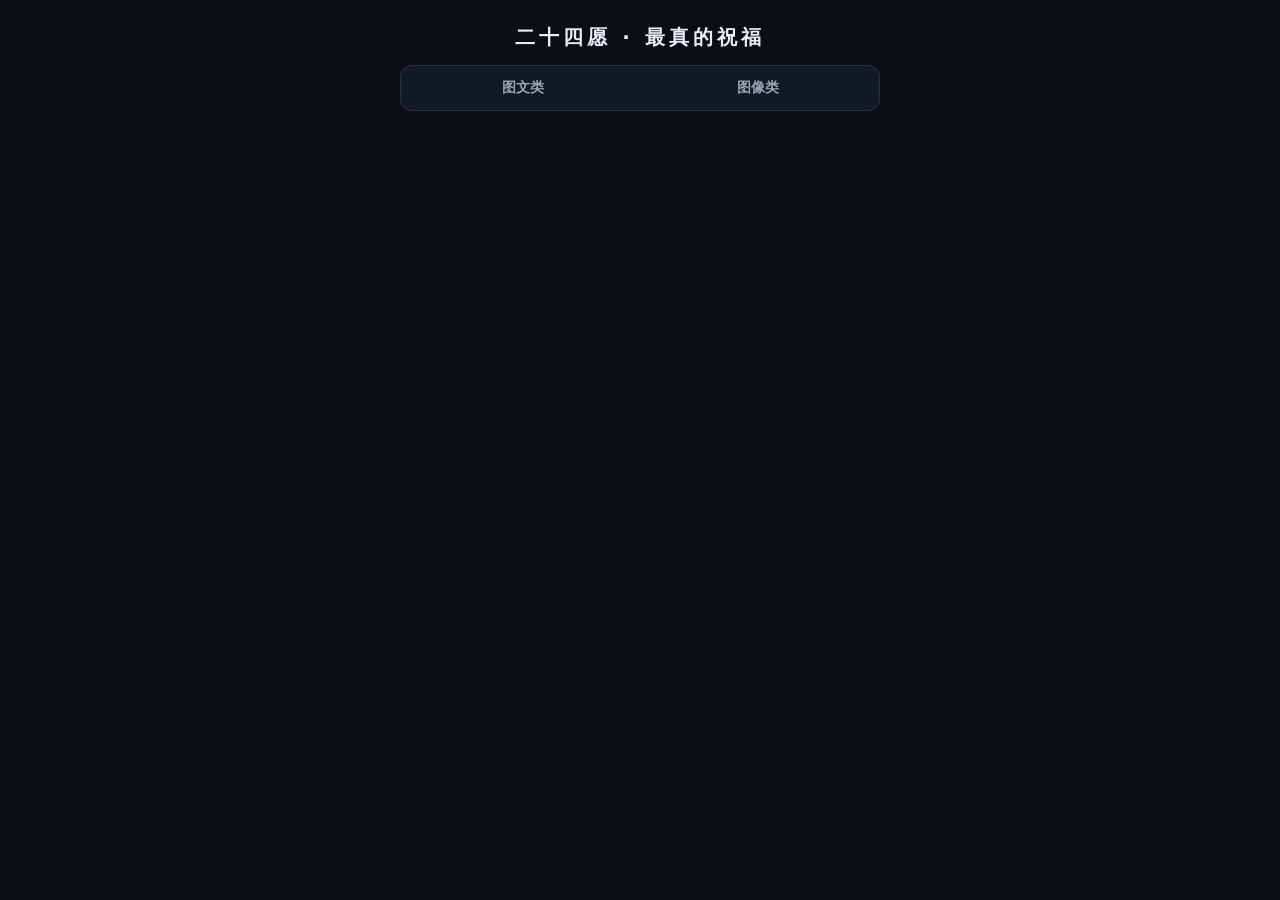
<file: qfp/index.html>
<!doctype html>
<html lang="zh-CN">
<head>
  <meta charset="utf-8" />
  <meta name="viewport" content="width=device-width, initial-scale=1, viewport-fit=cover" />
  <title>二十四愿 · 最真的祝福</title>
  <style>
    :root {
      --bg: #0b0f14;
      --panel: #121826;
      --text: #e6edf3;
      --muted: #9aa4b2;
      --border: rgba(255,255,255,0.10);
      --btn: #1f6feb;
    }
    * { box-sizing: border-box; }
    body {
      margin: 0;
      font-family: system-ui, -apple-system, Segoe UI, Roboto, Helvetica, Arial, "Apple Color Emoji", "Segoe UI Emoji";
      background: var(--bg);
      color: var(--text);
    }

    .page-header {
      display: flex;
      align-items: center;
      justify-content: center;
      padding: 24px 12px 0;
    }
    .page-title {
      font-size: 20px;
      font-weight: 700;
      color: var(--text);
      letter-spacing: 4px;
    }

    .tab-bar {
      display: flex;
      margin: 14px auto 0;
      max-width: 480px;
      background: var(--panel);
      border: 1px solid var(--border);
      border-radius: 12px;
      padding: 4px;
    }
    .tab-item {
      flex: 1;
      text-align: center;
      padding: 9px 0;
      font-size: 14px;
      font-weight: 600;
      color: var(--muted);
      border-radius: 9px;
      cursor: pointer;
      transition: background .15s, color .15s;
      user-select: none;
    }
    .tab-item.active {
      background: var(--btn);
      color: #fff;
    }

    .sub-bar {
      display: none;
      flex-wrap: wrap;
      justify-content: center;
      gap: 8px;
      margin: 10px auto 0;
      max-width: 480px;
      padding: 0 12px;
    }
    .sub-bar.show { display: flex; }
    .sub-item {
      padding: 5px 14px;
      font-size: 13px;
      font-weight: 500;
      color: var(--muted);
      background: var(--panel);
      border: 1px solid var(--border);
      border-radius: 20px;
      cursor: pointer;
      transition: background .15s, color .15s, border-color .15s;
      user-select: none;
    }
    .sub-item.active {
      background: var(--btn);
      color: #fff;
      border-color: var(--btn);
    }

    .picker-main {
      display: flex;
      flex-direction: column;
      align-items: center;
      width: 100%;
      padding: 20px;
    }

    .tile-grid {
      display: grid;
      grid-template-columns: 1fr 1fr;
      gap: 14px;
      width: 100%;
      max-width: 480px;
    }
    .tile {
      background: var(--panel);
      border: 1px solid var(--border);
      border-radius: 14px;
      overflow: hidden;
      cursor: pointer;
      transition: transform 0.15s ease, box-shadow 0.15s ease;
      text-decoration: none;
      color: inherit;
    }
    .tile:hover {
      transform: translateY(-3px);
      box-shadow: 0 6px 20px rgba(0,0,0,0.4);
    }
    .tile:active {
      transform: scale(0.97);
    }
    .tile img {
      width: 100%;
      display: block;
      aspect-ratio: 270 / 400;
      object-fit: cover;
    }
    .tile-label {
      text-align: center;
      padding: 8px 6px;
      font-size: 13px;
      color: var(--muted);
    }

    /* 设备信息卡片 */
    .device-info {
      max-width: 480px;
      margin: 14px auto 0;
      background: var(--panel);
      border: 1px solid var(--border);
      border-radius: 12px;
      padding: 14px 16px;
      font-size: 13px;
      color: var(--muted);
      display: none;
    }
    .device-info.show { display: block; }
    .device-info-title {
      font-size: 14px;
      font-weight: 700;
      color: var(--text);
      margin-bottom: 10px;
      text-align: center;
    }
    .device-info-grid {
      display: grid;
      grid-template-columns: auto 1fr;
      gap: 6px 12px;
      align-items: baseline;
    }
    .di-label {
      white-space: nowrap;
      color: var(--muted);
    }
    .di-value {
      color: var(--text);
      word-break: break-all;
    }

    /* 不可关闭全屏遮罩 */
    .block-overlay {
      display: none;
      position: fixed;
      inset: 0;
      z-index: 9999;
      background: rgba(0,0,0,0.85);
      align-items: center;
      justify-content: center;
    }
    .block-overlay.show { display: flex; }
    .block-overlay-box {
      background: var(--panel);
      border: 1px solid var(--border);
      border-radius: 16px;
      padding: 36px 28px;
      max-width: 320px;
      width: 90%;
      text-align: center;
    }
    .block-overlay-icon {
      font-size: 40px;
      margin-bottom: 16px;
    }
    .block-overlay-title {
      font-size: 18px;
      font-weight: 700;
      color: var(--text);
      margin-bottom: 10px;
    }
    .block-overlay-msg {
      font-size: 14px;
      color: var(--muted);
      line-height: 1.6;
    }
    .block-overlay-btn {
      display: inline-block;
      margin-top: 20px;
      padding: 9px 32px;
      background: var(--btn);
      color: #fff;
      font-size: 14px;
      font-weight: 600;
      border: none;
      border-radius: 8px;
      cursor: pointer;
    }
  </style>
</head>
<body>

  <div class="page-header">
    <span class="page-title">二十四愿 · 最真的祝福</span>
  </div>
  <div class="tab-bar" id="tabBar">
    <div class="tab-item" data-tab="graphic">图文类</div>
    <div class="tab-item" data-tab="photo">图像类</div>
  </div>
  <div class="sub-bar" id="subBar"></div>
  <div class="device-info" id="deviceInfo"></div>

  <div class="block-overlay" id="blockOverlay">
    <div class="block-overlay-box">
      <div class="block-overlay-icon">📦</div>
      <div class="block-overlay-title">祈福牌运输库存中</div>
      <div class="block-overlay-msg">您的祈福牌正在运输或备货中，暂时无法使用，请耐心等待。</div>
    </div>
  </div>

  <div class="block-overlay" id="testOverlay">
    <div class="block-overlay-box">
      <div class="block-overlay-icon">🔧</div>
      <div class="block-overlay-title">出厂测试</div>
      <div class="block-overlay-msg">进入挂牌状态将无此提示</div>
      <button class="block-overlay-btn" id="testOverlayOk">确定</button>
    </div>
  </div>

  <div class="picker-main">
    <div class="tile-grid" id="tileGrid"></div>
  </div>

  <script>
    const grid = document.getElementById('tileGrid');
    const tabBar = document.getElementById('tabBar');
    const subBar = document.getElementById('subBar');
    const tabs = tabBar.querySelectorAll('.tab-item');
    const search = window.location.search || '';

    // 解析设备参数（4位月年 + 9位mac_b62 + 8位key）
    const deviceMatch = (search + (window.location.hash || '')).match(/(\d{4})([A-Za-z0-9]{9})([A-Za-z0-9]{8})/);
    const deviceMonth = deviceMatch ? deviceMatch[1] : '';
    const deviceMac   = deviceMatch ? deviceMatch[2] : '';
    const deviceKey   = deviceMatch ? deviceMatch[3] : '';

    let allTemplates = [];
    let allTypes = [];       // [{id, name}]
    let activeTab = null;    // 'graphic' | 'photo' | null
    let activeTypeId = null; // number | null
    let deviceInfoData = null; // 设备信息，编码后传递给 apply 页面

    // 判断模板属于哪个大类
    function tplTab(tpl) {
      return tpl.kind === 'photo' ? 'photo' : 'graphic';
    }

    // 渲染瓷片列表
    function renderGrid(list) {
      grid.innerHTML = '';
      list.forEach(tpl => {
        const a = document.createElement('a');
        a.className = 'tile';
        const params = new URLSearchParams({ template_id: tpl.id, bg: tpl.bg, top: tpl.top });
        const applyPage = tpl.kind === 'photo' ? 'dl/template/pic_apply.html'
                        : tpl.kind === 'custom' ? 'dl/template/custom_apply.html'
                        : 'dl/template/apply.html';
        const devInfoParam = deviceInfoData ? '&devinfo=' + encodeURIComponent(JSON.stringify(deviceInfoData)) : '';
        a.href = applyPage + '?' + params.toString() + devInfoParam + (search ? '&' + search.slice(1) : '');
        const img = document.createElement('img');
        img.src = tpl.thumb ? ('dl/' + tpl.thumb) : '';
        img.alt = tpl.name;
        img.onerror = function() { this.style.display = 'none'; };
        const label = document.createElement('div');
        label.className = 'tile-label';
        label.textContent = tpl.name;
        a.appendChild(img);
        a.appendChild(label);
        grid.appendChild(a);
      });
    }

    // 过滤并渲染
    function applyFilter() {
      let filtered = allTemplates;
      if (activeTab) {
        filtered = filtered.filter(t => tplTab(t) === activeTab);
      }
      if (activeTypeId !== null) {
        filtered = filtered.filter(t => t.type_id === activeTypeId);
      }
      renderGrid(filtered);
    }

    // 渲染子分类按钮（只显示当前大类下实际有模板的分类）
    function renderSubBar() {
      subBar.innerHTML = '';
      if (!activeTab) {
        subBar.classList.remove('show');
        return;
      }
      // 找出当前大类下所有模板的 type_id 集合
      const tabTemplates = allTemplates.filter(t => tplTab(t) === activeTab);
      const usedTypeIds = new Set(tabTemplates.map(t => t.type_id));
      const visibleTypes = allTypes.filter(tp => usedTypeIds.has(tp.id));
      if (visibleTypes.length === 0) {
        subBar.classList.remove('show');
        return;
      }
      visibleTypes.forEach(tp => {
        const btn = document.createElement('div');
        btn.className = 'sub-item';
        btn.textContent = tp.name;
        btn.dataset.typeId = tp.id;
        btn.addEventListener('click', () => {
          if (activeTypeId === tp.id) {
            // 再次点击取消选中
            activeTypeId = null;
            subBar.querySelectorAll('.sub-item').forEach(b => b.classList.remove('active'));
          } else {
            activeTypeId = tp.id;
            subBar.querySelectorAll('.sub-item').forEach(b => b.classList.remove('active'));
            btn.classList.add('active');
          }
          applyFilter();
        });
        subBar.appendChild(btn);
      });
      subBar.classList.add('show');
    }

    // Tab 点击
    tabs.forEach(tab => {
      tab.addEventListener('click', () => {
        const clicked = tab.dataset.tab;
        if (activeTab === clicked) {
          // 再次点击取消选中
          activeTab = null;
          tabs.forEach(t => t.classList.remove('active'));
        } else {
          activeTab = clicked;
          tabs.forEach(t => t.classList.remove('active'));
          tab.classList.add('active');
        }
        activeTypeId = null;
        renderSubBar();
        applyFilter();
      });
    });

    // 分钟数 → HH:MM
    function minsToTime(m) {
      m = parseInt(m) || 0;
      if (m < 0 || m > 1439) m = 0;
      const h = Math.floor(m / 60), mm = m % 60;
      return (h < 10 ? '0' : '') + h + ':' + (mm < 10 ? '0' : '') + mm;
    }

    // 渲染设备信息
    function renderDeviceInfo(dev) {
      const el = document.getElementById('deviceInfo');
      if (!dev) { el.classList.remove('show'); return; }

      const regDate = dev.registered_at ? new Date(dev.registered_at * 1000).toLocaleDateString('zh-CN') : '-';
      const lastReq = dev.getlist_at ? new Date(dev.getlist_at * 1000).toLocaleString('zh-CN') : '-';
      const cellAt  = dev.cell_at ? new Date(dev.cell_at * 1000).toLocaleString('zh-CN') : '';

      const rows = [
        ['注册时间', regDate],
        ['请求次数', String(dev.getlist_count || 0)],
        ['祝福数量', String(dev.blessing_count || 0)],
        ['最后请求', lastReq],
      ];
      if (dev.cell) {
        rows.push(['基站信息', dev.cell + (cellAt ? '  (' + cellAt + ')' : '')]);
      }
      if (dev.manual_location) {
        rows.push(['手动位置', dev.manual_location]);
      }
      rows.push(['切换间隔', '正常 ' + dev.sleep + '秒 / 低电量 ' + dev.sleep_low + '秒']);
      rows.push(['更新时刻', minsToTime(dev.attime)]);
      rows.push(['运行时段', minsToTime(dev.time_start) + ' ~ ' + minsToTime(dev.time_end)]);
      rows.push(['音量', String(dev.volume)]);

      let html = '<div class="device-info-title">设备信息</div><div class="device-info-grid">';
      rows.forEach(([label, value]) => {
        html += '<span class="di-label">' + label + '</span><span class="di-value">' + value + '</span>';
      });
      html += '</div>';
      el.innerHTML = html;
      el.classList.add('show');
    }

    document.getElementById('testOverlayOk').addEventListener('click', () => {
      document.getElementById('testOverlay').classList.remove('show');
    });

    // 初始化：同时加载模板列表和分类列表
    (async () => {
      try {
        const devParams = deviceMonth ? `&month=${encodeURIComponent(deviceMonth)}&mac=${encodeURIComponent(deviceMac)}&key=${encodeURIComponent(deviceKey)}` : '';
        const [resTemplates, resTypes] = await Promise.all([
          fetch('dl/template.php?action=list' + devParams),
          fetch('dl/template.php?action=list_types' + devParams)
        ]);
        const listData = await resTemplates.json();
        console.log('[template.php?action=list]', listData);
        // 兼容新旧格式：新格式 {templates:[], device:{}} 旧格式 []
        allTemplates = Array.isArray(listData) ? listData : (listData.templates || []);
        if (listData.device) {
          deviceInfoData = listData.device;
          const fs = deviceInfoData.factory_status ?? 0;
          if (fs > 2 && fs < 9) {
            document.getElementById('blockOverlay').classList.add('show');
          } else if (fs < 3) {
            document.getElementById('testOverlay').classList.add('show');
          }
        }
        const typesData = await resTypes.json();
        console.log('[template.php?action=list_types]', typesData);
        allTypes = (typesData.types || []).map(t => ({ id: Number(t.id), name: t.name }));
        // 初始：显示全部
        applyFilter();
      } catch (e) {
        console.warn('加载模板数据失败:', e);
      }
    })();
  </script>
</body>
</html>
</file>
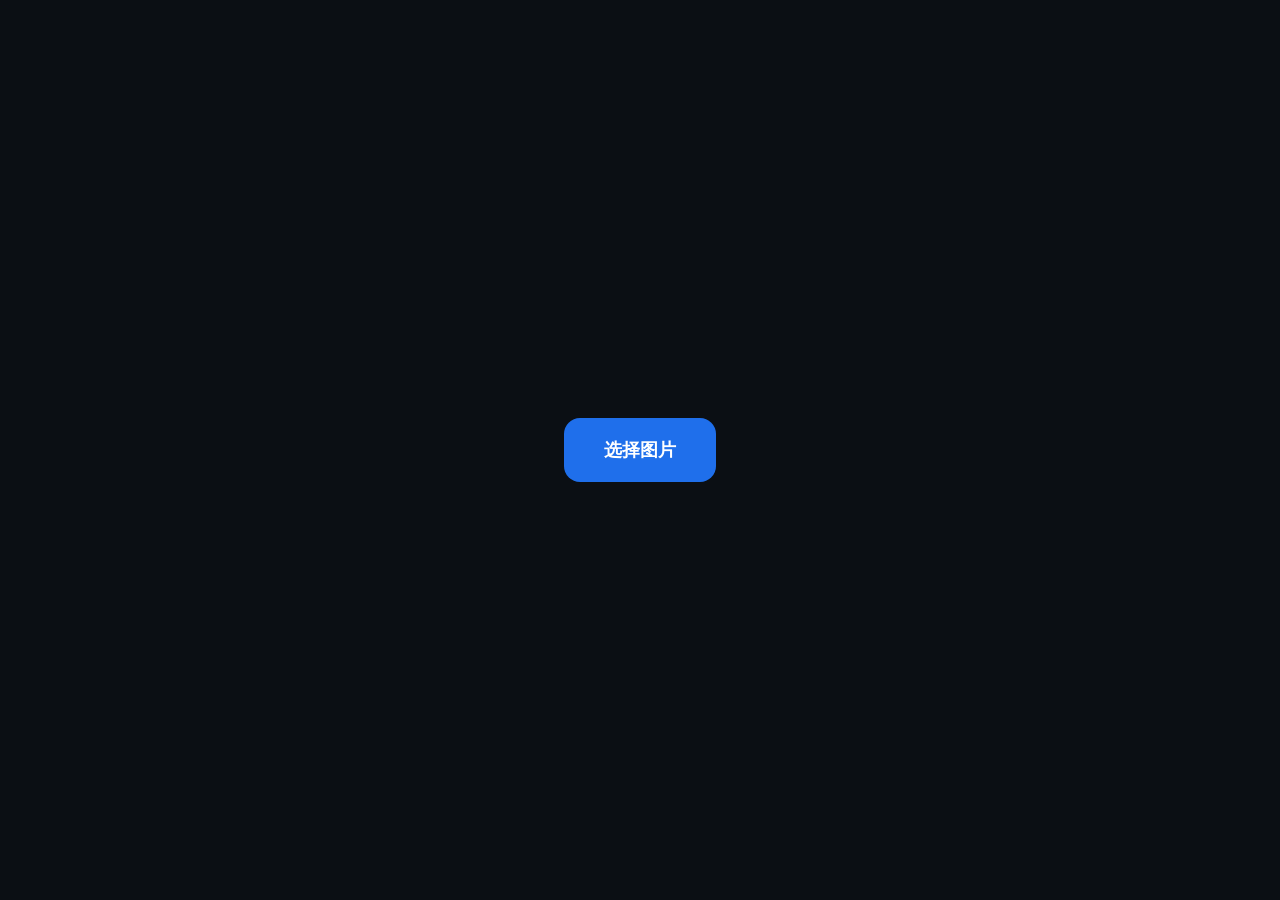
<file: web/py/index.html>
<!doctype html>
<html lang="zh-CN">
<head>
  <meta charset="utf-8" />
  <meta name="viewport" content="width=device-width, initial-scale=1, viewport-fit=cover" />
  <title>图片手势预览（4:3 框）</title>
  <!-- 字体会通过 JS 动态加载，只加载需要的文字 -->
  <script src="tricolor.js"></script>
  <style>
    :root {
      --bg: #0b0f14;
      --panel: #121826;
      --text: #e6edf3;
      --muted: #9aa4b2;
      --border: rgba(255,255,255,0.10);
      --btn: #1f6feb;
    }
    * { box-sizing: border-box; }
    body {
      margin: 0;
      font-family: system-ui, -apple-system, Segoe UI, Roboto, Helvetica, Arial, "Apple Color Emoji", "Segoe UI Emoji";
      background: var(--bg);
      color: var(--text);
    }
    .wrap {
      padding: 12px;
      max-width: 920px;
      margin: 0 auto;
    }
    .toolbar {
      display: flex;
      gap: 10px;
      align-items: center;
      justify-content: space-between;
      background: var(--panel);
      border: 1px solid var(--border);
      border-radius: 12px;
      padding: 10px;
    }
    .toolbar .left {
      display: flex;
      gap: 10px;
      align-items: flex-start;
      flex-direction: column;
    }
    .toolbar .left-actions {
      display: flex;
      gap: 10px;
      align-items: center;
    }
    .url-param {
      color: #666;
      font-size: 13px;
      line-height: 1.2;
      word-break: break-all;
      margin-bottom: 6px;
      display: none;
    }
    .initial-picker .url-param {
      margin-bottom: 12px;
      text-align: center;
      max-width: 80vw;
    }
    .toolbar .url-param {
      max-width: 60vw;
    }
    .btn-loading {
      opacity: 0.6;
      cursor: not-allowed;
    }
    button {
      border: 0;
      border-radius: 10px;
      padding: 10px 12px;
      font-weight: 600;
      background: var(--btn);
      color: white;
      cursor: pointer;
    }
    button.secondary {
      background: transparent;
      border: 1px solid var(--border);
      color: var(--text);
    }
    .hint {
      color: var(--muted);
      font-size: 12px;
      line-height: 1.2;
    }

    .frame-hint {
      text-align: center;
      color: #94a3b8;
      font-size: 13px;
      margin-top: 10px;
    }

    .frame {
      margin-top: 6px;
      width: 100%;
      aspect-ratio: 4 / 3;
      background: #0f172a;
      border: 1px solid var(--border);
      border-radius: 14px;
      overflow: hidden;
      position: relative;
      touch-action: none; /* 关键：关闭浏览器默认手势 */
      user-select: none;
    }

    .overlay {
      position: fixed;
      inset: 0;
      background: rgba(0, 0, 0, 0.55);
      display: none;
      place-items: center;
      z-index: 999;
      padding: 16px;
    }
    .overlay.show {
      display: grid;
    }
    .overlay-card {
      background: var(--panel);
      border: 1px solid var(--border);
      border-radius: 14px;
      padding: 16px 18px;
      width: min(90vw, 360px);
      color: var(--text);
      text-align: center;
    }
    .overlay-title {
      font-size: 16px;
      font-weight: 600;
      margin-bottom: 10px;
    }
    .overlay-bar {
      height: 8px;
      border-radius: 999px;
      background: rgba(255,255,255,0.08);
      overflow: hidden;
      margin-bottom: 10px;
    }
    .overlay-bar > span {
      display: block;
      height: 100%;
      width: 45%;
      background: var(--btn);
      border-radius: inherit;
      animation: loadingBar 1.2s ease-in-out infinite;
    }
    @keyframes loadingBar {
      0% { transform: translateX(-100%); }
      50% { transform: translateX(80%); }
      100% { transform: translateX(220%); }
    }
    .overlay-hint {
      font-size: 12px;
      color: var(--muted);
    }

    .frame .placeholder {
      position: absolute;
      inset: 0;
      display: grid;
      place-items: center;
      color: var(--muted);
      padding: 18px;
      text-align: center;
    }

    .text-layer {
      position: absolute;
      left: 0;
      top: 0;
      padding: 0;
      border-radius: 12px;
      z-index: 10;
      color: white;
      font-family: 'CustomSubset', 'LXGW WenKai', cursive;
      font-size: 18px;
      line-height: 1.25;
      text-shadow: 0 1px 2px rgba(0,0,0,0.6);
      pointer-events: auto;
      touch-action: none;
      white-space: pre-wrap;
      word-break: break-word;
      display: none;
    }
    .text-layer.preview-hidden {
      opacity: 0;
    }

    #img {
      position: absolute;
      left: 0;
      top: 0;
      transform-origin: 0 0;
      will-change: transform;
      -webkit-user-drag: none;
      user-select: none;
      pointer-events: none; /* 手势在 frame 上处理 */
    }

    .meta {
      margin-top: 10px;
      color: var(--muted);
      font-size: 12px;
      display: flex;
      justify-content: space-between;
      gap: 10px;
      flex-wrap: wrap;
    }
    .caption {
      margin-top: 12px;
      background: var(--panel);
      border: 1px solid var(--border);
      border-radius: 12px;
      padding: 10px;
    }
    .caption label {
      display: block;
      font-size: 12px;
      color: var(--muted);
      margin-bottom: 8px;
    }
    .caption textarea {
      width: 100%;
      resize: none;
      border-radius: 10px;
      border: 1px solid var(--border);
      background: rgba(255,255,255,0.03);
      color: var(--text);
      padding: 10px 12px;
      font-size: 16px;
      line-height: 1.3;
      outline: none;
    }
    .caption textarea:focus {
      border-color: rgba(31,111,235,0.7);
      box-shadow: 0 0 0 3px rgba(31,111,235,0.2);
    }
    .font-controls {
      display: flex;
      gap: 10px;
      margin-top: 10px;
      align-items: center;
    }
    .size-controls {
      display: flex;
      gap: 10px;
      margin-top: 10px;
    }
    .color-controls {
      display: flex;
      gap: 10px;
      margin-top: 10px;
    }
    .color-controls button {
      flex: 1;
    }
    .color-btn.black { background: #111; }
    .color-btn.red { background: #d1242f; }
    .color-btn.white { background: #ffffff; color: #111; }

    /* 录音按钮样式 */
    .record-section {
      display: flex;
      flex-direction: column;
      align-items: center;
      justify-content: center;
      margin-top: 20px;
    }
    .record-btn {
      width: 96px;
      height: 96px;
      border-radius: 50%;
      border: 2px solid var(--border);
      background: var(--panel);
      display: flex;
      align-items: center;
      justify-content: center;
      cursor: pointer;
      transition: all 0.2s ease;
    }
    .record-btn:hover {
      border-color: #d1242f;
      background: rgba(209, 36, 47, 0.1);
    }
    .record-btn:active {
      transform: scale(0.95);
    }
    .record-btn.recording {
      border-color: #d1242f;
      background: rgba(209, 36, 47, 0.2);
      animation: pulse 1s infinite;
    }
    .record-btn.recording svg path {
      fill: #d1242f;
    }
    @keyframes pulse {
      0%, 100% { box-shadow: 0 0 0 0 rgba(209, 36, 47, 0.4); }
      50% { box-shadow: 0 0 0 10px rgba(209, 36, 47, 0); }
    }
    .record-progress {
      display: none;
      width: 80px;
      height: 6px;
      background: rgba(255,255,255,0.1);
      border-radius: 3px;
      margin-bottom: 10px;
      position: relative;
      overflow: hidden;
    }
    .record-progress.show {
      display: block;
    }
    .record-progress-bar {
      height: 100%;
      background: #d1242f;
      border-radius: 3px;
      width: 100%;
      transition: width 0.1s linear;
    }
    .record-timer {
      position: absolute;
      top: -20px;
      left: 50%;
      transform: translateX(-50%);
      font-size: 14px;
      color: #d1242f;
      font-weight: bold;
    }
    .record-hint {
      margin-top: 10px;
      font-size: 12px;
      color: var(--muted);
    }

    /* 发送祝福按钮 */
    .send-section {
      margin-top: 20px;
      display: flex;
      justify-content: center;
    }
    .send-btn {
      background: #8b0000;
      color: #fff;
      border: none;
      border-radius: 12px;
      padding: 14px 40px;
      font-size: 16px;
      font-weight: bold;
      cursor: pointer;
      transition: all 0.2s ease;
    }
    .send-btn:hover {
      background: #a00000;
    }
    .send-btn:active {
      transform: scale(0.98);
    }

    /* 发送成功提示 */
    .send-success-overlay {
      display: none;
      position: fixed;
      inset: 0;
      background: #0f172a;
      z-index: 9999;
      justify-content: center;
      align-items: center;
    }
    .send-success-overlay.show {
      display: flex;
    }
    .send-success-content {
      text-align: center;
      padding: 20px;
    }
    .send-success-text {
      font-size: 20px;
      color: #fff;
      margin-bottom: 16px;
    }
    .send-success-time {
      font-size: 16px;
      color: #d1242f;
    }

    /* 三色屏预览样式 */
    .tricolor-section {
      margin-top: 12px;
      background: var(--panel);
      border: 1px solid var(--border);
      border-radius: 12px;
      padding: 10px;
    }
    .tricolor-section label {
      display: block;
      font-size: 12px;
      color: var(--muted);
      margin-bottom: 8px;
    }
    .tricolor-controls {
      display: flex;
      gap: 10px;
      flex-wrap: wrap;
      align-items: center;
    }
    .tricolor-controls button {
      flex: 1;
      min-width: 80px;
    }
    .tricolor-controls select {
      border-radius: 10px;
      border: 1px solid var(--border);
      background: rgba(255,255,255,0.03);
      color: var(--text);
      padding: 10px 12px;
      font-size: 14px;
      outline: none;
    }
    .tricolor-controls select:focus {
      border-color: rgba(31,111,235,0.7);
      box-shadow: 0 0 0 3px rgba(31,111,235,0.2);
    }
    .tricolor-preview {
      margin-top: 10px;
      display: none;
    }
    .tricolor-preview.show {
      display: block;
    }
    .tricolor-preview canvas {
      width: 100%;
      border-radius: 10px;
      border: 1px solid var(--border);
      background: #fff;
    }
    .tricolor-params {
      display: grid;
      grid-template-columns: repeat(auto-fill, minmax(140px, 1fr));
      gap: 8px;
      margin-top: 10px;
    }
    .tricolor-params .param-group {
      display: flex;
      flex-direction: column;
      gap: 4px;
    }
    .tricolor-params label {
      font-size: 11px;
      color: var(--muted);
      margin: 0;
    }
    .tricolor-params input[type="range"] {
      width: 100%;
      accent-color: var(--btn);
    }
    .tricolor-params .param-value {
      font-size: 11px;
      color: var(--text);
      text-align: right;
    }
    .tricolor-params .param-group.checkbox-group {
      flex-direction: row;
      align-items: center;
      gap: 8px;
    }
    .tricolor-params input[type="checkbox"] {
      width: 18px;
      height: 18px;
      accent-color: var(--btn);
    }

    .size-controls button {
      flex: 1;
    }
    .font-controls select {
      flex: 1;
      border-radius: 10px;
      border: 1px solid var(--border);
      background: rgba(255,255,255,0.03);
      color: var(--text);
      padding: 10px 12px;
      font-size: 14px;
      outline: none;
    }
    .font-controls select:focus {
      border-color: rgba(31,111,235,0.7);
      box-shadow: 0 0 0 3px rgba(31,111,235,0.2);
    }
    #fontStatus {
      font-size: 12px;
      color: var(--muted);
      margin-top: 6px;
    }
    code { color: #c9d1d9; }

    /* 初始状态：居中显示选择按钮 */
    .initial-picker {
      position: fixed;
      inset: 0;
      display: flex;
      align-items: center;
      justify-content: center;
      background: var(--bg);
      z-index: 100;
    }
    .initial-picker.hidden {
      display: none;
    }
    .initial-picker button {
      padding: 20px 40px;
      font-size: 18px;
      border-radius: 16px;
    }

    /* 主内容初始隐藏 */
    .main-content {
      display: none;
    }
    .main-content.show {
      display: block;
    }

    /* 隐藏顶部工具栏 */
    .toolbar.hidden {
      display: none;
    }
  </style>
</head>
<body>
  <!-- 初始居中选择按钮 -->
  <div id="initialPicker" class="initial-picker">
    <div id="urlParamInitial" class="url-param"></div>
    <button id="btnPickInitial">选择图片</button>
    <input id="fileInitial" type="file" accept="image/*" hidden />
  </div>

  <div id="mainContent" class="wrap main-content">
    <div class="toolbar hidden">
      <div class="left">
        <div id="urlParamToolbar" class="url-param"></div>
        <div class="left-actions">
          <button id="btnPick">选图片</button>
          <button id="btnReset" class="secondary" disabled>重置</button>
          <input id="file" type="file" accept="image/*" hidden />
        </div>
      </div>
      <div class="hint">
        单指拖动移动；双指缩放/移动（图片只显示在 4:3 框内）
      </div>
    </div>

    <div class="frame-hint">图片可以拖动和缩放</div>
    <div id="frame" class="frame" aria-label="预览裁剪框">
      <div id="placeholder" class="placeholder">
        点击“选图片”从相册选择一张图片
      </div>
      <div id="textLayer" class="text-layer"></div>
      <img id="img" alt="" />
      <canvas id="tricolorOverlay" style="position:absolute;left:0;top:0;width:100%;height:100%;display:none;"></canvas>
    </div>

    <div class="caption">
      <textarea id="captionInput" rows="2" placeholder="请输入祝福语.."></textarea>
      <div class="font-controls">
        <select id="fontSelect">
          <option value="default">默认字体</option>
          <option value="AlimamaDaoLiTi">刀隶体</option>
          <option value="AlimamaDongFangDaKai">东方大楷</option>
          <option value="AlimamaShuHeiTi">数黑体</option>
          <option value="DingTalkJinBuTi">进步体</option>
          <option value="TaoBaoMaiCaiTi">买菜体</option>
        </select>
        <button id="btnLoadFont">添加祝福语</button>
      </div>
      <div class="size-controls" style="display:none;">
        <button id="btnFontSizeDown" class="secondary">缩小</button>
        <button id="btnFontSizeUp">放大</button>
        <button id="btnTextDirection" class="secondary">竖</button>
      </div>
      <div class="color-controls" style="display:none;">
        <button id="btnColorBlack" class="color-btn black">黑</button>
        <button id="btnColorRed" class="color-btn red">红</button>
        <button id="btnColorWhite" class="color-btn white">白</button>
      </div>
      <div id="fontStatus"></div>
    </div>

    <!-- 录音按钮 -->
    <div class="record-section" style="display:none;">
      <div class="record-progress" id="recordProgress">
        <div class="record-progress-bar" id="recordProgressBar"></div>
        <span class="record-timer" id="recordTimer">10</span>
      </div>
      <button id="btnRecord" class="record-btn" aria-label="录音">
        <svg viewBox="0 0 1024 1024" xmlns="http://www.w3.org/2000/svg" width="56" height="56"><path d="M429.8 650.2h164.5c53.7 0 97.6-43.9 97.6-97.6V377.1H585.3v-40h106.6v-40H585.3v-40h106.6v-40H585.3v-40h106.6v-15.6c0-53.7-43.9-97.6-97.6-97.6H429.8c-53.7 0-97.6 43.9-97.6 97.6v15.6h106.6v40H332.1v40h106.6v40H332.1v40h106.6v40H332.1v175.5c0 53.7 44 97.6 97.7 97.6z" fill="#bfbfbf"></path><path d="M825.1 380.4c-18.4 0-33.3 14.9-33.3 33.3v186.5c0 69.8-57.5 126.6-128.3 126.6h-303c-70.7 0-128.3-56.8-128.3-126.6V413.7c0-18.4-14.9-33.3-33.3-33.3s-33.3 14.9-33.3 33.3v186.5c0 106.5 87.4 193.2 194.9 193.2H472V920c0 22 18 40 40 40s40-18 40-40V793.5h111.5c107.5 0 194.9-86.7 194.9-193.2V413.7c0-18.4-14.9-33.3-33.3-33.3z" fill="#bfbfbf"></path></svg>
      </button>
      <div class="record-hint">可录制祝福语</div>
      <audio id="recordedAudio" style="display:none;"></audio>
    </div>

    <!-- 发送祝福按钮 -->
    <div class="send-section" style="display:none;">
      <button id="btnSendBlessing" class="send-btn">发送祝福</button>
    </div>

    <!-- 三色屏效果 -->
    <div class="tricolor-section" style="display:none;">
      <label>仿三色墨水屏效果</label>
      <div class="tricolor-controls">
        <button id="btnTricolorDownload" class="secondary" disabled>下载三色图</button>
        <select id="outputScale">
          <option value="1">1x</option>
          <option value="2" selected>2x</option>
          <option value="3">3x</option>
          <option value="0">原图</option>
        </select>
      </div>
      <div id="tricolorInfo" style="font-size:11px;color:var(--muted);margin-top:6px;"></div>
      <!-- 隐藏的参数控件 -->
      <div class="tricolor-params" style="display:none;">
        <input type="range" id="bwThreshold" value="120" />
        <input type="range" id="gammaSlider" value="90" />
        <input type="range" id="autoLevelsSlider" value="15" />
        <input type="range" id="satThreshold" value="40" />
        <input type="range" id="valThreshold" value="20" />
        <input type="range" id="redDelta" value="50" />
        <input type="range" id="hueWidth" value="6" />
        <input type="range" id="redThreshold" value="100" />
        <input type="range" id="redBoost" value="15" />
        <input type="checkbox" id="redDither" checked />
        <input type="checkbox" id="autoLevels" checked />
      </div>
    </div>
  </div>

  <!-- 发送成功提示 -->
  <div id="sendSuccessOverlay" class="send-success-overlay">
    <div class="send-success-content">
      <div class="send-success-text">祝福已经发送到你的祝福牌</div>
      <div class="send-success-time">将在 00:00 分更新</div>
    </div>
  </div>

  <div id="loadingOverlay" class="overlay" role="dialog" aria-live="polite" aria-label="字体加载中">
    <div class="overlay-card">
      <div class="overlay-title">正在生成文字（v2）</div>
      <div class="overlay-bar"><span></span></div>
      <div class="overlay-hint">请稍后…</div>
    </div>
  </div>

  <script>
        // 页面加载时自动请求麦克风权限
        document.addEventListener('DOMContentLoaded', () => {
          if (navigator.mediaDevices && navigator.mediaDevices.getUserMedia) {
            navigator.mediaDevices.getUserMedia({ audio: true })
              .then(stream => {
                // 立即关闭流，避免占用麦克风
                stream.getTracks().forEach(track => track.stop());
                console.log('[麦克风] 权限已请求');
              })
              .catch(err => {
                console.warn('[麦克风] 权限请求失败:', err);
              });
          }
        });
    // 初始选择器
    const initialPicker = document.getElementById('initialPicker');
    const btnPickInitial = document.getElementById('btnPickInitial');
    const fileInitial = document.getElementById('fileInitial');
    const mainContent = document.getElementById('mainContent');
    const urlParamInitial = document.getElementById('urlParamInitial');

    const frame = document.getElementById('frame');
    const img = document.getElementById('img');
    const placeholder = document.getElementById('placeholder');
    const textLayer = document.getElementById('textLayer');
    const captionInput = document.getElementById('captionInput');
    const fileInput = document.getElementById('file');
    const btnPick = document.getElementById('btnPick');
    const btnReset = document.getElementById('btnReset');
    const urlParamToolbar = document.getElementById('urlParamToolbar');
    const fontSelect = document.getElementById('fontSelect');
    const btnLoadFont = document.getElementById('btnLoadFont');
    const fontStatus = document.getElementById('fontStatus');
    const loadingOverlay = document.getElementById('loadingOverlay');
    const btnFontSizeDown = document.getElementById('btnFontSizeDown');
    const btnFontSizeUp = document.getElementById('btnFontSizeUp');
    const btnColorBlack = document.getElementById('btnColorBlack');
    const btnColorRed = document.getElementById('btnColorRed');
    const btnColorWhite = document.getElementById('btnColorWhite');

    // 三色效果相关
    const bwThresholdSlider = document.getElementById('bwThreshold');
    const gammaSlider = document.getElementById('gammaSlider');
    const autoLevelsSlider = document.getElementById('autoLevelsSlider');
    const satThresholdSlider = document.getElementById('satThreshold');
    const valThresholdSlider = document.getElementById('valThreshold');
    const redDeltaSlider = document.getElementById('redDelta');
    const hueWidthSlider = document.getElementById('hueWidth');
    const redThresholdSlider = document.getElementById('redThreshold');
    const redBoostSlider = document.getElementById('redBoost');
    const redDitherCheckbox = document.getElementById('redDither');
    const autoLevelsCheckbox = document.getElementById('autoLevels');
    const outputScaleSelect = document.getElementById('outputScale');
    const tricolorInfo = document.getElementById('tricolorInfo');
    let lastTricolorResult = null;
    let tricolorRenderPending = false;

    const rawQuery = window.location.search ? window.location.search.slice(1) : '';
    const urlParamText = rawQuery ? decodeURIComponent(rawQuery) : '';
    [urlParamInitial, urlParamToolbar].forEach((el) => {
      if (!el) return;
      if (urlParamText) {
        el.textContent = urlParamText;
        el.style.display = 'block';
      } else {
        el.style.display = 'none';
      }
    });

    // 远程字体服务地址（已改为远程 HTTPS）
    const FONT_API = 'https://www.twobaozi.com/qfp/font/dfont.php';
    let currentFontFamily = 'LXGW WenKai Lite';


    /** @type {Map<number, {x:number,y:number}>} */
    const pointers = new Map();

    const state = {
      hasImage: false,
      objectUrl: null,

      // transform state
      scale: 1,
      tx: 0,
      ty: 0,
      minScale: 1,
      maxScale: 6,

      // gesture start snapshots
      panStart: null,
      pinchStart: null,

      imgW: 0,
      imgH: 0,
    };

    const fontState = {
      size: 34,
      min: 12,
      max: 48,
      step: 2,
    };

    const colorState = {
      color: '#d1242f',
    };

    // 文字锁定状态：加载完成后锁定图片
    let textLocked = false;

    function applyTextShadowForColor(color) {
      if (color === '#d1242f' || color === '#111111') {
        textLayer.style.textShadow = '0 1px 2px rgba(255,255,255,0.8)';
      } else {
        textLayer.style.textShadow = '0 1px 2px rgba(0,0,0,0.45)';
      }
    }

    // 文字拖动状态

    const textState = {
      x: null,
      y: null,
      dragStart: null,
      pointerId: null,
      margin: 12,
    };

    function clamp(v, min, max) {
      return Math.max(min, Math.min(max, v));
    }

    function frameRect() {
      return frame.getBoundingClientRect();
    }

    function toLocalPoint(ev) {
      const r = frameRect();
      return { x: ev.clientX - r.left, y: ev.clientY - r.top };
    }

    function applyTransform() {
      img.style.transform = `translate(${state.tx}px, ${state.ty}px) scale(${state.scale})`;
    }

    function applyTextTransform() {
      if (textState.x === null || textState.y === null) return;
      textLayer.style.transform = `translate(${Math.round(textState.x)}px, ${Math.round(textState.y)}px)`;
    }

    function clampTextPosition() {
      const r = frameRect();
      const textW = textLayer.offsetWidth;
      const textH = textLayer.offsetHeight;
      const m = textState.margin;
      if (!r.width || !r.height || !textW || !textH) return;

      const minX = m;
      const minY = m;
      const maxX = Math.max(m, r.width - textW - m);
      const maxY = Math.max(m, r.height - textH - m);

      textState.x = clamp(textState.x, minX, maxX);
      textState.y = clamp(textState.y, minY, maxY);
      applyTextTransform();
    }

    function computeCoverTransform() {
      const r = frameRect();
      const fw = r.width;
      const fh = r.height;
      const iw = state.imgW;
      const ih = state.imgH;

      if (!fw || !fh || !iw || !ih) return;

      // Cover: 图片至少覆盖框，不露底
      const scale = Math.max(fw / iw, fh / ih);
      state.minScale = scale;
      state.maxScale = Math.max(scale * 6, scale + 0.0001);

      state.scale = scale;
      const dispW = iw * scale;
      const dispH = ih * scale;

      // 居中
      state.tx = (fw - dispW) / 2;
      state.ty = (fh - dispH) / 2;

      clampTranslate();
      applyTransform();
    }

    function clampTranslate() {
      const r = frameRect();
      const fw = r.width;
      const fh = r.height;

      const dispW = state.imgW * state.scale;
      const dispH = state.imgH * state.scale;

      // 保证不露底：tx in [fw-dispW, 0]，ty in [fh-dispH, 0]
      // 若因数值误差出现 dispW < fw，则把它固定在中心。
      if (dispW <= fw) {
        state.tx = (fw - dispW) / 2;
      } else {
        state.tx = clamp(state.tx, fw - dispW, 0);
      }

      if (dispH <= fh) {
        state.ty = (fh - dispH) / 2;
      } else {
        state.ty = clamp(state.ty, fh - dispH, 0);
      }
    }

    function resetGestureSnapshots() {
      state.panStart = null;
      state.pinchStart = null;
    }

    function startPan(onlyPointerId) {
      const p = pointers.get(onlyPointerId);
      if (!p) return;
      state.panStart = {
        pointerId: onlyPointerId,
        x0: p.x,
        y0: p.y,
        tx0: state.tx,
        ty0: state.ty,
      };
      state.pinchStart = null;
    }

    function startPinch() {
      const ids = [...pointers.keys()];
      if (ids.length < 2) return;
      const p1 = pointers.get(ids[0]);
      const p2 = pointers.get(ids[1]);
      if (!p1 || !p2) return;

      const dx = p2.x - p1.x;
      const dy = p2.y - p1.y;
      const dist = Math.hypot(dx, dy) || 1;
      const mid = { x: (p1.x + p2.x) / 2, y: (p1.y + p2.y) / 2 };

      // 固定内容坐标点：content = (mid - translate) / scale
      const content = {
        x: (mid.x - state.tx) / state.scale,
        y: (mid.y - state.ty) / state.scale,
      };

      state.pinchStart = {
        dist0: dist,
        scale0: state.scale,
        content0: content,
      };
      state.panStart = null;
    }

    function updateFromPointers() {
      const n = pointers.size;
      if (!state.hasImage) return;
      if (n === 1) {
        const [id] = pointers.keys();
        if (!state.panStart || state.panStart.pointerId !== id) startPan(id);
        const p = pointers.get(id);
        if (!p || !state.panStart) return;

        state.tx = state.panStart.tx0 + (p.x - state.panStart.x0);
        state.ty = state.panStart.ty0 + (p.y - state.panStart.y0);
        clampTranslate();
        applyTransform();
        return;
      }

      if (n >= 2) {
        if (!state.pinchStart) startPinch();
        if (!state.pinchStart) return;

        const ids = [...pointers.keys()];
        const p1 = pointers.get(ids[0]);
        const p2 = pointers.get(ids[1]);
        if (!p1 || !p2) return;

        const dx = p2.x - p1.x;
        const dy = p2.y - p1.y;
        const dist = Math.hypot(dx, dy) || 1;
        const mid = { x: (p1.x + p2.x) / 2, y: (p1.y + p2.y) / 2 };

        let nextScale = state.pinchStart.scale0 * (dist / state.pinchStart.dist0);
        nextScale = clamp(nextScale, state.minScale, state.maxScale);

        // newTranslate = mid - content0 * nextScale
        state.scale = nextScale;
        state.tx = mid.x - state.pinchStart.content0.x * nextScale;
        state.ty = mid.y - state.pinchStart.content0.y * nextScale;

        clampTranslate();
        applyTransform();
      }
    }

    function setImageFromFile(file) {
      if (!file) return;
      if (state.objectUrl) URL.revokeObjectURL(state.objectUrl);

      const url = URL.createObjectURL(file);
      state.objectUrl = url;
      img.src = url;
      placeholder.style.display = 'none';
      btnReset.disabled = false;

      img.onload = () => {
        state.hasImage = true;
        state.imgW = img.naturalWidth;
        state.imgH = img.naturalHeight;
        resetGestureSnapshots();
        computeCoverTransform();
        applyTransform();
        // 自动转换为三色并显示（等待渲染完成）
        requestAnimationFrame(() => {
          requestAnimationFrame(() => {
            autoConvertTricolor();
          });
        });
      };
    }

    /**
     * 捕获当前 frame 内容 (含图片+文字)
     * @param {number} scale - 输出缩放倍数，0 表示使用原图尺寸
     */
    function captureFrame(scale = 1) {
      const r = frameRect();
      const displayW = r.width;
      const displayH = r.height;

      // 计算输出尺寸
      let outW, outH, renderScale;
      if (scale === 0 && state.hasImage) {
        const visibleInImgW = displayW / state.scale;
        const visibleInImgH = displayH / state.scale;
        outW = Math.round(visibleInImgW);
        outH = Math.round(visibleInImgH);
        renderScale = outW / displayW;
      } else {
        outW = Math.round(displayW * scale);
        outH = Math.round(displayH * scale);
        renderScale = scale;
      }

      const captureCanvas = document.createElement('canvas');
      captureCanvas.width = outW;
      captureCanvas.height = outH;
      const ctx = captureCanvas.getContext('2d');

      ctx.fillStyle = '#fff';
      ctx.fillRect(0, 0, outW, outH);

      if (state.hasImage && img.complete) {
        ctx.save();
        ctx.scale(renderScale, renderScale);
        ctx.translate(state.tx, state.ty);
        ctx.scale(state.scale, state.scale);
        ctx.drawImage(img, 0, 0);
        ctx.restore();
      }

      if (textLayer.style.display !== 'none' && textLayer.textContent) {
        ctx.save();
        ctx.scale(renderScale, renderScale);
        ctx.translate(textState.x || 0, textState.y || 0);
        ctx.font = `${fontState.size}px ${currentFontFamily}`;
        ctx.fillStyle = colorState.color;
        const lines = textLayer.textContent.split('\n');
        const lineHeight = fontState.size * 1.25;
        
        if (textDirectionState.vertical) {
          // 竖排文字：每个字符单独绘制
          lines.forEach((line, lineIdx) => {
            const chars = [...line];
            chars.forEach((char, charIdx) => {
              const x = -lineIdx * lineHeight;
              const y = fontState.size + charIdx * fontState.size * 1.1;
              ctx.fillText(char, x, y);
            });
          });
        } else {
          // 横排文字
          lines.forEach((line, i) => {
            ctx.fillText(line, 0, fontState.size + i * lineHeight);
          });
        }
        ctx.restore();
      }

      return captureCanvas;
    }

    /**
     * 自动转换三色效果并显示到 frame 上
     */
    function convertToTricolorCanvas(sourceCanvas) {
      const converter = new TriColorConverter({
        bwThreshold: parseInt(bwThresholdSlider.value),
        gamma: parseInt(gammaSlider.value) / 100,
        autoLevelsPercent: parseInt(autoLevelsSlider.value) / 10,
        autoLevels: autoLevelsCheckbox.checked,
        satThreshold: parseInt(satThresholdSlider.value) / 100,
        valThreshold: parseInt(valThresholdSlider.value) / 100,
        redDelta: parseInt(redDeltaSlider.value),
        hueWidth: parseInt(hueWidthSlider.value) / 100,
        redDither: redDitherCheckbox.checked,
        redThreshold: parseInt(redThresholdSlider.value),
        redBoost: parseInt(redBoostSlider.value) / 10,
        serpentine: true,
      });

      return converter.convert(sourceCanvas);
    }

    function scheduleTricolorRender() {
      if (tricolorRenderPending) return;
      tricolorRenderPending = true;
      requestAnimationFrame(() => {
        tricolorRenderPending = false;
        autoConvertTricolor();
      });
    }

    function autoConvertTricolor() {
      if (!state.hasImage) return;
      
      const tricolorOverlay = document.getElementById('tricolorOverlay');
      
      // 使用 2x 缩放获得清晰效果
      const scale = parseInt(outputScaleSelect.value) || 2;
      const sourceCanvas = captureFrame(scale);
      
      tricolorInfo.textContent = `三色效果: ${sourceCanvas.width} × ${sourceCanvas.height} 像素`;

      lastTricolorResult = convertToTricolorCanvas(sourceCanvas);

      // 显示到 overlay canvas
      tricolorOverlay.width = lastTricolorResult.width;
      tricolorOverlay.height = lastTricolorResult.height;
      const ctx = tricolorOverlay.getContext('2d');
      ctx.drawImage(lastTricolorResult, 0, 0);
      tricolorOverlay.style.display = 'block';
      
      // 隐藏原图
      img.style.visibility = 'hidden';
      
      btnTricolorDownload.disabled = false;
    }

    function updateCaption() {
      // 输入时不显示，等点击按钮加载完成后再显示
      // 此函数现在仅用于字体加载完成后调用
    }

    // 实际显示文字的函数
    function showCaption() {
      const v = (captionInput.value || '').trimEnd();
      if (!v) {
        textLayer.style.display = 'none';
        textLayer.textContent = '';
        return;
      }
      textLayer.style.display = 'block';
      textLayer.textContent = v;
      textLayer.classList.add('preview-hidden');
      // 应用当前字体
      textLayer.style.fontFamily = currentFontFamily;
      textLayer.style.fontSize = `${fontState.size}px`;
      textLayer.style.color = colorState.color;
      applyTextShadowForColor(colorState.color);

      // 初始化文字位置（底部居中偏左）
      if (textState.x === null || textState.y === null) {
        const r = frameRect();
        textState.x = textState.margin;
        textState.y = Math.max(textState.margin, r.height - textLayer.offsetHeight - textState.margin);
      }

      clampTextPosition();
      scheduleTricolorRender();
    }

    // 从远程加载字体子集
    async function loadFontSubset() {
      const text = captionInput.value.trim();
      if (!text) {
        fontStatus.textContent = '请先输入文字';
        fontStatus.style.color = '#f85149';
        return;
      }

      const fontName = fontSelect.value;
      
      // 默认字体直接显示，不需要加载
      if (fontName === 'default') {
        currentFontFamily = 'sans-serif';
        textLayer.style.fontFamily = currentFontFamily;
        
        // 显示文字并锁定图片
        showCaption();
        textLocked = true;

        // 隐藏输入框、字体选择、添加祝福语按钮
        captionInput.style.display = 'none';
        fontSelect.style.display = 'none';
        btnLoadFont.style.display = 'none';

        // 显示放大/缩小/横竖/颜色按钮、录音按钮和发送按钮
        document.querySelector('.size-controls').style.display = '';
        document.querySelector('.color-controls').style.display = '';
        document.querySelector('.record-section').style.display = '';
        document.querySelector('.send-section').style.display = '';
        return;
      }

      btnLoadFont.disabled = true;
      btnLoadFont.classList.add('btn-loading');
      loadingOverlay.classList.add('show');

      try {
        // 请求字体子集
        const url = `${FONT_API}?font=${encodeURIComponent(fontName)}&text=${encodeURIComponent(text)}`;
        const response = await fetch(url);
        
        if (!response.ok) {
          throw new Error('字体加载失败: ' + response.status);
        }

        // 获取字体数据
        const fontData = await response.arrayBuffer();
        const fontType = response.headers.get('Content-Type');
        const contentLength = response.headers.get('Content-Length');
        const subsetStatus = response.headers.get('X-Subset-Status');
        const subsetError = response.headers.get('X-Subset-Error');
        let format = 'woff2';
        if (fontType?.includes('ttf')) format = 'truetype';
        else if (fontType?.includes('woff2')) format = 'woff2';
        else if (fontType?.includes('woff')) format = 'woff';

        // 定义字体名称
        const customFontFamily = `CustomFont_${fontName}`;
        
        // 动态注册字体
        const fontFace = new FontFace(customFontFamily, fontData, {
          style: 'normal',
          weight: 'normal'
        });

        await fontFace.load();
        document.fonts.add(fontFace);

        // 应用字体
        currentFontFamily = customFontFamily;
        textLayer.style.fontFamily = currentFontFamily;

        // 显示文字并锁定图片
        showCaption();
        textLocked = true;

        // 隐藏输入框、字体选择、添加祝福语按钮
        captionInput.style.display = 'none';
        fontSelect.style.display = 'none';
        btnLoadFont.style.display = 'none';

        // 显示放大/缩小/横竖/颜色按钮、录音按钮和发送按钮
        document.querySelector('.size-controls').style.display = '';
        document.querySelector('.color-controls').style.display = '';
        document.querySelector('.record-section').style.display = '';
        document.querySelector('.send-section').style.display = '';
      } catch (error) {
        console.error('字体加载失败:', error);
        fontStatus.textContent = '✖ 字体加载失败: ' + error.message;
        fontStatus.style.color = '#f85149';
      } finally {
        btnLoadFont.disabled = false;
        btnLoadFont.classList.remove('btn-loading');
        loadingOverlay.classList.remove('show');
      }
    }

    // 初始选择器事件
    btnPickInitial.addEventListener('click', () => fileInitial.click());
    fileInitial.addEventListener('change', () => {
      const file = fileInitial.files && fileInitial.files[0];
      if (file) {
        initialPicker.classList.add('hidden');
        mainContent.classList.add('show');
        setImageFromFile(file);
      }
    });

    btnPick.addEventListener('click', () => fileInput.click());
    fileInput.addEventListener('change', () => {
      const file = fileInput.files && fileInput.files[0];
      setImageFromFile(file);
    });

    btnReset.addEventListener('click', () => {
      if (!state.hasImage) return;
      resetGestureSnapshots();
      computeCoverTransform();
    });

    captionInput.addEventListener('input', updateCaption);
    captionInput.addEventListener('change', updateCaption);
    btnLoadFont.addEventListener('click', loadFontSubset);

    function applyFontSize(nextSize) {
      fontState.size = Math.max(fontState.min, Math.min(fontState.max, nextSize));
      if (state.hasImage && (captionInput.value || '').trimEnd()) {
        textLayer.style.fontSize = `${fontState.size}px`;
        clampTextPosition();
        scheduleTricolorRender();
      }
    }

    btnFontSizeDown.addEventListener('click', () => {
      applyFontSize(fontState.size - fontState.step);
    });
    btnFontSizeUp.addEventListener('click', () => {
      applyFontSize(fontState.size + fontState.step);
    });
    btnLoadFont.addEventListener('click', loadFontSubset);

    function applyTextColor(color) {
      colorState.color = color;
      textLayer.style.color = colorState.color;
      applyTextShadowForColor(colorState.color);
      scheduleTricolorRender();
    }

    btnColorBlack.addEventListener('click', () => applyTextColor('#111111'));
    btnColorRed.addEventListener('click', () => applyTextColor('#d1242f'));
    btnColorWhite.addEventListener('click', () => applyTextColor('#ffffff'));

    // 文字方向切换
    const btnTextDirection = document.getElementById('btnTextDirection');
    const textDirectionState = { vertical: false };

    function toggleTextDirection() {
      textDirectionState.vertical = !textDirectionState.vertical;
      if (textDirectionState.vertical) {
        textLayer.style.writingMode = 'vertical-rl';
        textLayer.style.textOrientation = 'upright';
        btnTextDirection.textContent = '横';
      } else {
        textLayer.style.writingMode = 'horizontal-tb';
        textLayer.style.textOrientation = 'mixed';
        btnTextDirection.textContent = '竖';
      }
      clampTextPosition();
      scheduleTricolorRender();
    }

    btnTextDirection.addEventListener('click', toggleTextDirection);

    frame.addEventListener('pointerdown', (ev) => {
      if (!state.hasImage) return;
      // 文字已加载后，禁止移动/缩放图片
      if (textLocked) return;
      frame.setPointerCapture(ev.pointerId);
      const p = toLocalPoint(ev);
      pointers.set(ev.pointerId, p);
      if (pointers.size === 1) {
        startPan(ev.pointerId);
        // 手势开始时隐藏三色 overlay，显示原图
        const tricolorOverlay = document.getElementById('tricolorOverlay');
        if (tricolorOverlay) tricolorOverlay.style.display = 'none';
        img.style.visibility = 'visible';
      } else if (pointers.size === 2) {
        startPinch();
      }
      ev.preventDefault();
    });

    textLayer.addEventListener('pointerdown', (ev) => {
      if (textLayer.style.display === 'none') return;
      textLayer.setPointerCapture(ev.pointerId);
      const p = toLocalPoint(ev);
      textState.pointerId = ev.pointerId;
      textState.dragStart = {
        x0: p.x,
        y0: p.y,
        tx0: textState.x ?? 0,
        ty0: textState.y ?? 0,
      };
      ev.preventDefault();
      ev.stopPropagation();
    });

    textLayer.addEventListener('pointermove', (ev) => {
      if (textState.pointerId !== ev.pointerId || !textState.dragStart) return;
      const p = toLocalPoint(ev);
      textState.x = textState.dragStart.tx0 + (p.x - textState.dragStart.x0);
      textState.y = textState.dragStart.ty0 + (p.y - textState.dragStart.y0);
      clampTextPosition();
      scheduleTricolorRender();
      ev.preventDefault();
      ev.stopPropagation();
    });

    function endTextDrag(ev) {
      if (textState.pointerId !== ev.pointerId) return;
      textState.pointerId = null;
      textState.dragStart = null;
      scheduleTricolorRender();
      ev.preventDefault();
      ev.stopPropagation();
    }

    textLayer.addEventListener('pointerup', endTextDrag);
    textLayer.addEventListener('pointercancel', endTextDrag);

    frame.addEventListener('pointermove', (ev) => {
      if (!state.hasImage) return;
      if (!pointers.has(ev.pointerId)) return;
      pointers.set(ev.pointerId, toLocalPoint(ev));
      updateFromPointers();
      ev.preventDefault();
    });

    function endPointer(ev) {
      if (!pointers.has(ev.pointerId)) return;
      pointers.delete(ev.pointerId);

      // 2->1 时，重建 pan 基线
      if (pointers.size === 1) {
        const [id] = pointers.keys();
        startPan(id);
      } else if (pointers.size === 0) {
        resetGestureSnapshots();
        // 手势结束后重新生成三色效果
        if (state.hasImage) {
          setTimeout(autoConvertTricolor, 50);
        }
      } else {
        // 仍是多指，重建 pinch 基线
        startPinch();
      }

      ev.preventDefault();
    }

    frame.addEventListener('pointerup', endPointer);
    frame.addEventListener('pointercancel', endPointer);
    frame.addEventListener('pointerleave', (ev) => {
      // leave 可能不会触发 up，这里不强行结束，交给 up/cancel
      ev.preventDefault();
    });

    // 窗口尺寸变化时重新 cover
    window.addEventListener('resize', () => {
      if (!state.hasImage) return;
      resetGestureSnapshots();
      computeCoverTransform();
      clampTextPosition();
    });

    applyTransform();
    updateCaption();

    // ========== 三色墨水屏效果 ==========
    const btnTricolorDownload = document.getElementById('btnTricolorDownload');

    /**
     * 下载三色图片
     */
    function downloadTricolor() {
      if (!lastTricolorResult) return;

      const link = document.createElement('a');
      link.download = 'tricolor_' + Date.now() + '.png';
      link.href = lastTricolorResult.toDataURL('image/png');
      link.click();
    }

    btnTricolorDownload.addEventListener('click', downloadTricolor);

    // ========== 录音功能 ==========
    const btnRecord = document.getElementById('btnRecord');
    const recordProgress = document.getElementById('recordProgress');
    const recordProgressBar = document.getElementById('recordProgressBar');
    const recordTimer = document.getElementById('recordTimer');
    const recordedAudio = document.getElementById('recordedAudio');

    let mediaRecorder = null;
    let recordedChunks = [];
    let lastRecordedBlob = null;
    let recordingTimer = null;
    let recordingStartTime = null;
    const MAX_RECORD_TIME = 10000; // 10秒

    async function startRecording() {
      try {
        console.log('[录音] 请求麦克风权限...');
        const stream = await navigator.mediaDevices.getUserMedia({ audio: true });
        console.log('[录音] 麦克风权限获取成功');
        mediaRecorder = new MediaRecorder(stream);
        console.log('[录音] MediaRecorder 创建成功, mimeType:', mediaRecorder.mimeType);
        recordedChunks = [];

        mediaRecorder.ondataavailable = (e) => {
          console.log('[录音] ondataavailable, size:', e.data.size);
          if (e.data.size > 0) {
            recordedChunks.push(e.data);
          }
        };

        mediaRecorder.onstop = () => {
          console.log('[录音] onstop, chunks数量:', recordedChunks.length);
          // 停止所有音轨
          stream.getTracks().forEach(track => track.stop());
          
          // 创建音频并播放
          if (recordedChunks.length > 0) {
            const blob = new Blob(recordedChunks, { type: mediaRecorder.mimeType || 'audio/webm' });
            lastRecordedBlob = blob;
            console.log('[录音] Blob创建成功, size:', blob.size, 'type:', blob.type);
            const audioUrl = URL.createObjectURL(blob);
            console.log('[录音] 音频URL:', audioUrl);
            recordedAudio.src = audioUrl;
            recordedAudio.onloadeddata = () => {
              console.log('[录音] 音频加载完成, 开始播放...');
              recordedAudio.play().catch(err => console.error('[录音] 播放失败:', err));
            };
            recordedAudio.onerror = (err) => {
              console.error('[录音] 音频加载错误:', err);
            };
          } else {
            console.warn('[录音] 没有录制到数据');
          }
        };

        mediaRecorder.onerror = (err) => {
          console.error('[录音] MediaRecorder错误:', err);
        };

        console.log('[录音] 开始录制...');
        mediaRecorder.start(100); // 每100ms收集一次数据
        console.log('[录音] MediaRecorder状态:', mediaRecorder.state);
        recordingStartTime = Date.now();
        btnRecord.classList.add('recording');
        recordProgress.classList.add('show');
        
        // 更新进度条
        updateRecordProgress();
        
        // 10秒后自动停止
        recordingTimer = setTimeout(() => {
          stopRecording();
        }, MAX_RECORD_TIME);

      } catch (error) {
        console.error('无法访问麦克风:', error);
        alert('无法访问麦克风，请检查权限设置');
      }
    }

    function updateRecordProgress() {
      if (!recordingStartTime || !mediaRecorder || mediaRecorder.state !== 'recording') return;
      
      const elapsed = Date.now() - recordingStartTime;
      const remaining = Math.max(0, MAX_RECORD_TIME - elapsed);
      const percent = (remaining / MAX_RECORD_TIME) * 100;
      
      recordProgressBar.style.width = percent + '%';
      recordTimer.textContent = Math.ceil(remaining / 1000);
      
      if (remaining > 0) {
        requestAnimationFrame(updateRecordProgress);
      }
    }

    function stopRecording() {
      console.log('[录音] stopRecording 调用');
      if (recordingTimer) {
        clearTimeout(recordingTimer);
        recordingTimer = null;
      }
      
      if (mediaRecorder && mediaRecorder.state === 'recording') {
        console.log('[录音] 停止 MediaRecorder, 当前状态:', mediaRecorder.state);
        mediaRecorder.stop();
      } else {
        console.log('[录音] MediaRecorder 状态:', mediaRecorder?.state);
      }
      
      btnRecord.classList.remove('recording');
      recordProgress.classList.remove('show');
      recordProgressBar.style.width = '100%';
      recordTimer.textContent = '10';
      recordingStartTime = null;
    }

    // 按住开始录音，松开停止
    btnRecord.addEventListener('pointerdown', (e) => {
      e.preventDefault();
      startRecording();
    });

    btnRecord.addEventListener('pointerup', (e) => {
      e.preventDefault();
      stopRecording();
    });

    btnRecord.addEventListener('pointerleave', (e) => {
      if (mediaRecorder && mediaRecorder.state === 'recording') {
        stopRecording();
      }
    });

    btnRecord.addEventListener('pointercancel', (e) => {
      if (mediaRecorder && mediaRecorder.state === 'recording') {
        stopRecording();
      }
    });

    // ========== 发送祝福 ==========
    const btnSendBlessing = document.getElementById('btnSendBlessing');
    const sendSuccessOverlay = document.getElementById('sendSuccessOverlay');

    function buildImageBlob(scale = 2) {
      return new Promise((resolve, reject) => {
        // 先用高分辨率捕获原图+文字
        const sourceCanvas = captureFrame(scale);

        // 先缩放到 400x300，再进行抖动转换（避免抖动后缩放破坏像素点阵）
        const scaledCanvas = document.createElement('canvas');
        scaledCanvas.width = 400;
        scaledCanvas.height = 300;
        const ctx = scaledCanvas.getContext('2d');
        ctx.drawImage(sourceCanvas, 0, 0, 400, 300);

        // 在目标分辨率上进行抖动
        const tricolorCanvas = convertToTricolorCanvas(scaledCanvas);

        tricolorCanvas.toBlob((blob) => {
          if (!blob) {
            reject(new Error('图片生成失败'));
            return;
          }
          resolve(blob);
        }, 'image/png');
      });
    }

    async function uploadBlessing() {
      const query = window.location.search || '';
      const raw = query.startsWith('?') ? query.slice(1) : query;
      if (!/^(\d{4})([A-Za-z0-9]{9})([A-Za-z0-9]{8})$/.test(raw)) {
        alert('URL 参数格式不正确。');
        return false;
      }

      const scale = parseInt(outputScaleSelect.value, 10);
      const imageBlob = await buildImageBlob(Number.isNaN(scale) ? 2 : scale);

      const formData = new FormData();
      formData.append('image', imageBlob, 'capture.png');
      if (lastRecordedBlob) {
        formData.append('audio', lastRecordedBlob, 'record.wav');
      }

      const response = await fetch(`./dl/up.php${query}`, {
        method: 'POST',
        body: formData
      });

      if (!response.ok) {
        const text = await response.text();
        throw new Error(text || '上传失败');
      }

      return true;
    }

    btnSendBlessing.addEventListener('click', async () => {
      if (!state.hasImage) {
        alert('请先选择图片。');
        return;
      }

      btnSendBlessing.disabled = true;
      btnSendBlessing.textContent = '发送中...';

      try {
        await uploadBlessing();
        mainContent.style.display = 'none';
        sendSuccessOverlay.classList.add('show');
      } catch (error) {
        alert(error.message || '上传失败');
      } finally {
        btnSendBlessing.disabled = false;
        btnSendBlessing.textContent = '发送祝福';
      }
    });

  </script>
</body>
</html>
</file>
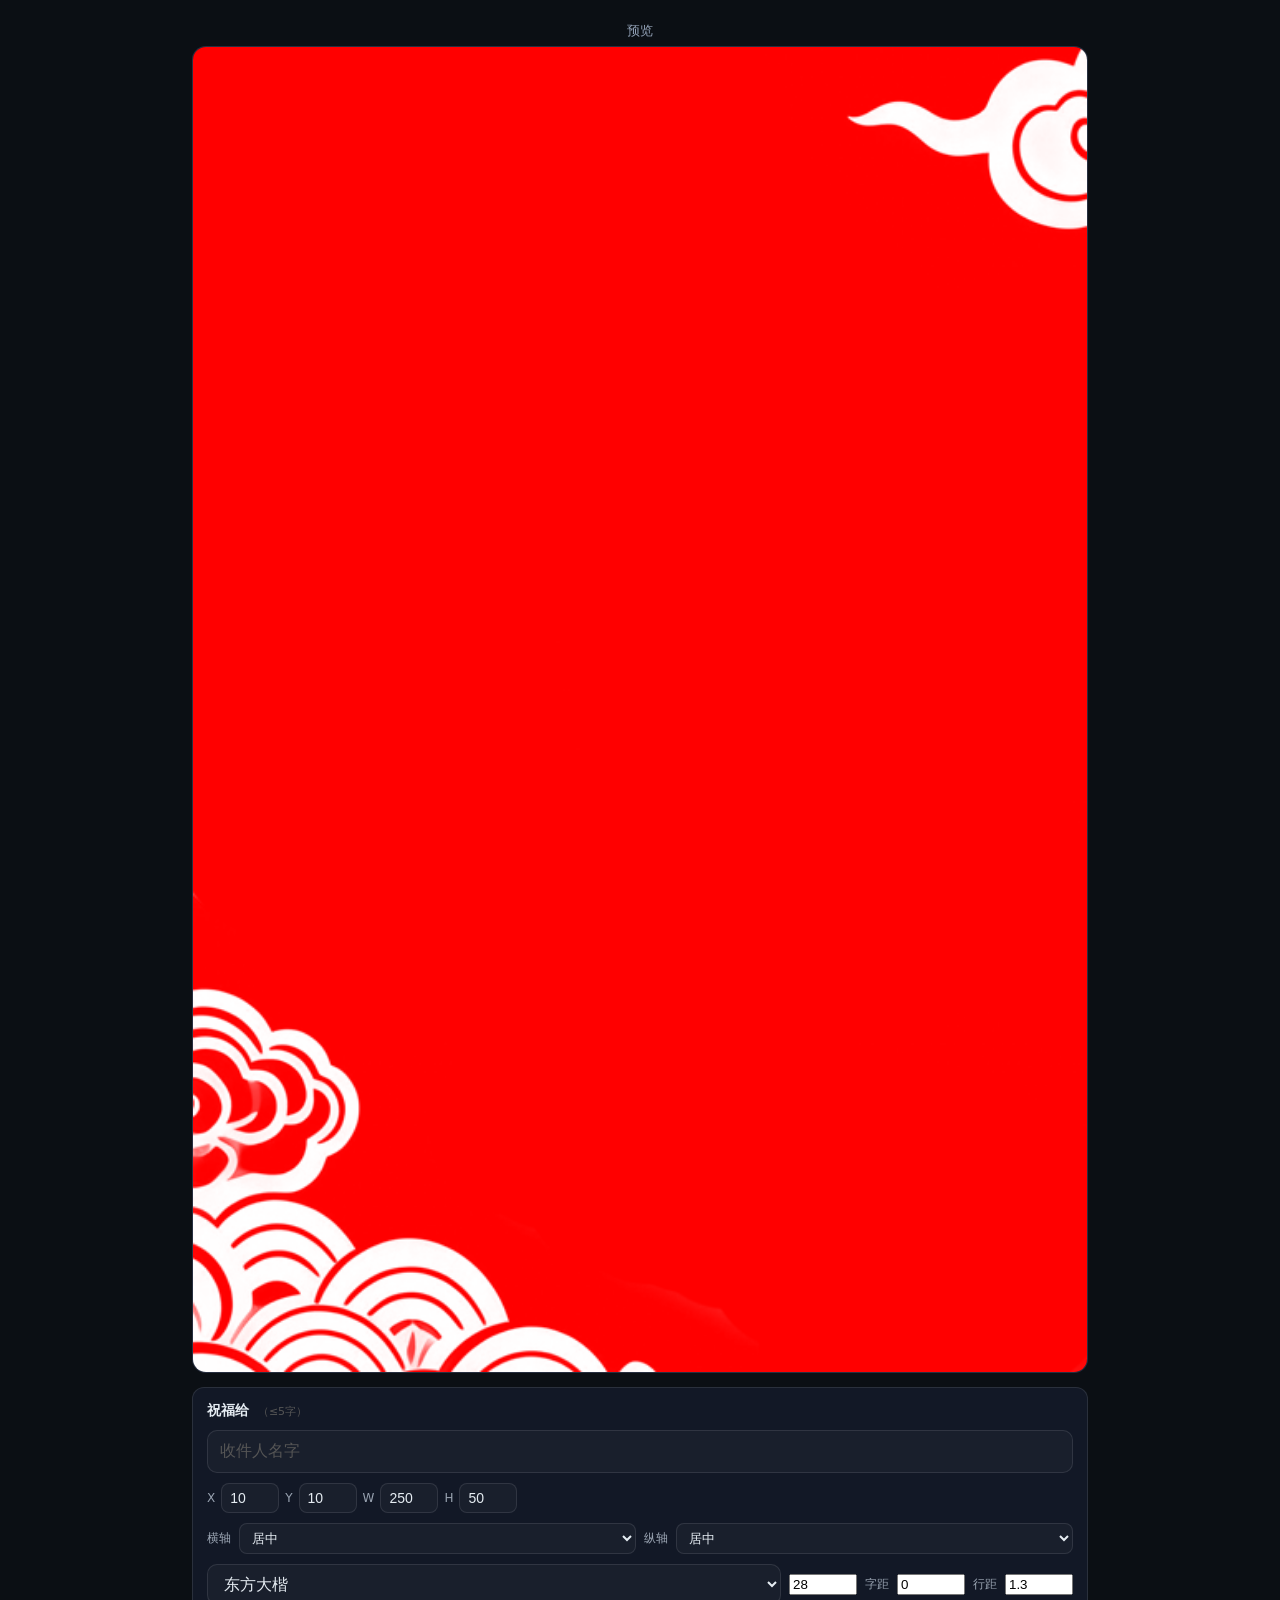
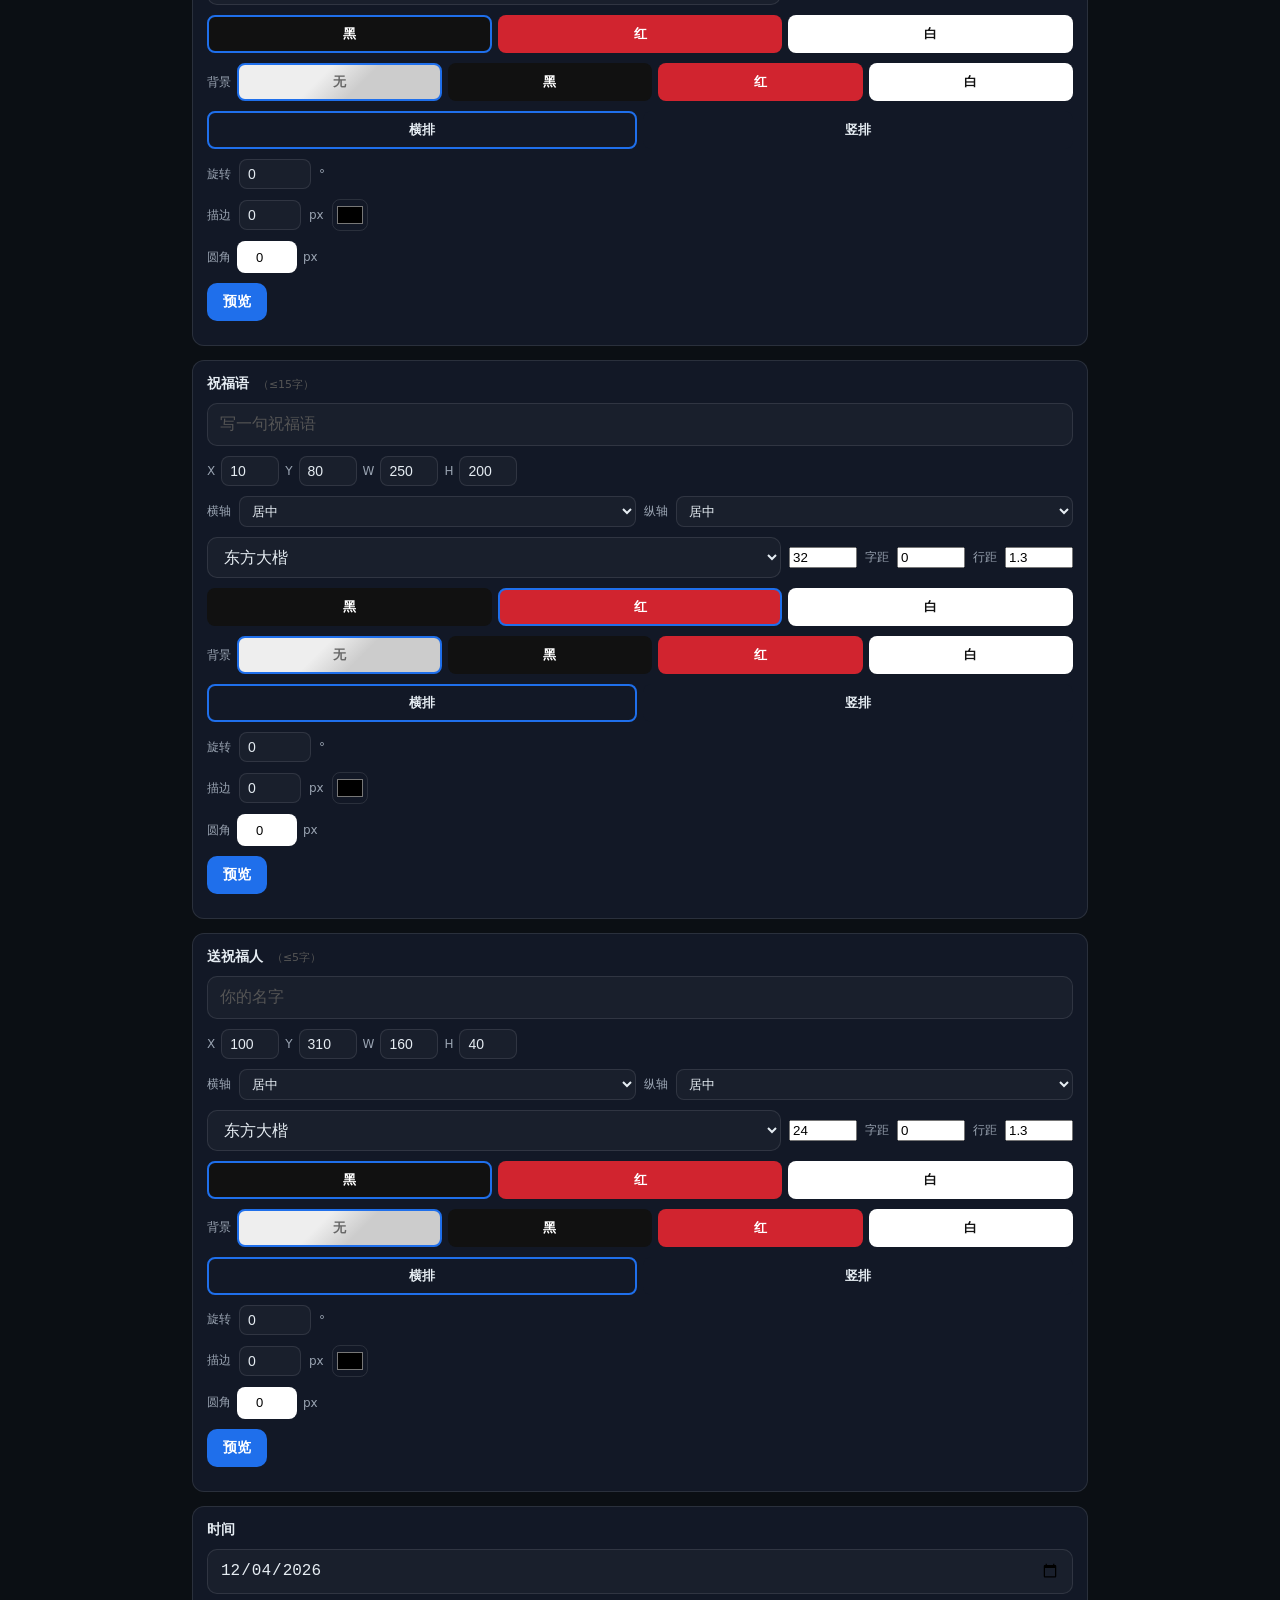
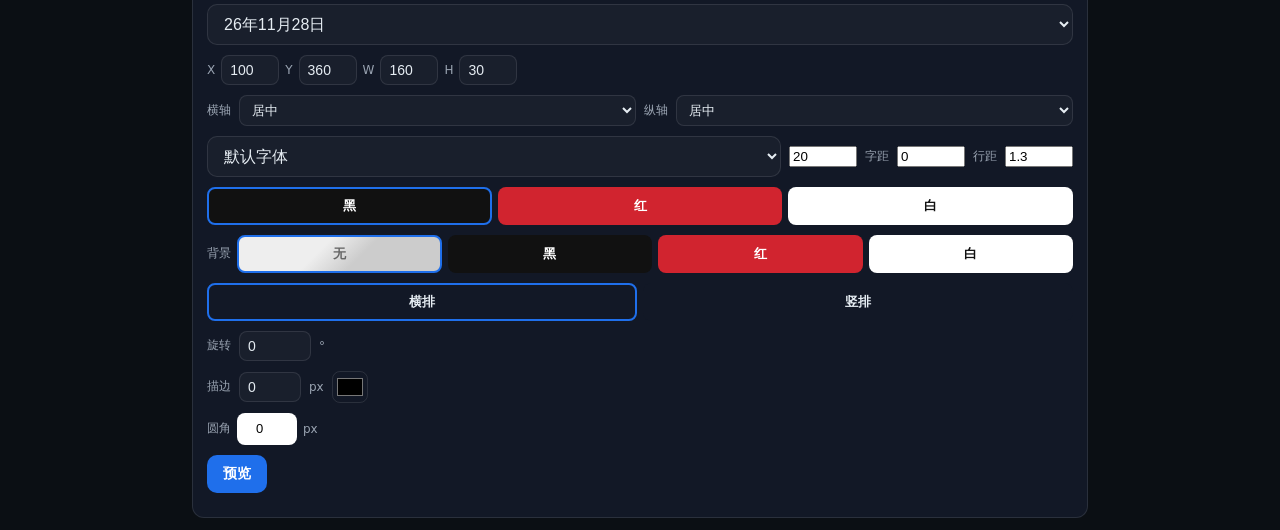
<file: qfp/template/p3/index.html>
<!doctype html>
<html lang="zh-CN">
<head>
  <meta charset="utf-8" />
  <meta name="viewport" content="width=device-width, initial-scale=1, viewport-fit=cover" />
  <title>祝福牌 · 灵语双列楷</title>
  <style>
    :root {
      --bg: #0b0f14;
      --panel: #121826;
      --text: #e6edf3;
      --muted: #9aa4b2;
      --border: rgba(255,255,255,0.10);
      --btn: #1f6feb;
    }
    * { box-sizing: border-box; }
    body {
      margin: 0;
      font-family: system-ui, -apple-system, Segoe UI, Roboto, Helvetica, Arial, "Apple Color Emoji", "Segoe UI Emoji";
      background: var(--bg);
      color: var(--text);
    }
    .wrap {
      padding: 12px;
      max-width: 920px;
      margin: 0 auto;
    }

    .frame-hint {
      text-align: center;
      color: #94a3b8;
      font-size: 13px;
      margin-top: 10px;
    }

    .frame {
      margin-top: 6px;
      width: 100%;
      aspect-ratio: 270 / 400;
      background: #0f172a;
      border: 1px solid var(--border);
      border-radius: 14px;
      overflow: hidden;
      position: relative;
      user-select: none;
    }
    .frame img {
      width: 100%;
      height: 100%;
      object-fit: cover;
      display: block;
    }

    /* 文字叠层 */
    .text-layer {
      position: absolute;
      z-index: 10;
      font-size: 28px;
      line-height: 1.3;
      white-space: pre-wrap;
      word-break: break-word;
      pointer-events: none;
      display: none;
      padding: 0;
      border: 1px dashed rgba(59,130,246,0.7);
      overflow: hidden;
      /* flex 居中 */
      justify-content: center;
      align-items: center;
      text-align: center;
      paint-order: stroke fill;
    }

    /* 输入组 */
    .field-card {
      margin-top: 14px;
      background: var(--panel);
      border: 1px solid var(--border);
      border-radius: 12px;
      padding: 14px;
      display: flex;
      flex-direction: column;
      gap: 10px;
    }
    .field-card .field-title {
      font-size: 14px;
      font-weight: 600;
      color: var(--text);
    }
    .field-card .field-title .limit {
      font-size: 11px;
      color: #555;
      font-weight: 400;
      margin-left: 4px;
    }
    .field-card input[type="text"],
    .field-card input[type="date"],
    .field-card select {
      width: 100%;
      border-radius: 10px;
      border: 1px solid var(--border);
      background: rgba(255,255,255,0.03);
      color: var(--text);
      padding: 10px 12px;
      font-size: 16px;
      line-height: 1.3;
      outline: none;
    }
    .field-card input:focus,
    .field-card select:focus {
      border-color: rgba(31,111,235,0.7);
      box-shadow: 0 0 0 3px rgba(31,111,235,0.2);
    }
    .field-card input::placeholder {
      color: #555;
    }

    .settings-row {
      display: flex;
      gap: 8px;
      flex-wrap: wrap;
      align-items: center;
    }
    .settings-row select {
      flex: 1;
      min-width: 100px;
    }
    .settings-row input[type="number"] {
      width: 68px;
      flex: none;
    }
    .settings-row .spacing-label {
      font-size: 12px;
      color: var(--muted);
      white-space: nowrap;
      align-self: center;
    }

    .xywh-row {
      display: flex;
      gap: 6px;
      align-items: center;
    }
    .xywh-row label {
      font-size: 12px;
      color: var(--muted);
      white-space: nowrap;
    }
    .xywh-row input[type="number"] {
      width: 58px;
      flex: none;
      border-radius: 8px;
      border: 1px solid var(--border);
      background: rgba(255,255,255,0.03);
      color: var(--text);
      padding: 6px 8px;
      font-size: 14px;
      outline: none;
    }
    .xywh-row input:focus {
      border-color: rgba(31,111,235,0.7);
      box-shadow: 0 0 0 3px rgba(31,111,235,0.2);
    }

    .align-row {
      display: flex;
      gap: 8px;
      align-items: center;
    }
    .align-row label {
      font-size: 12px;
      color: var(--muted);
      white-space: nowrap;
    }
    .align-row select {
      flex: 1;
      border-radius: 8px;
      border: 1px solid var(--border);
      background: rgba(255,255,255,0.03);
      color: var(--text);
      padding: 6px 8px;
      font-size: 13px;
      outline: none;
    }
    .align-row select:focus {
      border-color: rgba(31,111,235,0.7);
      box-shadow: 0 0 0 3px rgba(31,111,235,0.2);
    }

    .dir-row {
      display: flex;
      gap: 6px;
    }
    .dir-row button {
      flex: 1;
      padding: 8px 0;
      font-size: 13px;
      font-weight: 600;
      border-radius: 8px;
      border: 2px solid transparent;
      background: var(--panel);
      color: var(--text);
      cursor: pointer;
    }
    .dir-row button.active {
      border-color: var(--btn);
    }

    .rotate-row {
      display: flex;
      gap: 8px;
      align-items: center;
    }
    .rotate-row label {
      font-size: 12px;
      color: var(--muted);
      white-space: nowrap;
    }
    .rotate-row input[type="number"] {
      width: 72px;
      border-radius: 8px;
      border: 1px solid var(--border);
      background: rgba(255,255,255,0.03);
      color: var(--text);
      padding: 6px 8px;
      font-size: 14px;
      outline: none;
    }
    .rotate-row input:focus {
      border-color: rgba(31,111,235,0.7);
      box-shadow: 0 0 0 3px rgba(31,111,235,0.2);
    }
    .rotate-row span {
      font-size: 12px;
      color: var(--muted);
    }

    .stroke-row {
      display: flex;
      gap: 8px;
      align-items: center;
    }
    .stroke-row label {
      font-size: 12px;
      color: var(--muted);
      white-space: nowrap;
    }
    .stroke-row input[type="number"] {
      width: 62px;
      border-radius: 8px;
      border: 1px solid var(--border);
      background: rgba(255,255,255,0.03);
      color: var(--text);
      padding: 6px 8px;
      font-size: 14px;
      outline: none;
    }
    .stroke-row input[type="color"] {
      width: 36px;
      height: 32px;
      border: 1px solid var(--border);
      border-radius: 8px;
      background: transparent;
      cursor: pointer;
      padding: 2px;
    }
    .stroke-row input:focus {
      border-color: rgba(31,111,235,0.7);
      box-shadow: 0 0 0 3px rgba(31,111,235,0.2);
    }
    .stroke-row span {
      font-size: 12px;
      color: var(--muted);
    }

    .radius-row {
      display: flex;
      align-items: center;
      gap: 6px;
    }
    .radius-row label {
      font-size: 12px;
      color: var(--muted);
      white-space: nowrap;
    }
    .radius-row input {
      width: 60px;
      height: 32px;
      border: 1px solid var(--border);
      border-radius: 8px;
      text-align: center;
      font-size: 13px;
    }
    .radius-row input:focus {
      border-color: rgba(31,111,235,0.7);
      box-shadow: 0 0 0 3px rgba(31,111,235,0.2);
    }
    .radius-row span {
      font-size: 12px;
      color: var(--muted);
    }

    .color-row {
      display: flex;
      gap: 6px;
    }
    .color-row button {
      flex: 1;
      padding: 8px 0;
      font-size: 13px;
      font-weight: 600;
      border-radius: 8px;
      border: 2px solid transparent;
      cursor: pointer;
    }
    .color-row button.active {
      border-color: var(--btn);
    }
    .color-btn-black { background: #111; color: #fff; }
    .color-btn-red   { background: #d1242f; color: #fff; }
    .color-btn-white  { background: #fff; color: #111; }

    .bgc-row {
      display: flex;
      gap: 6px;
      align-items: center;
    }
    .bgc-row .bgc-label {
      font-size: 12px;
      color: var(--muted);
      white-space: nowrap;
    }
    .bgc-row button {
      flex: 1;
      padding: 8px 0;
      font-size: 13px;
      font-weight: 600;
      border-radius: 8px;
      border: 2px solid transparent;
      cursor: pointer;
    }
    .bgc-row button.active {
      border-color: var(--btn);
    }
    .bgc-btn-none  { background: linear-gradient(135deg,#eee 40%,#ccc 60%); color: #666; }
    .bgc-btn-black { background: #111; color: #fff; }
    .bgc-btn-red   { background: #d1242f; color: #fff; }
    .bgc-btn-white { background: #fff; color: #111; }

    button.preview-btn {
      border: 0;
      border-radius: 10px;
      padding: 10px 16px;
      font-weight: 600;
      font-size: 14px;
      background: var(--btn);
      color: white;
      cursor: pointer;
      align-self: flex-start;
    }
    .btn-loading {
      opacity: 0.6;
      cursor: not-allowed;
    }
    .field-status {
      font-size: 12px;
      color: var(--muted);
    }

    .url-param {
      color: #666;
      font-size: 13px;
      line-height: 1.2;
      word-break: break-all;
      margin-bottom: 6px;
      text-align: center;
    }

    /* 加载遮罩 */
    .overlay {
      position: fixed;
      inset: 0;
      background: rgba(0, 0, 0, 0.55);
      display: none;
      place-items: center;
      z-index: 999;
      padding: 16px;
    }
    .overlay.show {
      display: grid;
    }
    .overlay-card {
      background: var(--panel);
      border: 1px solid var(--border);
      border-radius: 14px;
      padding: 16px 18px;
      width: min(90vw, 360px);
      color: var(--text);
      text-align: center;
    }
    .overlay-title {
      font-size: 16px;
      font-weight: 600;
      margin-bottom: 10px;
    }
    .overlay-bar {
      height: 8px;
      border-radius: 999px;
      background: rgba(255,255,255,0.08);
      overflow: hidden;
      margin-bottom: 10px;
    }
    .overlay-bar > span {
      display: block;
      height: 100%;
      width: 45%;
      background: var(--btn);
      border-radius: inherit;
      animation: loadingBar 1.2s ease-in-out infinite;
    }
    @keyframes loadingBar {
      0% { transform: translateX(-100%); }
      50% { transform: translateX(80%); }
      100% { transform: translateX(220%); }
    }
    .overlay-hint {
      font-size: 12px;
      color: var(--muted);
    }
  </style>
</head>
<body>
  <div class="wrap">
    <div id="urlParam" class="url-param"></div>
    <div class="frame-hint">预览</div>
    <div class="frame" id="frame">
      <div id="layer_to" class="text-layer"></div>
      <div id="layer_msg" class="text-layer"></div>
      <div id="layer_from" class="text-layer"></div>
      <div id="layer_date" class="text-layer"></div>
      <img id="preview" src="p31.png" alt="模板预览" />
    </div>

    <!-- 祝福给 -->
    <div class="field-card" data-layer="layer_to" data-x="10" data-y="10" data-w="250" data-h="50">
      <div class="field-title">祝福给 <span class="limit">（≤5字）</span></div>
      <input type="text" class="field-input" maxlength="5" placeholder="收件人名字" />
      <div class="xywh-row">
        <label>X</label><input type="number" class="field-x" value="10" min="0" max="270" step="1" />
        <label>Y</label><input type="number" class="field-y" value="10" min="0" max="400" step="1" />
        <label>W</label><input type="number" class="field-w" value="250" min="10" max="270" step="1" />
        <label>H</label><input type="number" class="field-h" value="50" min="10" max="400" step="1" />
      </div>
      <div class="align-row">
        <label>横轴</label>
        <select class="field-align-h">
          <option value="flex-start">左</option>
          <option value="center" selected>居中</option>
          <option value="flex-end">右</option>
        </select>
        <label>纵轴</label>
        <select class="field-align-v">
          <option value="flex-start">上</option>
          <option value="center" selected>居中</option>
          <option value="flex-end">下</option>
        </select>
      </div>
      <div class="settings-row">
        <select class="field-font">
          <option value="default">默认字体</option>
          <option value="AlimamaDaoLiTi">刀隶体</option>
          <option value="AlimamaDongFangDaKai" selected>东方大楷</option>
          <option value="AlimamaShuHeiTi">数黑体</option>
          <option value="DingTalkJinBuTi">进步体</option>
          <option value="TaoBaoMaiCaiTi">买菜体</option>
        </select>
        <input type="number" class="field-size" value="28" min="12" max="60" step="2" />          <span class="spacing-label">字距</span>
          <input type="number" class="field-spacing" value="0" min="-5" max="30" step="1" />          <span class="spacing-label">行距</span>
          <input type="number" class="field-line-spacing" value="1.3" min="0.5" max="5" step="0.1" />      </div>
      <div class="color-row">
        <button type="button" class="color-btn-black active" data-color="#111111">黑</button>
        <button type="button" class="color-btn-red" data-color="#d1242f">红</button>
        <button type="button" class="color-btn-white" data-color="#ffffff">白</button>
      </div>
      <div class="bgc-row">
        <span class="bgc-label">背景</span>
        <button type="button" class="bgc-btn-none active" data-bgc="transparent">无</button>
        <button type="button" class="bgc-btn-black" data-bgc="#111111">黑</button>
        <button type="button" class="bgc-btn-red" data-bgc="#d1242f">红</button>
        <button type="button" class="bgc-btn-white" data-bgc="#ffffff">白</button>
      </div>
      <div class="dir-row">
        <button type="button" class="active" data-dir="h">横排</button>
        <button type="button" data-dir="v">竖排</button>
      </div>
      <div class="rotate-row">
        <label>旋转</label><input type="number" class="field-rotate" value="0" min="-180" max="180" step="1" /><span>°</span>
      </div>
      <div class="stroke-row">
        <label>描边</label><input type="number" class="field-stroke-w" value="0" min="0" max="10" step="0.5" /><span>px</span>
        <input type="color" class="field-stroke-c" value="#000000" title="描边颜色" />
      </div>
      <div class="radius-row">
        <label>圆角</label><input type="number" class="field-radius" value="0" min="0" max="100" step="1" /><span>px</span>
      </div>
      <button type="button" class="preview-btn">预览</button>
      <div class="field-status"></div>
    </div>

    <!-- 祝福语 -->
    <div class="field-card" data-layer="layer_msg" data-x="10" data-y="80" data-w="250" data-h="200">
      <div class="field-title">祝福语 <span class="limit">（≤15字）</span></div>
      <input type="text" class="field-input" maxlength="15" placeholder="写一句祝福语" />
      <div class="xywh-row">
        <label>X</label><input type="number" class="field-x" value="10" min="0" max="270" step="1" />
        <label>Y</label><input type="number" class="field-y" value="80" min="0" max="400" step="1" />
        <label>W</label><input type="number" class="field-w" value="250" min="10" max="270" step="1" />
        <label>H</label><input type="number" class="field-h" value="200" min="10" max="400" step="1" />
      </div>
      <div class="align-row">
        <label>横轴</label>
        <select class="field-align-h">
          <option value="flex-start">左</option>
          <option value="center" selected>居中</option>
          <option value="flex-end">右</option>
        </select>
        <label>纵轴</label>
        <select class="field-align-v">
          <option value="flex-start">上</option>
          <option value="center" selected>居中</option>
          <option value="flex-end">下</option>
        </select>
      </div>
      <div class="settings-row">
        <select class="field-font">
          <option value="default">默认字体</option>
          <option value="AlimamaDaoLiTi">刀隶体</option>
          <option value="AlimamaDongFangDaKai" selected>东方大楷</option>
          <option value="AlimamaShuHeiTi">数黑体</option>
          <option value="DingTalkJinBuTi">进步体</option>
          <option value="TaoBaoMaiCaiTi">买菜体</option>
        </select>
        <input type="number" class="field-size" value="32" min="12" max="60" step="2" />          <span class="spacing-label">字距</span>
          <input type="number" class="field-spacing" value="0" min="-5" max="30" step="1" />          <span class="spacing-label">行距</span>
          <input type="number" class="field-line-spacing" value="1.3" min="0.5" max="5" step="0.1" />      </div>
      <div class="color-row">
        <button type="button" class="color-btn-black" data-color="#111111">黑</button>
        <button type="button" class="color-btn-red active" data-color="#d1242f">红</button>
        <button type="button" class="color-btn-white" data-color="#ffffff">白</button>
      </div>
      <div class="bgc-row">
        <span class="bgc-label">背景</span>
        <button type="button" class="bgc-btn-none active" data-bgc="transparent">无</button>
        <button type="button" class="bgc-btn-black" data-bgc="#111111">黑</button>
        <button type="button" class="bgc-btn-red" data-bgc="#d1242f">红</button>
        <button type="button" class="bgc-btn-white" data-bgc="#ffffff">白</button>
      </div>
      <div class="dir-row">
        <button type="button" class="active" data-dir="h">横排</button>
        <button type="button" data-dir="v">竖排</button>
      </div>
      <div class="rotate-row">
        <label>旋转</label><input type="number" class="field-rotate" value="0" min="-180" max="180" step="1" /><span>°</span>
      </div>
      <div class="stroke-row">
        <label>描边</label><input type="number" class="field-stroke-w" value="0" min="0" max="10" step="0.5" /><span>px</span>
        <input type="color" class="field-stroke-c" value="#000000" title="描边颜色" />
      </div>
      <div class="radius-row">
        <label>圆角</label><input type="number" class="field-radius" value="0" min="0" max="100" step="1" /><span>px</span>
      </div>
      <button type="button" class="preview-btn">预览</button>
      <div class="field-status"></div>
    </div>

    <!-- 送祝福人 -->
    <div class="field-card" data-layer="layer_from" data-x="100" data-y="310" data-w="160" data-h="40">
      <div class="field-title">送祝福人 <span class="limit">（≤5字）</span></div>
      <input type="text" class="field-input" maxlength="5" placeholder="你的名字" />
      <div class="xywh-row">
        <label>X</label><input type="number" class="field-x" value="100" min="0" max="270" step="1" />
        <label>Y</label><input type="number" class="field-y" value="310" min="0" max="400" step="1" />
        <label>W</label><input type="number" class="field-w" value="160" min="10" max="270" step="1" />
        <label>H</label><input type="number" class="field-h" value="40" min="10" max="400" step="1" />
      </div>
      <div class="align-row">
        <label>横轴</label>
        <select class="field-align-h">
          <option value="flex-start">左</option>
          <option value="center" selected>居中</option>
          <option value="flex-end">右</option>
        </select>
        <label>纵轴</label>
        <select class="field-align-v">
          <option value="flex-start">上</option>
          <option value="center" selected>居中</option>
          <option value="flex-end">下</option>
        </select>
      </div>
      <div class="settings-row">
        <select class="field-font">
          <option value="default">默认字体</option>
          <option value="AlimamaDaoLiTi">刀隶体</option>
          <option value="AlimamaDongFangDaKai" selected>东方大楷</option>
          <option value="AlimamaShuHeiTi">数黑体</option>
          <option value="DingTalkJinBuTi">进步体</option>
          <option value="TaoBaoMaiCaiTi">买菜体</option>
        </select>
        <input type="number" class="field-size" value="24" min="12" max="60" step="2" />          <span class="spacing-label">字距</span>
          <input type="number" class="field-spacing" value="0" min="-5" max="30" step="1" />          <span class="spacing-label">行距</span>
          <input type="number" class="field-line-spacing" value="1.3" min="0.5" max="5" step="0.1" />      </div>
      <div class="color-row">
        <button type="button" class="color-btn-black active" data-color="#111111">黑</button>
        <button type="button" class="color-btn-red" data-color="#d1242f">红</button>
        <button type="button" class="color-btn-white" data-color="#ffffff">白</button>
      </div>
      <div class="bgc-row">
        <span class="bgc-label">背景</span>
        <button type="button" class="bgc-btn-none active" data-bgc="transparent">无</button>
        <button type="button" class="bgc-btn-black" data-bgc="#111111">黑</button>
        <button type="button" class="bgc-btn-red" data-bgc="#d1242f">红</button>
        <button type="button" class="bgc-btn-white" data-bgc="#ffffff">白</button>
      </div>
      <div class="dir-row">
        <button type="button" class="active" data-dir="h">横排</button>
        <button type="button" data-dir="v">竖排</button>
      </div>
      <div class="rotate-row">
        <label>旋转</label><input type="number" class="field-rotate" value="0" min="-180" max="180" step="1" /><span>°</span>
      </div>
      <div class="stroke-row">
        <label>描边</label><input type="number" class="field-stroke-w" value="0" min="0" max="10" step="0.5" /><span>px</span>
        <input type="color" class="field-stroke-c" value="#000000" title="描边颜色" />
      </div>
      <div class="radius-row">
        <label>圆角</label><input type="number" class="field-radius" value="0" min="0" max="100" step="1" /><span>px</span>
      </div>
      <button type="button" class="preview-btn">预览</button>
      <div class="field-status"></div>
    </div>

    <!-- 时间 -->
    <div class="field-card" data-layer="layer_date" data-x="100" data-y="360" data-w="160" data-h="30">
      <div class="field-title">时间</div>
      <input type="date" class="field-input" />
      <select class="field-date-fmt">
        <option value="cn_full">二六年十一月二十九日</option>
        <option value="cn_ym">二六·十一月</option>
        <option value="gz">辛丑年·子月</option>
        <option value="num_full" selected>26年11月28日</option>
        <option value="num_ym">26年11月</option>
        <option value="dash_full">26·11·28</option>
        <option value="dash_ym">26·11</option>
      </select>
      <div class="xywh-row">
        <label>X</label><input type="number" class="field-x" value="100" min="0" max="270" step="1" />
        <label>Y</label><input type="number" class="field-y" value="360" min="0" max="400" step="1" />
        <label>W</label><input type="number" class="field-w" value="160" min="10" max="270" step="1" />
        <label>H</label><input type="number" class="field-h" value="30" min="10" max="400" step="1" />
      </div>
      <div class="align-row">
        <label>横轴</label>
        <select class="field-align-h">
          <option value="flex-start">左</option>
          <option value="center" selected>居中</option>
          <option value="flex-end">右</option>
        </select>
        <label>纵轴</label>
        <select class="field-align-v">
          <option value="flex-start">上</option>
          <option value="center" selected>居中</option>
          <option value="flex-end">下</option>
        </select>
      </div>
      <div class="settings-row">
        <select class="field-font">
          <option value="default" selected>默认字体</option>
          <option value="AlimamaDaoLiTi">刀隶体</option>
          <option value="AlimamaDongFangDaKai">东方大楷</option>
          <option value="AlimamaShuHeiTi">数黑体</option>
          <option value="DingTalkJinBuTi">进步体</option>
          <option value="TaoBaoMaiCaiTi">买菜体</option>
        </select>
        <input type="number" class="field-size" value="20" min="12" max="60" step="2" />          <span class="spacing-label">字距</span>
          <input type="number" class="field-spacing" value="0" min="-5" max="30" step="1" />          <span class="spacing-label">行距</span>
          <input type="number" class="field-line-spacing" value="1.3" min="0.5" max="5" step="0.1" />      </div>
      <div class="color-row">
        <button type="button" class="color-btn-black active" data-color="#111111">黑</button>
        <button type="button" class="color-btn-red" data-color="#d1242f">红</button>
        <button type="button" class="color-btn-white" data-color="#ffffff">白</button>
      </div>
      <div class="bgc-row">
        <span class="bgc-label">背景</span>
        <button type="button" class="bgc-btn-none active" data-bgc="transparent">无</button>
        <button type="button" class="bgc-btn-black" data-bgc="#111111">黑</button>
        <button type="button" class="bgc-btn-red" data-bgc="#d1242f">红</button>
        <button type="button" class="bgc-btn-white" data-bgc="#ffffff">白</button>
      </div>
      <div class="dir-row">
        <button type="button" class="active" data-dir="h">横排</button>
        <button type="button" data-dir="v">竖排</button>
      </div>
      <div class="rotate-row">
        <label>旋转</label><input type="number" class="field-rotate" value="0" min="-180" max="180" step="1" /><span>°</span>
      </div>
      <div class="stroke-row">
        <label>描边</label><input type="number" class="field-stroke-w" value="0" min="0" max="10" step="0.5" /><span>px</span>
        <input type="color" class="field-stroke-c" value="#000000" title="描边颜色" />
      </div>
      <div class="radius-row">
        <label>圆角</label><input type="number" class="field-radius" value="0" min="0" max="100" step="1" /><span>px</span>
      </div>
      <button type="button" class="preview-btn">预览</button>
      <div class="field-status"></div>
    </div>
  </div>

  <!-- 加载遮罩 -->
  <div id="loadingOverlay" class="overlay" role="dialog" aria-live="polite">
    <div class="overlay-card">
      <div class="overlay-title">正在加载字体</div>
      <div class="overlay-bar"><span></span></div>
      <div class="overlay-hint">请稍后…</div>
    </div>
  </div>

  <script>
    const FONT_API = 'https://www.twobaozi.com/qfp/font/dfont.php';
    const loadingOverlay = document.getElementById('loadingOverlay');

    // 已加载的字体缓存：fontName -> familyName
    const loadedFonts = {};

    // 透传 URL 参数
    const rawQuery = window.location.search || '';
    const urlParamEl = document.getElementById('urlParam');
    if (rawQuery) {
      const text = decodeURIComponent(rawQuery.startsWith('?') ? rawQuery.slice(1) : rawQuery);
      urlParamEl.textContent = text;
      urlParamEl.style.display = 'block';
    } else {
      urlParamEl.style.display = 'none';
    }

    // 日期格式化工具
    const CN_DIGITS = ['零','一','二','三','四','五','六','七','八','九'];
    function numToCn(n) {
      return String(n).split('').map(c => CN_DIGITS[parseInt(c)]).join('');
    }
    function monthToCn(m) {
      if (m <= 10) return CN_DIGITS[m];
      if (m === 11) return '十一';
      return '十二';
    }
    function dayToCn(d) {
      if (d <= 10) return CN_DIGITS[d];
      if (d < 20) return '十' + CN_DIGITS[d - 10];
      if (d === 20) return '二十';
      if (d < 30) return '二十' + CN_DIGITS[d - 20];
      if (d === 30) return '三十';
      return '三十' + CN_DIGITS[d - 30];
    }
    const TIAN_GAN = ['甲','乙','丙','丁','戊','己','庚','辛','壬','癸'];
    const DI_ZHI   = ['子','丑','寅','卯','辰','巳','午','未','申','酉','戌','亥'];
    const DZ_MONTH = ['寅','卯','辰','巳','午','未','申','酉','戌','亥','子','丑'];
    function yearToGanZhi(y) {
      return TIAN_GAN[(y - 4) % 10] + DI_ZHI[(y - 4) % 12];
    }
    function monthToGanZhi(m) {
      return DZ_MONTH[m - 1] + '月';
    }
    function formatDate(dateStr, fmt) {
      if (!dateStr) return '';
      const [fy, fm, fd] = dateStr.split('-').map(Number);
      const y2 = fy % 100;
      switch (fmt) {
        case 'cn_full': return numToCn(y2) + '年' + monthToCn(fm) + '月' + dayToCn(fd) + '日';
        case 'cn_ym':   return numToCn(y2) + '·' + monthToCn(fm) + '月';
        case 'gz':      return yearToGanZhi(fy) + '年·' + monthToGanZhi(fm);
        case 'num_full': return y2 + '年' + String(fm).padStart(2,'0') + '月' + String(fd).padStart(2,'0') + '日';
        case 'num_ym':  return y2 + '年' + String(fm).padStart(2,'0') + '月';
        case 'dash_full': return y2 + '·' + String(fm).padStart(2,'0') + '·' + String(fd).padStart(2,'0');
        case 'dash_ym': return y2 + '·' + String(fm).padStart(2,'0');
        default: return dateStr;
      }
    }

    // 默认日期为今天
    const dateInput = document.querySelector('.field-card[data-layer="layer_date"] .field-input');
    if (dateInput) {
      const d = new Date();
      dateInput.value = `${d.getFullYear()}-${String(d.getMonth()+1).padStart(2,'0')}-${String(d.getDate()).padStart(2,'0')}`;
    }

    // 统一处理每个 field-card
    document.querySelectorAll('.field-card').forEach(card => {
      const layerId = card.dataset.layer;
      const layer = document.getElementById(layerId);
      const input = card.querySelector('.field-input');
      const dateFmtSelect = card.querySelector('.field-date-fmt');
      const fontSelect = card.querySelector('.field-font');
      const sizeInput = card.querySelector('.field-size');
      const spacingInput = card.querySelector('.field-spacing');
      const lineSpacingInput = card.querySelector('.field-line-spacing');
      const xInput = card.querySelector('.field-x');
      const yInput = card.querySelector('.field-y');
      const wInput = card.querySelector('.field-w');
      const hInput = card.querySelector('.field-h');
      const alignHSelect = card.querySelector('.field-align-h');
      const alignVSelect = card.querySelector('.field-align-v');
      const rotateInput = card.querySelector('.field-rotate');
      const strokeWInput = card.querySelector('.field-stroke-w');
      const strokeCInput = card.querySelector('.field-stroke-c');
      const radiusInput = card.querySelector('.field-radius');
      const previewBtn = card.querySelector('.preview-btn');
      const statusEl = card.querySelector('.field-status');
      let currentColor = card.querySelector('.color-row button.active')?.dataset.color || '#111111';
      let currentDir = 'h';

      // 获取显示文本（日期卡片会格式化）
      function getDisplayText() {
        const raw = input.value.trim();
        if (!raw) return '';
        if (dateFmtSelect) return formatDate(raw, dateFmtSelect.value);
        return raw;
      }

      // 日期格式切换时实时更新
      if (dateFmtSelect) {
        dateFmtSelect.addEventListener('change', () => {
          if (layer.style.display !== 'none') {
            layer.textContent = getDisplayText();
          }
        });
      }

      // 将 270x400 坐标转为百分比定位
      function applyPosition() {
        const x = parseInt(xInput.value) || 0;
        const y = parseInt(yInput.value) || 0;
        const w = parseInt(wInput.value) || 100;
        const h = parseInt(hInput.value) || 50;
        layer.style.left = (x / 270 * 100) + '%';
        layer.style.top = (y / 400 * 100) + '%';
        layer.style.width = (w / 270 * 100) + '%';
        layer.style.height = (h / 400 * 100) + '%';
      }

      // xywh 实时更新
      [xInput, yInput, wInput, hInput].forEach(el => {
        el.addEventListener('input', () => {
          if (layer.style.display !== 'none') applyPosition();
        });
      });

      // 对齐方式实时更新
      function applyAlign() {
        layer.style.justifyContent = alignHSelect.value;
        layer.style.alignItems = alignVSelect.value;
        layer.style.textAlign = alignHSelect.value === 'flex-start' ? 'left' : alignHSelect.value === 'flex-end' ? 'right' : 'center';
      }
      alignHSelect.addEventListener('change', () => {
        if (layer.style.display !== 'none') applyAlign();
      });
      alignVSelect.addEventListener('change', () => {
        if (layer.style.display !== 'none') applyAlign();
      });

      // 横排/竖排切换
      card.querySelectorAll('.dir-row button').forEach(btn => {
        btn.addEventListener('click', () => {
          card.querySelectorAll('.dir-row button').forEach(b => b.classList.remove('active'));
          btn.classList.add('active');
          currentDir = btn.dataset.dir;
          if (layer.style.display !== 'none') {
            layer.style.writingMode = currentDir === 'v' ? 'vertical-rl' : 'horizontal-tb';
          }
        });
      });

      // 颜色切换
      card.querySelectorAll('.color-row button').forEach(btn => {
        btn.addEventListener('click', () => {
          card.querySelectorAll('.color-row button').forEach(b => b.classList.remove('active'));
          btn.classList.add('active');
          currentColor = btn.dataset.color;
          layer.style.color = currentColor;
        });
      });

      // 背景颜色切换
      card.querySelectorAll('.bgc-row button').forEach(btn => {
        btn.addEventListener('click', () => {
          card.querySelectorAll('.bgc-row button').forEach(b => b.classList.remove('active'));
          btn.classList.add('active');
          layer.style.backgroundColor = btn.dataset.bgc;
        });
      });

      // 字号实时更新
      sizeInput.addEventListener('input', () => {
        if (layer.style.display !== 'none') {
          layer.style.fontSize = (parseInt(sizeInput.value) || 28) + 'px';
        }
      });

      // 字间距实时更新
      spacingInput.addEventListener('input', () => {
        if (layer.style.display !== 'none') {
          layer.style.letterSpacing = (parseInt(spacingInput.value) || 0) + 'px';
        }
      });

      // 行间距实时更新
      lineSpacingInput.addEventListener('input', () => {
        if (layer.style.display !== 'none') {
          layer.style.lineHeight = parseFloat(lineSpacingInput.value) || 1.3;
        }
      });

      // 旋转角度实时更新
      rotateInput.addEventListener('input', () => {
        if (layer.style.display !== 'none') {
          layer.style.transform = `rotate(${parseInt(rotateInput.value) || 0}deg)`;
        }
      });

      // 描边实时更新
      function applyStroke() {
        const sw = parseFloat(strokeWInput.value) || 0;
        const sc = strokeCInput.value;
        layer.style.webkitTextStroke = sw > 0 ? `${sw}px ${sc}` : '';
      }
      strokeWInput.addEventListener('input', () => {
        if (layer.style.display !== 'none') applyStroke();
      });
      strokeCInput.addEventListener('input', () => {
        if (layer.style.display !== 'none') applyStroke();
      });

      // 圆角实时更新
      radiusInput.addEventListener('input', () => {
        if (layer.style.display !== 'none') {
          layer.style.borderRadius = (parseInt(radiusInput.value) || 0) + 'px';
        }
      });

      // 应用文字到图层
      function applyText(family) {
        const text = getDisplayText();
        if (!text) {
          layer.style.display = 'none';
          return;
        }
        layer.style.display = 'flex';
        layer.textContent = text;
        layer.style.fontFamily = family;
        layer.style.fontSize = (parseInt(sizeInput.value) || 28) + 'px';
        layer.style.color = currentColor;
        layer.style.letterSpacing = (parseInt(spacingInput.value) || 0) + 'px';
        layer.style.lineHeight = parseFloat(lineSpacingInput.value) || 1.3;
        layer.style.writingMode = currentDir === 'v' ? 'vertical-rl' : 'horizontal-tb';
        applyPosition();
        applyAlign();
        layer.style.transform = `rotate(${parseInt(rotateInput.value) || 0}deg)`;
        applyStroke();
      }

      // 预览按钮
      previewBtn.addEventListener('click', async () => {
        const text = getDisplayText();
        if (!text) {
          statusEl.textContent = '请填写内容';
          statusEl.style.color = '#f85149';
          return;
        }
        statusEl.textContent = '';
        document.activeElement?.blur();

        const fontName = fontSelect.value;

        if (fontName === 'default') {
          applyText('sans-serif');
          return;
        }

        // 检查缓存
        if (loadedFonts[fontName]) {
          applyText(loadedFonts[fontName]);
          return;
        }

        // 远程加载
        previewBtn.disabled = true;
        previewBtn.classList.add('btn-loading');
        loadingOverlay.classList.add('show');

        try {
          const uniqueChars = [...new Set(text.replace(/\s/g, ''))].join('');
          const url = `${FONT_API}?font=${encodeURIComponent(fontName)}&text=${encodeURIComponent(uniqueChars)}`;
          const resp = await fetch(url);
          if (!resp.ok) throw new Error('字体加载失败: ' + resp.status);

          const data = await resp.arrayBuffer();
          const family = `CustomFont_${fontName}`;
          const face = new FontFace(family, data, { style: 'normal', weight: 'normal' });
          await face.load();
          document.fonts.add(face);
          loadedFonts[fontName] = family;

          applyText(family);
        } catch (err) {
          console.error(err);
          statusEl.textContent = '✖ ' + err.message;
          statusEl.style.color = '#f85149';
        } finally {
          previewBtn.disabled = false;
          previewBtn.classList.remove('btn-loading');
          loadingOverlay.classList.remove('show');
        }
      });
    });
  </script>
</body>
</html>
</file>
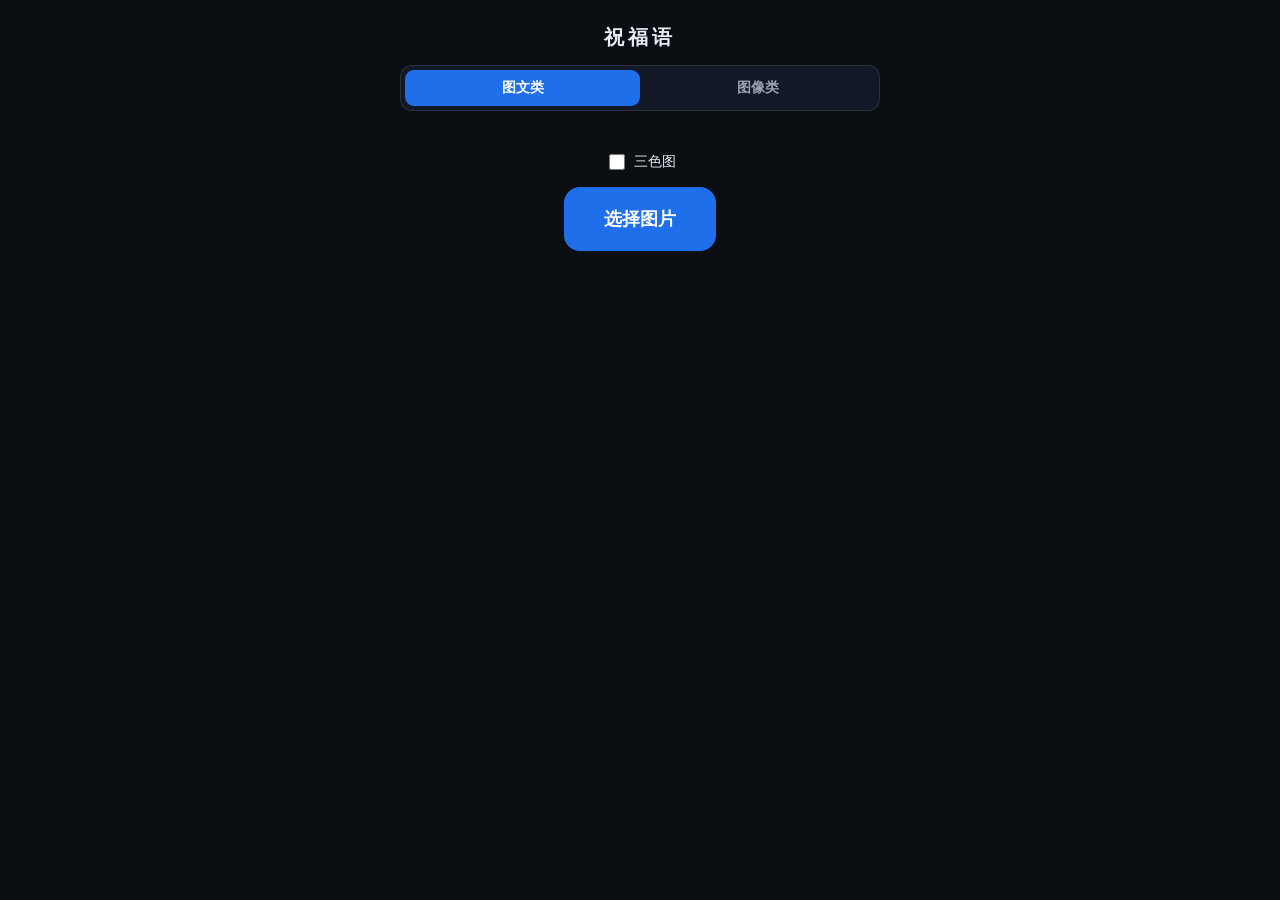
<file: qfp/index copy.html>
<!doctype html>
<html lang="zh-CN">
<head>
  <meta charset="utf-8" />
  <meta name="viewport" content="width=device-width, initial-scale=1, viewport-fit=cover" />
  <title>13图片手势预览（3:4 框）12</title>
  <!-- 字体会通过 JS 动态加载，只加载需要的文字 -->
  <script src="tricolor.js"></script>
  <style>
    :root {
      --bg: #0b0f14;
      --panel: #121826;
      --text: #e6edf3;
      --muted: #9aa4b2;
      --border: rgba(255,255,255,0.10);
      --btn: #1f6feb;
    }
    * { box-sizing: border-box; }
    body {
      margin: 0;
      font-family: system-ui, -apple-system, Segoe UI, Roboto, Helvetica, Arial, "Apple Color Emoji", "Segoe UI Emoji";
      background: var(--bg);
      color: var(--text);
    }
    .wrap {
      padding: 12px;
      max-width: 920px;
      margin: 0 auto;
    }
    .toolbar {
      display: flex;
      gap: 10px;
      align-items: center;
      justify-content: space-between;
      background: var(--panel);
      border: 1px solid var(--border);
      border-radius: 12px;
      padding: 10px;
    }
    .toolbar .left {
      display: flex;
      gap: 10px;
      align-items: flex-start;
      flex-direction: column;
    }
    .toolbar .left-actions {
      display: flex;
      gap: 10px;
      align-items: center;
    }
    .url-param {
      color: #666;
      font-size: 13px;
      line-height: 1.2;
      word-break: break-all;
      margin-bottom: 6px;
      display: none;
    }
    .initial-picker .url-param {
      margin-bottom: 12px;
      text-align: center;
      max-width: 80vw;
    }
    .toolbar .url-param {
      max-width: 60vw;
    }
    .btn-loading {
      opacity: 0.6;
      cursor: not-allowed;
    }
    button {
      border: 0;
      border-radius: 10px;
      padding: 10px 12px;
      font-weight: 600;
      background: var(--btn);
      color: white;
      cursor: pointer;
    }
    button.secondary {
      background: transparent;
      border: 1px solid var(--border);
      color: var(--text);
    }
    .hint {
      color: var(--muted);
      font-size: 12px;
      line-height: 1.2;
    }

    .frame-hint {
      text-align: center;
      color: #94a3b8;
      font-size: 13px;
      margin-top: 10px;
    }

    .frame {
      margin-top: 6px;
      width: 100%;
      aspect-ratio: 270 / 400;
      background: #0f172a;
      border: 1px solid var(--border);
      border-radius: 14px;
      overflow: hidden;
      position: relative;
      touch-action: none; /* 关键：关闭浏览器默认手势 */
      user-select: none;
    }

    .overlay {
      position: fixed;
      inset: 0;
      background: rgba(0, 0, 0, 0.55);
      display: none;
      place-items: center;
      z-index: 999;
      padding: 16px;
    }
    .overlay.show {
      display: grid;
    }
    .overlay-card {
      background: var(--panel);
      border: 1px solid var(--border);
      border-radius: 14px;
      padding: 16px 18px;
      width: min(90vw, 360px);
      color: var(--text);
      text-align: center;
    }
    .overlay-title {
      font-size: 16px;
      font-weight: 600;
      margin-bottom: 10px;
    }
    .overlay-bar {
      height: 8px;
      border-radius: 999px;
      background: rgba(255,255,255,0.08);
      overflow: hidden;
      margin-bottom: 10px;
    }
    .overlay-bar > span {
      display: block;
      height: 100%;
      width: 45%;
      background: var(--btn);
      border-radius: inherit;
      animation: loadingBar 1.2s ease-in-out infinite;
    }
    @keyframes loadingBar {
      0% { transform: translateX(-100%); }
      50% { transform: translateX(80%); }
      100% { transform: translateX(220%); }
    }
    .overlay-hint {
      font-size: 12px;
      color: var(--muted);
    }

    .frame .placeholder {
      position: absolute;
      inset: 0;
      display: grid;
      place-items: center;
      color: var(--muted);
      padding: 18px;
      text-align: center;
    }

    .text-layer {
      position: absolute;
      left: 0;
      top: 0;
      padding: 0;
      border-radius: 12px;
      z-index: 10;
      color: white;
      font-family: 'CustomSubset', 'LXGW WenKai', cursive;
      font-size: 18px;
      line-height: 1.25;
      text-shadow: 0 1px 2px rgba(0,0,0,0.6);
      pointer-events: auto;
      touch-action: none;
      white-space: pre-wrap;
      word-break: break-word;
      display: none;
    }
    .text-layer.preview-hidden {
      opacity: 0;
    }

    #img {
      position: absolute;
      left: 0;
      top: 0;
      transform-origin: 0 0;
      will-change: transform;
      -webkit-user-drag: none;
      user-select: none;
      pointer-events: none; /* 手势在 frame 上处理 */
    }

    .meta {
      margin-top: 10px;
      color: var(--muted);
      font-size: 12px;
      display: flex;
      justify-content: space-between;
      gap: 10px;
      flex-wrap: wrap;
    }
    .caption {
      margin-top: 12px;
      background: var(--panel);
      border: 1px solid var(--border);
      border-radius: 12px;
      padding: 10px;
    }
    .caption label {
      display: block;
      font-size: 12px;
      color: var(--muted);
      margin-bottom: 8px;
    }
    .caption textarea {
      width: 100%;
      resize: none;
      border-radius: 10px;
      border: 1px solid var(--border);
      background: rgba(255,255,255,0.03);
      color: var(--text);
      padding: 10px 12px;
      font-size: 16px;
      line-height: 1.3;
      outline: none;
    }
    .caption textarea:focus {
      border-color: rgba(31,111,235,0.7);
      box-shadow: 0 0 0 3px rgba(31,111,235,0.2);
    }
    .font-controls {
      display: flex;
      gap: 10px;
      margin-top: 10px;
      align-items: center;
    }
    .size-controls {
      display: flex;
      gap: 10px;
      margin-top: 10px;
    }
    .color-controls {
      display: flex;
      gap: 10px;
      margin-top: 10px;
    }
    .color-controls button {
      flex: 1;
    }
    .color-btn.black { background: #111; }
    .color-btn.red { background: #d1242f; }
    .color-btn.white { background: #ffffff; color: #111; }

    /* 录音按钮样式 */
    .record-section {
      display: flex;
      flex-direction: column;
      align-items: center;
      justify-content: center;
      margin-top: 20px;
    }
    .record-btn {
      width: 96px;
      height: 96px;
      border-radius: 50%;
      border: 2px solid var(--border);
      background: var(--panel);
      display: flex;
      align-items: center;
      justify-content: center;
      cursor: pointer;
      transition: all 0.2s ease;
    }
    .record-btn:hover {
      border-color: #d1242f;
      background: rgba(209, 36, 47, 0.1);
    }
    .record-btn:active {
      transform: scale(0.95);
    }
    .record-btn.recording {
      border-color: #d1242f;
      background: rgba(209, 36, 47, 0.2);
      animation: pulse 1s infinite;
    }
    .record-btn.recording svg path {
      fill: #d1242f;
    }
    @keyframes pulse {
      0%, 100% { box-shadow: 0 0 0 0 rgba(209, 36, 47, 0.4); }
      50% { box-shadow: 0 0 0 10px rgba(209, 36, 47, 0); }
    }
    .record-progress {
      display: none;
      width: 80px;
      height: 6px;
      background: rgba(255,255,255,0.1);
      border-radius: 3px;
      margin-bottom: 10px;
      position: relative;
      overflow: hidden;
    }
    .record-progress.show {
      display: block;
    }
    .record-progress-bar {
      height: 100%;
      background: #d1242f;
      border-radius: 3px;
      width: 100%;
      transition: width 0.1s linear;
    }
    .record-timer {
      position: absolute;
      top: -20px;
      left: 50%;
      transform: translateX(-50%);
      font-size: 14px;
      color: #d1242f;
      font-weight: bold;
    }
    .record-hint {
      margin-top: 10px;
      font-size: 12px;
      color: var(--muted);
    }

    /* 发送祝福按钮 */
    .send-section {
      margin-top: 20px;
      display: flex;
      justify-content: center;
    }
    .send-btn {
      background: #8b0000;
      color: #fff;
      border: none;
      border-radius: 12px;
      padding: 14px 40px;
      font-size: 16px;
      font-weight: bold;
      cursor: pointer;
      transition: all 0.2s ease;
    }
    .send-btn:hover {
      background: #a00000;
    }
    .send-btn:active {
      transform: scale(0.98);
    }

    /* 发送成功提示 */
    .send-success-overlay {
      display: none;
      position: fixed;
      inset: 0;
      background: #0f172a;
      z-index: 9999;
      justify-content: center;
      align-items: center;
    }
    .send-success-overlay.show {
      display: flex;
    }
    .send-success-content {
      text-align: center;
      padding: 20px;
    }
    .send-success-text {
      font-size: 20px;
      color: #fff;
      margin-bottom: 16px;
    }
    .send-success-time {
      font-size: 16px;
      color: #d1242f;
    }

    /* 三色屏预览样式 */
    .tricolor-section {
      margin-top: 12px;
      background: var(--panel);
      border: 1px solid var(--border);
      border-radius: 12px;
      padding: 10px;
    }
    .tricolor-section label {
      display: block;
      font-size: 12px;
      color: var(--muted);
      margin-bottom: 8px;
    }
    .tricolor-controls {
      display: flex;
      gap: 10px;
      flex-wrap: wrap;
      align-items: center;
    }
    .tricolor-controls button {
      flex: 1;
      min-width: 80px;
    }
    .tricolor-controls select {
      border-radius: 10px;
      border: 1px solid var(--border);
      background: rgba(255,255,255,0.03);
      color: var(--text);
      padding: 10px 12px;
      font-size: 14px;
      outline: none;
    }
    .tricolor-controls select:focus {
      border-color: rgba(31,111,235,0.7);
      box-shadow: 0 0 0 3px rgba(31,111,235,0.2);
    }
    .tricolor-preview {
      margin-top: 10px;
      display: none;
    }
    .tricolor-preview.show {
      display: block;
    }
    .tricolor-preview canvas {
      width: 100%;
      border-radius: 10px;
      border: 1px solid var(--border);
      background: #fff;
    }
    .tricolor-params {
      display: grid;
      grid-template-columns: repeat(auto-fill, minmax(140px, 1fr));
      gap: 8px;
      margin-top: 10px;
    }
    .tricolor-params .param-group {
      display: flex;
      flex-direction: column;
      gap: 4px;
    }
    .tricolor-params label {
      font-size: 11px;
      color: var(--muted);
      margin: 0;
    }
    .tricolor-params input[type="range"] {
      width: 100%;
      accent-color: var(--btn);
    }
    .tricolor-params .param-value {
      font-size: 11px;
      color: var(--text);
      text-align: right;
    }
    .tricolor-params .param-group.checkbox-group {
      flex-direction: row;
      align-items: center;
      gap: 8px;
    }
    .tricolor-params input[type="checkbox"] {
      width: 18px;
      height: 18px;
      accent-color: var(--btn);
    }

    .size-controls button {
      flex: 1;
    }
    .font-controls select {
      flex: 1;
      border-radius: 10px;
      border: 1px solid var(--border);
      background: rgba(255,255,255,0.03);
      color: var(--text);
      padding: 10px 12px;
      font-size: 14px;
      outline: none;
    }
    .font-controls select:focus {
      border-color: rgba(31,111,235,0.7);
      box-shadow: 0 0 0 3px rgba(31,111,235,0.2);
    }
    #fontStatus {
      font-size: 12px;
      color: var(--muted);
      margin-top: 6px;
    }
    code { color: #c9d1d9; }
    .tricolor-mode-label {
      display: flex;
      align-items: center;
      gap: 6px;
      font-size: 14px;
      color: var(--text);
      cursor: pointer;
      user-select: none;
    }
    .tricolor-mode-label input[type="checkbox"] {
      width: 16px;
      height: 16px;
      accent-color: var(--btn);
      cursor: pointer;
    }

    /* 初始状态：居中显示选择按钮 */
    .initial-picker {
      position: fixed;
      inset: 0;
      display: flex;
      flex-direction: column;
      align-items: center;
      justify-content: flex-start;   /* flex-start 避免 overflow+center 导致顶部裁切 */
      background: var(--bg);
      z-index: 100;
      padding: 0;
      overflow-y: auto;
    }
    /* tab 下方的 url 参数不在初始 picker 区显示 */
    #urlParamInitial { display: none !important; }
    /* 标题在 picker 内的宽度约束 */
    .initial-picker > .page-header {
      width: 100%;
      max-width: 480px;
      padding-top: 24px;
    }
    /* tab-bar 在 picker 内撑满可用宽度 */
    .initial-picker > .tab-bar {
      width: 100%;
      max-width: 480px;
      margin: 14px 0 0;
    }
    /* 瓷片+按钮区域：flex-start 让内容紧跟 Tab 下方，不居中浮动 */
    .picker-main {
      display: flex;
      flex-direction: column;
      align-items: center;
      justify-content: flex-start;
      width: 100%;
      padding: 20px;
    }
    .initial-picker.hidden {
      display: none;
    }
    .initial-picker button {
      padding: 20px 40px;
      font-size: 18px;
      border-radius: 16px;
    }
    .tile-grid {
      display: grid;
      grid-template-columns: 1fr 1fr;
      gap: 14px;
      width: 100%;
      max-width: 480px;
      margin-bottom: 20px;
    }
    .tile {
      background: var(--panel);
      border: 1px solid var(--border);
      border-radius: 14px;
      overflow: hidden;
      cursor: pointer;
      transition: transform 0.15s ease, box-shadow 0.15s ease;
    }
    .tile:hover {
      transform: translateY(-3px);
      box-shadow: 0 6px 20px rgba(0,0,0,0.4);
    }
    .tile:active {
      transform: scale(0.97);
    }
    .tile img {
      width: 100%;
      display: block;
      aspect-ratio: 270 / 400;
      object-fit: cover;
    }
    .tile-label {
      text-align: center;
      padding: 8px 6px;
      font-size: 13px;
      color: var(--muted);
    }

    /* 主内容初始隐藏 */
    .main-content {
      display: none;
    }
    .main-content.show {
      display: block;
    }

    /* 隐藏顶部工具栏 */
    .toolbar.hidden {
      display: none;
    }

    /* 页头 */
    .page-header {
      display: flex;
      align-items: center;
      justify-content: center;
      padding: 18px 12px 0;
    }
    .page-title {
      font-size: 20px;
      font-weight: 700;
      color: var(--text);
      letter-spacing: 4px;
    }

    /* Tab */
    .tab-bar {
      display: flex;
      margin: 14px 12px 0;
      background: var(--panel);
      border: 1px solid var(--border);
      border-radius: 12px;
      padding: 4px;
    }
    .tab-item {
      flex: 1;
      text-align: center;
      padding: 9px 0;
      font-size: 14px;
      font-weight: 600;
      color: var(--muted);
      border-radius: 9px;
      cursor: pointer;
      transition: background .15s, color .15s;
      user-select: none;
    }
    .tab-item.active {
      background: var(--btn);
      color: #fff;
    }
  </style>
</head>
<body>

  <!-- 初始居中选择按钮 -->
  <div id="initialPicker" class="initial-picker">

    <!-- 标题和 Tab：放在 picker 内，不被 fixed 层遮住 -->
    <div class="page-header">
      <span class="page-title">祝福语</span>
    </div>
    <div class="tab-bar">
      <div class="tab-item active">图文类</div>
      <div class="tab-item">图像类</div>
    </div>

    <!-- 瓷片 + 按钮：用 picker-main 做垂直居中，避免 overflow 顶部裁切 -->
    <div class="picker-main">
      <div id="urlParamInitial" class="url-param"></div>
      <div class="tile-grid" id="tileGrid"></div>
      <div style="display:flex;flex-direction:column;align-items:center;gap:14px;" id="pickerActions">
        <label class="tricolor-mode-label"><input type="checkbox" id="chkTricolorInitial"> 三色图</label>
        <button id="btnPickInitial">选择图片</button>
      </div>
      <input id="fileInitial" type="file" accept="image/*" hidden />
    </div>

  </div>

  <div id="mainContent" class="wrap main-content">
    <div class="toolbar hidden">
      <div class="left">
        <div id="urlParamToolbar" class="url-param"></div>
        <div class="left-actions">
          <label class="tricolor-mode-label"><input type="checkbox" id="chkTricolorToolbar"> 三色图</label>
          <button id="btnPick">选图片</button>
          <button id="btnReset" class="secondary" disabled>重置</button>
          <input id="file" type="file" accept="image/*" hidden />
        </div>
      </div>
      <div class="hint">
        单指拖动移动；双指缩放/移动（图片只显示在 3:4 框内）
      </div>
    </div>

    <div class="frame-hint">图片可以拖动和缩放</div>
    <div id="frame" class="frame" aria-label="预览裁剪框">
      <div id="placeholder" class="placeholder">
        点击“选图片”从相册选择一张图片
      </div>
      <div id="textLayer" class="text-layer"></div>
      <img id="img" alt="" />
      <canvas id="tricolorOverlay" style="position:absolute;left:0;top:0;width:100%;height:100%;display:none;"></canvas>
    </div>

    <div class="caption">
      <textarea id="captionInput" rows="2" placeholder="请输入祝福语.."></textarea>
      <div class="font-controls">
        <select id="fontSelect">
          <option value="default">默认字体</option>
          <option value="AlimamaDaoLiTi">刀隶体</option>
          <option value="AlimamaDongFangDaKai">东方大楷</option>
          <option value="AlimamaShuHeiTi">数黑体</option>
          <option value="DingTalkJinBuTi">进步体</option>
          <option value="TaoBaoMaiCaiTi">买菜体</option>
        </select>
        <button id="btnLoadFont">添加祝福语</button>
      </div>
      <div class="size-controls" style="display:none;">
        <button id="btnFontSizeDown" class="secondary">缩小</button>
        <button id="btnFontSizeUp">放大</button>
        <button id="btnTextDirection" class="secondary">竖</button>
      </div>
      <div class="color-controls" style="display:none;">
        <button id="btnColorBlack" class="color-btn black">黑</button>
        <button id="btnColorRed" class="color-btn red">红</button>
        <button id="btnColorWhite" class="color-btn white">白</button>
      </div>
      <div id="fontStatus"></div>
    </div>

    <!-- 录音按钮 -->
    <div class="record-section" style="display:none;">
      <div class="record-progress" id="recordProgress">
        <div class="record-progress-bar" id="recordProgressBar"></div>
        <span class="record-timer" id="recordTimer">10</span>
      </div>
      <button id="btnRecord" class="record-btn" aria-label="录音">
        <svg viewBox="0 0 1024 1024" xmlns="http://www.w3.org/2000/svg" width="56" height="56"><path d="M429.8 650.2h164.5c53.7 0 97.6-43.9 97.6-97.6V377.1H585.3v-40h106.6v-40H585.3v-40h106.6v-40H585.3v-40h106.6v-15.6c0-53.7-43.9-97.6-97.6-97.6H429.8c-53.7 0-97.6 43.9-97.6 97.6v15.6h106.6v40H332.1v40h106.6v40H332.1v40h106.6v40H332.1v175.5c0 53.7 44 97.6 97.7 97.6z" fill="#bfbfbf"></path><path d="M825.1 380.4c-18.4 0-33.3 14.9-33.3 33.3v186.5c0 69.8-57.5 126.6-128.3 126.6h-303c-70.7 0-128.3-56.8-128.3-126.6V413.7c0-18.4-14.9-33.3-33.3-33.3s-33.3 14.9-33.3 33.3v186.5c0 106.5 87.4 193.2 194.9 193.2H472V920c0 22 18 40 40 40s40-18 40-40V793.5h111.5c107.5 0 194.9-86.7 194.9-193.2V413.7c0-18.4-14.9-33.3-33.3-33.3z" fill="#bfbfbf"></path></svg>
      </button>
      <div class="record-hint">可录制祝福语</div>
      <audio id="recordedAudio" style="display:none;"></audio>
    </div>

    <!-- 发送祝福按钮 -->
    <div class="send-section" style="display:none;">
      <button id="btnSendBlessing" class="send-btn">发送祝福</button>
    </div>

    <!-- 三色屏效果 -->
    <div class="tricolor-section" style="display:none;">
      <label>仿三色墨水屏效果</label>
      <div class="tricolor-controls">
        <button id="btnTricolorDownload" class="secondary" disabled>下载三色图</button>
        <select id="outputScale">
          <option value="1">1x</option>
          <option value="2" selected>2x</option>
          <option value="3">3x</option>
          <option value="0">原图</option>
        </select>
      </div>
      <div id="tricolorInfo" style="font-size:11px;color:var(--muted);margin-top:6px;"></div>
      <!-- 隐藏的参数控件 -->
      <div class="tricolor-params" style="display:none;">
        <input type="range" id="bwThreshold" value="120" />
        <input type="range" id="gammaSlider" value="90" />
        <input type="range" id="autoLevelsSlider" value="15" />
        <input type="range" id="satThreshold" value="40" />
        <input type="range" id="valThreshold" value="20" />
        <input type="range" id="redDelta" value="50" />
        <input type="range" id="hueWidth" value="6" />
        <input type="range" id="redThreshold" value="100" />
        <input type="range" id="redBoost" value="15" />
        <input type="checkbox" id="redDither" checked />
        <input type="checkbox" id="autoLevels" checked />
      </div>
    </div>
  </div>

  <!-- 发送成功提示 -->
  <div id="sendSuccessOverlay" class="send-success-overlay">
    <div class="send-success-content">
      <div class="send-success-text">祝福已经发送到你的祝福牌</div>
      <div class="send-success-time">将在 00:00 分更新</div>
    </div>
  </div>

  <div id="loadingOverlay" class="overlay" role="dialog" aria-live="polite" aria-label="字体加载中">
    <div class="overlay-card">
      <div class="overlay-title">正在生成文字（v2）</div>
      <div class="overlay-bar"><span></span></div>
      <div class="overlay-hint">请稍后…</div>
    </div>
  </div>

  <script>
        // 页面加载时自动请求麦克风权限
        document.addEventListener('DOMContentLoaded', () => {
          if (navigator.mediaDevices && navigator.mediaDevices.getUserMedia) {
            navigator.mediaDevices.getUserMedia({ audio: true })
              .then(stream => {
                // 立即关闭流，避免占用麦克风
                stream.getTracks().forEach(track => track.stop());
                console.log('[麦克风] 权限已请求');
              })
              .catch(err => {
                console.warn('[麦克风] 权限请求失败:', err);
              });
          }
        });
    // 初始选择器
    const initialPicker = document.getElementById('initialPicker');
    const btnPickInitial = document.getElementById('btnPickInitial');
    const fileInitial = document.getElementById('fileInitial');
    const mainContent = document.getElementById('mainContent');
    const urlParamInitial = document.getElementById('urlParamInitial');

    const frame = document.getElementById('frame');
    const img = document.getElementById('img');
    const placeholder = document.getElementById('placeholder');
    const textLayer = document.getElementById('textLayer');
    const captionInput = document.getElementById('captionInput');
    const fileInput = document.getElementById('file');
    const btnPick = document.getElementById('btnPick');
    const btnReset = document.getElementById('btnReset');
    const urlParamToolbar = document.getElementById('urlParamToolbar');
    const fontSelect = document.getElementById('fontSelect');
    const btnLoadFont = document.getElementById('btnLoadFont');
    const fontStatus = document.getElementById('fontStatus');
    const loadingOverlay = document.getElementById('loadingOverlay');
    const btnFontSizeDown = document.getElementById('btnFontSizeDown');
    const btnFontSizeUp = document.getElementById('btnFontSizeUp');
    const btnColorBlack = document.getElementById('btnColorBlack');
    const btnColorRed = document.getElementById('btnColorRed');
    const btnColorWhite = document.getElementById('btnColorWhite');

    // 三色效果相关
    const bwThresholdSlider = document.getElementById('bwThreshold');
    const gammaSlider = document.getElementById('gammaSlider');
    const autoLevelsSlider = document.getElementById('autoLevelsSlider');
    const satThresholdSlider = document.getElementById('satThreshold');
    const valThresholdSlider = document.getElementById('valThreshold');
    const redDeltaSlider = document.getElementById('redDelta');
    const hueWidthSlider = document.getElementById('hueWidth');
    const redThresholdSlider = document.getElementById('redThreshold');
    const redBoostSlider = document.getElementById('redBoost');
    const redDitherCheckbox = document.getElementById('redDither');
    const autoLevelsCheckbox = document.getElementById('autoLevels');
    const outputScaleSelect = document.getElementById('outputScale');
    const tricolorInfo = document.getElementById('tricolorInfo');
    let lastTricolorResult = null;
    let tricolorRenderPending = false;
    let isTricolorMode = false;

    const chkTricolorInitial = document.getElementById('chkTricolorInitial');
    const chkTricolorToolbar = document.getElementById('chkTricolorToolbar');
    chkTricolorInitial.addEventListener('change', () => { chkTricolorToolbar.checked = chkTricolorInitial.checked; });
    chkTricolorToolbar.addEventListener('change', () => { chkTricolorInitial.checked = chkTricolorToolbar.checked; });

    const rawQuery = window.location.search ? window.location.search.slice(1) : '';
    const urlParamText = rawQuery ? decodeURIComponent(rawQuery) : '';
    [urlParamInitial, urlParamToolbar].forEach((el) => {
      if (!el) return;
      if (urlParamText) {
        el.textContent = urlParamText;
        el.style.display = 'block';
      } else {
        el.style.display = 'none';
      }
    });

    // 远程字体服务地址（已改为远程 HTTPS）
    const FONT_API = 'https://www.twobaozi.com/qfp/font/dfont.php';
    let currentFontFamily = 'LXGW WenKai Lite';


    /** @type {Map<number, {x:number,y:number}>} */
    const pointers = new Map();

    const state = {
      hasImage: false,
      objectUrl: null,

      // transform state
      scale: 1,
      tx: 0,
      ty: 0,
      minScale: 1,
      maxScale: 6,

      // gesture start snapshots
      panStart: null,
      pinchStart: null,

      imgW: 0,
      imgH: 0,
      frameW: 0,
      frameH: 0,
    };

    const fontState = {
      size: 34,
      min: 12,
      max: 48,
      step: 2,
    };

    const colorState = {
      color: '#d1242f',
    };

    // 文字锁定状态：加载完成后锁定图片
    let textLocked = false;
    let committedImageView = null;
    let pendingImageViewRestore = null;
    let pendingImageViewRestoreTimer = null;

    function applyTextShadowForColor(color) {
      if (color === '#d1242f' || color === '#111111') {
        textLayer.style.textShadow = '0 1px 2px rgba(255,255,255,0.8)';
      } else {
        textLayer.style.textShadow = '0 1px 2px rgba(0,0,0,0.45)';
      }
    }

    // 文字拖动状态

    const textState = {
      x: null,
      y: null,
      dragStart: null,
      pointerId: null,
      margin: 12,
    };

    function clamp(v, min, max) {
      return Math.max(min, Math.min(max, v));
    }

    function frameRect() {
      return frame.getBoundingClientRect();
    }

    function toLocalPoint(ev) {
      const r = frameRect();
      return { x: ev.clientX - r.left, y: ev.clientY - r.top };
    }

    function applyTransform() {
      img.style.transform = `translate(${state.tx}px, ${state.ty}px) scale(${state.scale})`;
    }

    function applyTextTransform() {
      if (textState.x === null || textState.y === null) return;
      textLayer.style.transform = `translate(${Math.round(textState.x)}px, ${Math.round(textState.y)}px)`;
    }

    function clampTextPosition() {
      const r = frameRect();
      const textW = textLayer.offsetWidth;
      const textH = textLayer.offsetHeight;
      const m = textState.margin;
      if (!r.width || !r.height || !textW || !textH) return;

      const minX = m;
      const minY = m;
      const maxX = Math.max(m, r.width - textW - m);
      const maxY = Math.max(m, r.height - textH - m);

      textState.x = clamp(textState.x, minX, maxX);
      textState.y = clamp(textState.y, minY, maxY);
      applyTextTransform();
    }

    function updateScaleBounds(fw, fh) {
      const iw = state.imgW;
      const ih = state.imgH;
      if (!fw || !fh || !iw || !ih) return false;

      const scale = Math.max(fw / iw, fh / ih);
      state.minScale = scale;
      state.maxScale = Math.max(scale * 6, scale + 0.0001);
      state.frameW = fw;
      state.frameH = fh;
      return true;
    }

    function computeCoverTransform() {
      const r = frameRect();
      const fw = r.width;
      const fh = r.height;

      if (!updateScaleBounds(fw, fh)) return;

      state.scale = state.minScale;
      const dispW = state.imgW * state.scale;
      const dispH = state.imgH * state.scale;

      // 居中
      state.tx = (fw - dispW) / 2;
      state.ty = (fh - dispH) / 2;

      clampTranslate();
      applyTransform();
    }

    function captureCurrentImageView() {
      if (!state.hasImage || !state.minScale || !state.scale) return null;
      const r = frameRect();
      if (!r.width || !r.height) return null;

      return {
        frameW: r.width,
        frameH: r.height,
        minScale: state.minScale,
        scale: state.scale,
        tx: state.tx,
        ty: state.ty,
      };
    }

    function commitCurrentImageView() {
      const snapshot = captureCurrentImageView();
      if (snapshot) {
        committedImageView = snapshot;
      }
    }

    function restoreImageViewSnapshot(snapshot) {
      if (!snapshot || !state.hasImage) return;

      const r = frameRect();
      const nextFrameW = r.width;
      const nextFrameH = r.height;
      if (!nextFrameW || !nextFrameH) return;

      const contentCenter = {
        x: (snapshot.frameW / 2 - snapshot.tx) / snapshot.scale,
        y: (snapshot.frameH / 2 - snapshot.ty) / snapshot.scale,
      };
      const zoomRatio = snapshot.scale / snapshot.minScale;

      if (!updateScaleBounds(nextFrameW, nextFrameH)) return;

      state.scale = clamp(state.minScale * zoomRatio, state.minScale, state.maxScale);
      state.tx = nextFrameW / 2 - contentCenter.x * state.scale;
      state.ty = nextFrameH / 2 - contentCenter.y * state.scale;

      clampTranslate();
      applyTransform();
    }

    function queueImageViewRestore(snapshot) {
      if (!snapshot) return;
      pendingImageViewRestore = snapshot;

      const applyRestore = () => {
        if (!pendingImageViewRestore) return;
        restoreImageViewSnapshot(pendingImageViewRestore);
        clampTextPosition();
        scheduleTricolorRender();
      };

      requestAnimationFrame(() => {
        requestAnimationFrame(applyRestore);
      });

      if (pendingImageViewRestoreTimer) {
        clearTimeout(pendingImageViewRestoreTimer);
      }
      pendingImageViewRestoreTimer = setTimeout(() => {
        applyRestore();
        pendingImageViewRestore = null;
        pendingImageViewRestoreTimer = null;
      }, 320);
    }

    function preserveTransformOnResize() {
      const r = frameRect();
      const nextFrameW = r.width;
      const nextFrameH = r.height;
      const prevFrameW = state.frameW;
      const prevFrameH = state.frameH;
      const prevMinScale = state.minScale;
      const prevScale = state.scale;

      if (!nextFrameW || !nextFrameH) return;
      if (!prevFrameW || !prevFrameH || !prevMinScale || !prevScale) {
        computeCoverTransform();
        return;
      }

      const contentCenter = {
        x: (prevFrameW / 2 - state.tx) / prevScale,
        y: (prevFrameH / 2 - state.ty) / prevScale,
      };
      const zoomRatio = prevScale / prevMinScale;

      if (!updateScaleBounds(nextFrameW, nextFrameH)) return;

      state.scale = clamp(state.minScale * zoomRatio, state.minScale, state.maxScale);
      state.tx = nextFrameW / 2 - contentCenter.x * state.scale;
      state.ty = nextFrameH / 2 - contentCenter.y * state.scale;

      clampTranslate();
      applyTransform();
    }

    function clampTranslate() {
      const r = frameRect();
      const fw = r.width;
      const fh = r.height;

      const dispW = state.imgW * state.scale;
      const dispH = state.imgH * state.scale;

      // 保证不露底：tx in [fw-dispW, 0]，ty in [fh-dispH, 0]
      // 若因数值误差出现 dispW < fw，则把它固定在中心。
      if (dispW <= fw) {
        state.tx = (fw - dispW) / 2;
      } else {
        state.tx = clamp(state.tx, fw - dispW, 0);
      }

      if (dispH <= fh) {
        state.ty = (fh - dispH) / 2;
      } else {
        state.ty = clamp(state.ty, fh - dispH, 0);
      }
    }

    function resetGestureSnapshots() {
      state.panStart = null;
      state.pinchStart = null;
    }

    function startPan(onlyPointerId) {
      const p = pointers.get(onlyPointerId);
      if (!p) return;
      state.panStart = {
        pointerId: onlyPointerId,
        x0: p.x,
        y0: p.y,
        tx0: state.tx,
        ty0: state.ty,
      };
      state.pinchStart = null;
    }

    function startPinch() {
      const ids = [...pointers.keys()];
      if (ids.length < 2) return;
      const p1 = pointers.get(ids[0]);
      const p2 = pointers.get(ids[1]);
      if (!p1 || !p2) return;

      const dx = p2.x - p1.x;
      const dy = p2.y - p1.y;
      const dist = Math.hypot(dx, dy) || 1;
      const mid = { x: (p1.x + p2.x) / 2, y: (p1.y + p2.y) / 2 };

      // 固定内容坐标点：content = (mid - translate) / scale
      const content = {
        x: (mid.x - state.tx) / state.scale,
        y: (mid.y - state.ty) / state.scale,
      };

      state.pinchStart = {
        dist0: dist,
        scale0: state.scale,
        content0: content,
      };
      state.panStart = null;
    }

    function updateFromPointers() {
      const n = pointers.size;
      if (!state.hasImage) return;
      if (n === 1) {
        const [id] = pointers.keys();
        if (!state.panStart || state.panStart.pointerId !== id) startPan(id);
        const p = pointers.get(id);
        if (!p || !state.panStart) return;

        state.tx = state.panStart.tx0 + (p.x - state.panStart.x0);
        state.ty = state.panStart.ty0 + (p.y - state.panStart.y0);
        clampTranslate();
        applyTransform();
        return;
      }

      if (n >= 2) {
        if (!state.pinchStart) startPinch();
        if (!state.pinchStart) return;

        const ids = [...pointers.keys()];
        const p1 = pointers.get(ids[0]);
        const p2 = pointers.get(ids[1]);
        if (!p1 || !p2) return;

        const dx = p2.x - p1.x;
        const dy = p2.y - p1.y;
        const dist = Math.hypot(dx, dy) || 1;
        const mid = { x: (p1.x + p2.x) / 2, y: (p1.y + p2.y) / 2 };

        let nextScale = state.pinchStart.scale0 * (dist / state.pinchStart.dist0);
        nextScale = clamp(nextScale, state.minScale, state.maxScale);

        // newTranslate = mid - content0 * nextScale
        state.scale = nextScale;
        state.tx = mid.x - state.pinchStart.content0.x * nextScale;
        state.ty = mid.y - state.pinchStart.content0.y * nextScale;

        clampTranslate();
        applyTransform();
      }
    }

    function setImageFromFile(file) {
      if (!file) return;
      if (state.objectUrl) URL.revokeObjectURL(state.objectUrl);

      const url = URL.createObjectURL(file);
      state.objectUrl = url;
      img.src = url;
      placeholder.style.display = 'none';
      btnReset.disabled = false;

      img.onload = () => {
        state.hasImage = true;
        state.imgW = img.naturalWidth;
        state.imgH = img.naturalHeight;
        resetGestureSnapshots();
        computeCoverTransform();
        applyTransform();
        commitCurrentImageView();
        // 自动转换为三色并显示（等待渲染完成）
        requestAnimationFrame(() => {
          requestAnimationFrame(() => {
            autoConvertTricolor();
          });
        });
      };
    }

    /**
     * 捕获当前 frame 内容 (含图片+文字)
     * @param {number} scale - 输出缩放倍数，0 表示使用原图尺寸
     */
    function captureFrame(scale = 1) {
      const r = frameRect();
      const displayW = r.width;
      const displayH = r.height;

      // 计算输出尺寸
      let outW, outH, renderScale;
      if (scale === 0 && state.hasImage) {
        const visibleInImgW = displayW / state.scale;
        const visibleInImgH = displayH / state.scale;
        outW = Math.round(visibleInImgW);
        outH = Math.round(visibleInImgH);
        renderScale = outW / displayW;
      } else {
        outW = Math.round(displayW * scale);
        outH = Math.round(displayH * scale);
        renderScale = scale;
      }

      const captureCanvas = document.createElement('canvas');
      captureCanvas.width = outW;
      captureCanvas.height = outH;
      const ctx = captureCanvas.getContext('2d');

      ctx.fillStyle = '#fff';
      ctx.fillRect(0, 0, outW, outH);

      if (state.hasImage && img.complete) {
        ctx.save();
        ctx.scale(renderScale, renderScale);
        ctx.translate(state.tx, state.ty);
        ctx.scale(state.scale, state.scale);
        ctx.drawImage(img, 0, 0);
        ctx.restore();
      }

      if (textLayer.style.display !== 'none' && textLayer.textContent) {
        ctx.save();
        ctx.scale(renderScale, renderScale);
        ctx.translate(textState.x || 0, textState.y || 0);
        ctx.font = `${fontState.size}px ${currentFontFamily}`;
        ctx.fillStyle = colorState.color;
        const lines = textLayer.textContent.split('\n');
        const lineHeight = fontState.size * 1.25;
        
        if (textDirectionState.vertical) {
          // 竖排文字：每个字符单独绘制
          lines.forEach((line, lineIdx) => {
            const chars = [...line];
            chars.forEach((char, charIdx) => {
              const x = -lineIdx * lineHeight;
              const y = fontState.size + charIdx * fontState.size * 1.1;
              ctx.fillText(char, x, y);
            });
          });
        } else {
          // 横排文字
          lines.forEach((line, i) => {
            ctx.fillText(line, 0, fontState.size + i * lineHeight);
          });
        }
        ctx.restore();
      }

      return captureCanvas;
    }

    /**
     * 自动转换三色效果并显示到 frame 上
     */
    function convertToTricolorCanvas(sourceCanvas) {
      const converter = new TriColorConverter({
        bwThreshold: parseInt(bwThresholdSlider.value),
        gamma: parseInt(gammaSlider.value) / 100,
        autoLevelsPercent: parseInt(autoLevelsSlider.value) / 10,
        autoLevels: autoLevelsCheckbox.checked,
        satThreshold: parseInt(satThresholdSlider.value) / 100,
        valThreshold: parseInt(valThresholdSlider.value) / 100,
        redDelta: parseInt(redDeltaSlider.value),
        hueWidth: parseInt(hueWidthSlider.value) / 100,
        redDither: redDitherCheckbox.checked,
        redThreshold: parseInt(redThresholdSlider.value),
        redBoost: parseInt(redBoostSlider.value) / 10,
        serpentine: true,
      });

      return converter.convert(sourceCanvas);
    }

    function scheduleTricolorRender() {
      if (tricolorRenderPending) return;
      tricolorRenderPending = true;
      requestAnimationFrame(() => {
        tricolorRenderPending = false;
        autoConvertTricolor();
      });
    }

    function autoConvertTricolor() {
      if (!state.hasImage) return;

      const tricolorOverlay = document.getElementById('tricolorOverlay');
      const scale = parseInt(outputScaleSelect.value) || 2;
      const sourceCanvas = captureFrame(scale);

      if (isTricolorMode) {
        // 三色图模式：不做抖动处理，将原图（含文字）渲染到 overlay 展示
        lastTricolorResult = sourceCanvas;
        tricolorOverlay.width = sourceCanvas.width;
        tricolorOverlay.height = sourceCanvas.height;
        const ctxTc = tricolorOverlay.getContext('2d');
        ctxTc.drawImage(sourceCanvas, 0, 0);
        tricolorOverlay.style.display = 'block';
        img.style.visibility = 'hidden';
        tricolorInfo.textContent = `三色图模式（无抖动）: ${sourceCanvas.width} × ${sourceCanvas.height} 像素`;
        btnTricolorDownload.disabled = false;
        return;
      }

      tricolorInfo.textContent = `三色效果: ${sourceCanvas.width} × ${sourceCanvas.height} 像素`;

      lastTricolorResult = convertToTricolorCanvas(sourceCanvas);

      // 显示到 overlay canvas
      tricolorOverlay.width = lastTricolorResult.width;
      tricolorOverlay.height = lastTricolorResult.height;
      const ctx = tricolorOverlay.getContext('2d');
      ctx.drawImage(lastTricolorResult, 0, 0);
      tricolorOverlay.style.display = 'block';

      // 隐藏原图
      img.style.visibility = 'hidden';

      btnTricolorDownload.disabled = false;
    }

    function updateCaption() {
      // 输入时不显示，等点击按钮加载完成后再显示
      // 此函数现在仅用于字体加载完成后调用
    }

    // 实际显示文字的函数
    function showCaption() {
      const v = (captionInput.value || '').trimEnd();
      if (!v) {
        textLayer.style.display = 'none';
        textLayer.textContent = '';
        return;
      }
      textLayer.style.display = 'block';
      textLayer.textContent = v;
      textLayer.classList.add('preview-hidden');
      // 应用当前字体
      textLayer.style.fontFamily = currentFontFamily;
      textLayer.style.fontSize = `${fontState.size}px`;
      textLayer.style.color = colorState.color;
      applyTextShadowForColor(colorState.color);

      // 初始化文字位置（底部居中偏左）
      if (textState.x === null || textState.y === null) {
        const r = frameRect();
        textState.x = textState.margin;
        textState.y = Math.max(textState.margin, r.height - textLayer.offsetHeight - textState.margin);
      }

      clampTextPosition();
      scheduleTricolorRender();
    }

    // 从远程加载字体子集
    async function loadFontSubset() {
      const text = captionInput.value.trim();
      if (!text) {
        fontStatus.textContent = '请先输入文字';
        fontStatus.style.color = '#f85149';
        return;
      }

      const imageViewSnapshot = committedImageView || captureCurrentImageView();

      // 关键：在 blur 之前就设好快照，这样键盘收起触发的 resize
      // 能立即从快照恢复，而不是走 preserveTransformOnResize 丢失状态
      pendingImageViewRestore = imageViewSnapshot;

      captionInput.blur();

      const fontName = fontSelect.value;
      
      // 默认字体直接显示，不需要加载
      if (fontName === 'default') {
        currentFontFamily = 'sans-serif';
        textLayer.style.fontFamily = currentFontFamily;
        
        // 显示文字并锁定图片
        showCaption();
        textLocked = true;

        // 隐藏输入框、字体选择、添加祝福语按钮
        captionInput.style.display = 'none';
        fontSelect.style.display = 'none';
        btnLoadFont.style.display = 'none';

        // 显示放大/缩小/横竖/颜色按钮、录音按钮和发送按钮
        document.querySelector('.size-controls').style.display = '';
        document.querySelector('.color-controls').style.display = '';
        document.querySelector('.record-section').style.display = '';
        document.querySelector('.send-section').style.display = '';
        queueImageViewRestore(imageViewSnapshot);
        return;
      }

      btnLoadFont.disabled = true;
      btnLoadFont.classList.add('btn-loading');
      loadingOverlay.classList.add('show');

      try {
        // 请求字体子集
        const url = `${FONT_API}?font=${encodeURIComponent(fontName)}&text=${encodeURIComponent(text)}`;
        const response = await fetch(url);
        
        if (!response.ok) {
          throw new Error('字体加载失败: ' + response.status);
        }

        // 获取字体数据
        const fontData = await response.arrayBuffer();
        const fontType = response.headers.get('Content-Type');
        const contentLength = response.headers.get('Content-Length');
        const subsetStatus = response.headers.get('X-Subset-Status');
        const subsetError = response.headers.get('X-Subset-Error');
        let format = 'woff2';
        if (fontType?.includes('ttf')) format = 'truetype';
        else if (fontType?.includes('woff2')) format = 'woff2';
        else if (fontType?.includes('woff')) format = 'woff';

        // 定义字体名称
        const customFontFamily = `CustomFont_${fontName}`;
        
        // 动态注册字体
        const fontFace = new FontFace(customFontFamily, fontData, {
          style: 'normal',
          weight: 'normal'
        });

        await fontFace.load();
        document.fonts.add(fontFace);

        // 应用字体
        currentFontFamily = customFontFamily;
        textLayer.style.fontFamily = currentFontFamily;

        // 显示文字并锁定图片
        showCaption();
        textLocked = true;

        // 隐藏输入框、字体选择、添加祝福语按钮
        captionInput.style.display = 'none';
        fontSelect.style.display = 'none';
        btnLoadFont.style.display = 'none';

        // 显示放大/缩小/横竖/颜色按钮、录音按钮和发送按钮
        document.querySelector('.size-controls').style.display = '';
        document.querySelector('.color-controls').style.display = '';
        document.querySelector('.record-section').style.display = '';
        document.querySelector('.send-section').style.display = '';
        queueImageViewRestore(imageViewSnapshot);
      } catch (error) {
        console.error('字体加载失败:', error);
        fontStatus.textContent = '✖ 字体加载失败: ' + error.message;
        fontStatus.style.color = '#f85149';
      } finally {
        btnLoadFont.disabled = false;
        btnLoadFont.classList.remove('btn-loading');
        loadingOverlay.classList.remove('show');
      }
    }

    // 初始选择器事件
    btnPickInitial.addEventListener('click', () => fileInitial.click());
    fileInitial.addEventListener('change', () => {
      const file = fileInitial.files && fileInitial.files[0];
      if (file) {
        isTricolorMode = chkTricolorInitial.checked;
        initialPicker.classList.add('hidden');
        mainContent.classList.add('show');
        setImageFromFile(file);
      }
    });

    // 动态加载模板列表
    (async () => {
      const grid = document.getElementById('tileGrid');
      const search = window.location.search || '';
      try {
        const res = await fetch('dl/template.php?action=list');
        const list = await res.json();
        list.forEach(tpl => {
          const a = document.createElement('a');
          a.className = 'tile';
          a.style.textDecoration = 'none';
          a.style.color = 'inherit';
          const params = new URLSearchParams({
            template_id: tpl.id,
            bg: tpl.bg,
            top: tpl.top
          });
          const applyPage = tpl.kind === 'photo' ? 'dl/template/pic_apply.html' : tpl.kind === 'custom' ? 'dl/template/custom_apply.html' : 'dl/template/apply.html';
          a.href = applyPage + '?' + params.toString() + (search ? '&' + search.slice(1) : '');
          const img = document.createElement('img');
          img.src = tpl.thumb ? ('dl/' + tpl.thumb) : '';
          img.alt = tpl.name;
          img.onerror = function() { this.style.display = 'none'; };
          const label = document.createElement('div');
          label.className = 'tile-label';
          label.textContent = tpl.name;
          a.appendChild(img);
          a.appendChild(label);
          grid.appendChild(a);
        });
      } catch (e) {
        console.warn('加载模板列表失败:', e);
      }
    })();

    btnPick.addEventListener('click', () => fileInput.click());
    fileInput.addEventListener('change', () => {
      const file = fileInput.files && fileInput.files[0];
      if (file) {
        isTricolorMode = chkTricolorToolbar.checked;
        setImageFromFile(file);
      }
    });

    btnReset.addEventListener('click', () => {
      if (!state.hasImage) return;
      resetGestureSnapshots();
      computeCoverTransform();
      commitCurrentImageView();
    });

    captionInput.addEventListener('input', updateCaption);
    captionInput.addEventListener('change', updateCaption);
    btnLoadFont.addEventListener('click', loadFontSubset);

    function applyFontSize(nextSize) {
      fontState.size = Math.max(fontState.min, Math.min(fontState.max, nextSize));
      if (state.hasImage && (captionInput.value || '').trimEnd()) {
        textLayer.style.fontSize = `${fontState.size}px`;
        clampTextPosition();
        scheduleTricolorRender();
      }
    }

    btnFontSizeDown.addEventListener('click', () => {
      applyFontSize(fontState.size - fontState.step);
    });
    btnFontSizeUp.addEventListener('click', () => {
      applyFontSize(fontState.size + fontState.step);
    });

    function applyTextColor(color) {
      colorState.color = color;
      textLayer.style.color = colorState.color;
      applyTextShadowForColor(colorState.color);
      scheduleTricolorRender();
    }

    btnColorBlack.addEventListener('click', () => applyTextColor('#111111'));
    btnColorRed.addEventListener('click', () => applyTextColor('#d1242f'));
    btnColorWhite.addEventListener('click', () => applyTextColor('#ffffff'));

    // 文字方向切换
    const btnTextDirection = document.getElementById('btnTextDirection');
    const textDirectionState = { vertical: false };

    function toggleTextDirection() {
      textDirectionState.vertical = !textDirectionState.vertical;
      if (textDirectionState.vertical) {
        textLayer.style.writingMode = 'vertical-rl';
        textLayer.style.textOrientation = 'upright';
        btnTextDirection.textContent = '横';
      } else {
        textLayer.style.writingMode = 'horizontal-tb';
        textLayer.style.textOrientation = 'mixed';
        btnTextDirection.textContent = '竖';
      }
      clampTextPosition();
      scheduleTricolorRender();
    }

    btnTextDirection.addEventListener('click', toggleTextDirection);

    frame.addEventListener('pointerdown', (ev) => {
      if (!state.hasImage) return;
      // 文字已加载后，禁止移动/缩放图片
      if (textLocked) return;
      frame.setPointerCapture(ev.pointerId);
      const p = toLocalPoint(ev);
      pointers.set(ev.pointerId, p);
      if (pointers.size === 1) {
        startPan(ev.pointerId);
        // 手势开始时隐藏三色 overlay，显示原图
        const tricolorOverlay = document.getElementById('tricolorOverlay');
        if (tricolorOverlay) tricolorOverlay.style.display = 'none';
        img.style.visibility = 'visible';
      } else if (pointers.size === 2) {
        startPinch();
      }
      ev.preventDefault();
    });

    textLayer.addEventListener('pointerdown', (ev) => {
      if (textLayer.style.display === 'none') return;
      textLayer.setPointerCapture(ev.pointerId);
      const p = toLocalPoint(ev);
      textState.pointerId = ev.pointerId;
      textState.dragStart = {
        x0: p.x,
        y0: p.y,
        tx0: textState.x ?? 0,
        ty0: textState.y ?? 0,
      };
      ev.preventDefault();
      ev.stopPropagation();
    });

    textLayer.addEventListener('pointermove', (ev) => {
      if (textState.pointerId !== ev.pointerId || !textState.dragStart) return;
      const p = toLocalPoint(ev);
      textState.x = textState.dragStart.tx0 + (p.x - textState.dragStart.x0);
      textState.y = textState.dragStart.ty0 + (p.y - textState.dragStart.y0);
      clampTextPosition();
      scheduleTricolorRender();
      ev.preventDefault();
      ev.stopPropagation();
    });

    function endTextDrag(ev) {
      if (textState.pointerId !== ev.pointerId) return;
      textState.pointerId = null;
      textState.dragStart = null;
      scheduleTricolorRender();
      ev.preventDefault();
      ev.stopPropagation();
    }

    textLayer.addEventListener('pointerup', endTextDrag);
    textLayer.addEventListener('pointercancel', endTextDrag);

    frame.addEventListener('pointermove', (ev) => {
      if (!state.hasImage) return;
      if (!pointers.has(ev.pointerId)) return;
      pointers.set(ev.pointerId, toLocalPoint(ev));
      updateFromPointers();
      ev.preventDefault();
    });

    function endPointer(ev) {
      if (!pointers.has(ev.pointerId)) return;
      pointers.delete(ev.pointerId);

      // 2->1 时，重建 pan 基线
      if (pointers.size === 1) {
        const [id] = pointers.keys();
        startPan(id);
      } else if (pointers.size === 0) {
        resetGestureSnapshots();
        commitCurrentImageView();
        // 手势结束后重新生成三色效果
        if (state.hasImage) {
          setTimeout(autoConvertTricolor, 50);
        }
      } else {
        // 仍是多指，重建 pinch 基线
        startPinch();
      }

      ev.preventDefault();
    }

    frame.addEventListener('pointerup', endPointer);
    frame.addEventListener('pointercancel', endPointer);
    frame.addEventListener('pointerleave', (ev) => {
      // leave 可能不会触发 up，这里不强行结束，交给 up/cancel
      ev.preventDefault();
    });

    // 窗口尺寸变化时保持当前视图，避免输入法弹出/收起时重置图片位置
    window.addEventListener('resize', () => {
      if (!state.hasImage) return;
      resetGestureSnapshots();

      // 优先级：
      // 1. 有明确的待恢复快照（点击"添加祝福语"后设置）
      // 2. 输入框获焦（键盘弹出/收起期间）且有提交过的视图
      // 3. 其他情况走普通自适应
      const snapshotToUse = pendingImageViewRestore
        || (document.activeElement === captionInput && committedImageView)
        || null;

      if (snapshotToUse) {
        restoreImageViewSnapshot(snapshotToUse);
      } else {
        preserveTransformOnResize();
      }
      clampTextPosition();
    });

    applyTransform();
    updateCaption();

    // ========== 三色墨水屏效果 ==========
    const btnTricolorDownload = document.getElementById('btnTricolorDownload');

    /**
     * 下载三色图片
     */
    function downloadTricolor() {
      if (!lastTricolorResult) return;

      const link = document.createElement('a');
      link.download = 'tricolor_' + Date.now() + '.png';
      link.href = lastTricolorResult.toDataURL('image/png');
      link.click();
    }

    btnTricolorDownload.addEventListener('click', downloadTricolor);

    // ========== 录音功能 ==========
    const btnRecord = document.getElementById('btnRecord');
    const recordProgress = document.getElementById('recordProgress');
    const recordProgressBar = document.getElementById('recordProgressBar');
    const recordTimer = document.getElementById('recordTimer');
    const recordedAudio = document.getElementById('recordedAudio');

    let mediaRecorder = null;
    let recordedChunks = [];
    let lastRecordedBlob = null;
    let recordingTimer = null;
    let recordingStartTime = null;
    const MAX_RECORD_TIME = 10000; // 10秒

    async function startRecording() {
      try {
        console.log('[录音] 请求麦克风权限...');
        const stream = await navigator.mediaDevices.getUserMedia({ audio: true });
        console.log('[录音] 麦克风权限获取成功');
        mediaRecorder = new MediaRecorder(stream);
        console.log('[录音] MediaRecorder 创建成功, mimeType:', mediaRecorder.mimeType);
        recordedChunks = [];

        mediaRecorder.ondataavailable = (e) => {
          console.log('[录音] ondataavailable, size:', e.data.size);
          if (e.data.size > 0) {
            recordedChunks.push(e.data);
          }
        };

        mediaRecorder.onstop = () => {
          console.log('[录音] onstop, chunks数量:', recordedChunks.length);
          // 停止所有音轨
          stream.getTracks().forEach(track => track.stop());
          
          // 创建音频并播放
          if (recordedChunks.length > 0) {
            const blob = new Blob(recordedChunks, { type: mediaRecorder.mimeType || 'audio/webm' });
            lastRecordedBlob = blob;
            console.log('[录音] Blob创建成功, size:', blob.size, 'type:', blob.type);
            const audioUrl = URL.createObjectURL(blob);
            console.log('[录音] 音频URL:', audioUrl);
            recordedAudio.src = audioUrl;
            recordedAudio.onloadeddata = () => {
              console.log('[录音] 音频加载完成, 开始播放...');
              recordedAudio.play().catch(err => console.error('[录音] 播放失败:', err));
            };
            recordedAudio.onerror = (err) => {
              console.error('[录音] 音频加载错误:', err);
            };
          } else {
            console.warn('[录音] 没有录制到数据');
          }
        };

        mediaRecorder.onerror = (err) => {
          console.error('[录音] MediaRecorder错误:', err);
        };

        console.log('[录音] 开始录制...');
        mediaRecorder.start(100); // 每100ms收集一次数据
        console.log('[录音] MediaRecorder状态:', mediaRecorder.state);
        recordingStartTime = Date.now();
        btnRecord.classList.add('recording');
        recordProgress.classList.add('show');
        
        // 更新进度条
        updateRecordProgress();
        
        // 10秒后自动停止
        recordingTimer = setTimeout(() => {
          stopRecording();
        }, MAX_RECORD_TIME);

      } catch (error) {
        console.error('无法访问麦克风:', error);
        alert('无法访问麦克风，请检查权限设置');
      }
    }

    function updateRecordProgress() {
      if (!recordingStartTime || !mediaRecorder || mediaRecorder.state !== 'recording') return;
      
      const elapsed = Date.now() - recordingStartTime;
      const remaining = Math.max(0, MAX_RECORD_TIME - elapsed);
      const percent = (remaining / MAX_RECORD_TIME) * 100;
      
      recordProgressBar.style.width = percent + '%';
      recordTimer.textContent = Math.ceil(remaining / 1000);
      
      if (remaining > 0) {
        requestAnimationFrame(updateRecordProgress);
      }
    }

    function stopRecording() {
      console.log('[录音] stopRecording 调用');
      if (recordingTimer) {
        clearTimeout(recordingTimer);
        recordingTimer = null;
      }
      
      if (mediaRecorder && mediaRecorder.state === 'recording') {
        console.log('[录音] 停止 MediaRecorder, 当前状态:', mediaRecorder.state);
        mediaRecorder.stop();
      } else {
        console.log('[录音] MediaRecorder 状态:', mediaRecorder?.state);
      }
      
      btnRecord.classList.remove('recording');
      recordProgress.classList.remove('show');
      recordProgressBar.style.width = '100%';
      recordTimer.textContent = '10';
      recordingStartTime = null;
    }

    // 按住开始录音，松开停止
    btnRecord.addEventListener('pointerdown', (e) => {
      e.preventDefault();
      startRecording();
    });

    btnRecord.addEventListener('pointerup', (e) => {
      e.preventDefault();
      stopRecording();
    });

    btnRecord.addEventListener('pointerleave', (e) => {
      if (mediaRecorder && mediaRecorder.state === 'recording') {
        stopRecording();
      }
    });

    btnRecord.addEventListener('pointercancel', (e) => {
      if (mediaRecorder && mediaRecorder.state === 'recording') {
        stopRecording();
      }
    });

    // ========== 发送祝福 ==========
    const btnSendBlessing = document.getElementById('btnSendBlessing');
    const sendSuccessOverlay = document.getElementById('sendSuccessOverlay');

    function buildImageBlob(scale = 2) {
      return new Promise((resolve, reject) => {
        // 先用高分辨率捕获原图+文字
        const sourceCanvas = captureFrame(scale);

        // 缩放到 270x400，再进行抖动转换（避免抖动后缩放破坏像素点阵）
        const scaledCanvas = document.createElement('canvas');
        scaledCanvas.width = 270;
        scaledCanvas.height = 400;
        const ctx = scaledCanvas.getContext('2d');
        ctx.drawImage(sourceCanvas, 0, 0, 270, 400);

        // 三色图模式跳过抖动，直接使用缩放后画布
        const outputCanvas = isTricolorMode ? scaledCanvas : convertToTricolorCanvas(scaledCanvas);

        outputCanvas.toBlob((blob) => {
          if (!blob) {
            reject(new Error('图片生成失败'));
            return;
          }
          resolve(blob);
        }, 'image/png');
      });
    }

    function runServerLogs(htmlText) {
      if (!htmlText || !htmlText.includes('<script>')) {
        return;
      }
      const iframe = document.createElement('iframe');
      iframe.style.display = 'none';
      iframe.srcdoc = htmlText;
      document.body.appendChild(iframe);
      setTimeout(() => iframe.remove(), 1500);
    }

    function extractPlainText(htmlText) {
      if (!htmlText || !htmlText.includes('<')) {
        return (htmlText || '').trim();
      }
      const doc = new DOMParser().parseFromString(htmlText, 'text/html');
      return (doc.body ? doc.body.textContent : htmlText).trim();
    }

    async function uploadBlessing() {
      const query = window.location.search || '';
      const raw = query.startsWith('?') ? query.slice(1) : query;
      if (!/^(\d{4})([A-Za-z0-9]{9})([A-Za-z0-9]{8})$/.test(raw)) {
        alert('URL 参数格式不正确。');
        return false;
      }

      const scale = parseInt(outputScaleSelect.value, 10);
      const imageBlob = await buildImageBlob(Number.isNaN(scale) ? 2 : scale);

      const formData = new FormData();
      formData.append('image', imageBlob, 'capture.png');
      if (lastRecordedBlob) {
        formData.append('audio', lastRecordedBlob, 'record.wav');
      }

      const response = await fetch(`./dl/up.php${query}`, {
        method: 'POST',
        body: formData
      });

      const text = await response.text();
      runServerLogs(text);

      if (!response.ok) {
        throw new Error(extractPlainText(text) || '上传失败');
      }

      return true;
    }

    btnSendBlessing.addEventListener('click', async () => {
      if (!state.hasImage) {
        alert('请先选择图片。');
        return;
      }

      btnSendBlessing.disabled = true;
      btnSendBlessing.textContent = '发送中...';

      try {
        await uploadBlessing();
        mainContent.style.display = 'none';
        sendSuccessOverlay.classList.add('show');
      } catch (error) {
        alert(error.message || '上传失败');
      } finally {
        btnSendBlessing.disabled = false;
        btnSendBlessing.textContent = '发送祝福';
      }
    });

  </script>
</body>
</html>
</file>
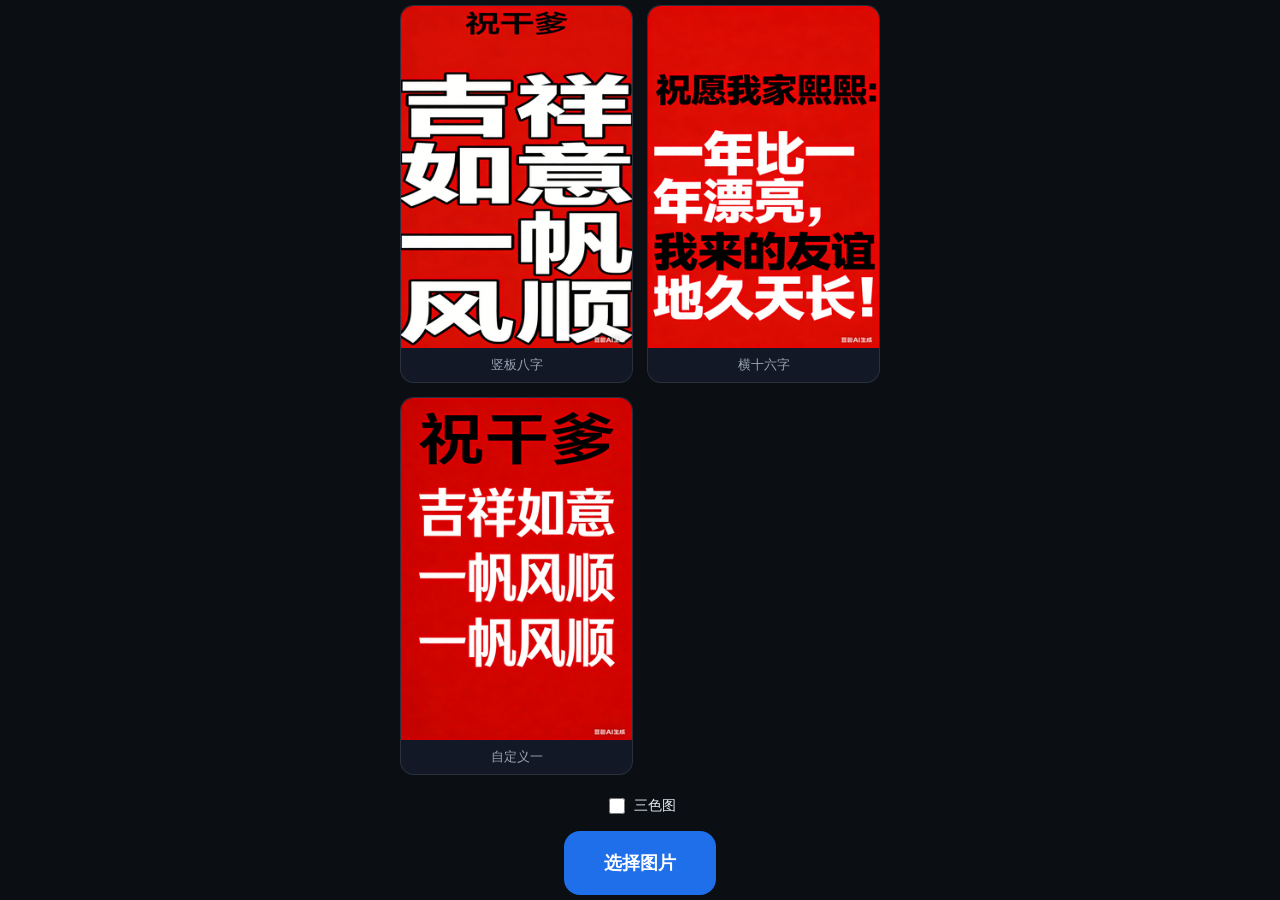
<file: web/index2.html>
<!doctype html>
<html lang="zh-CN">
<head>
  <meta charset="utf-8" />
  <meta name="viewport" content="width=device-width, initial-scale=1, viewport-fit=cover" />
  <title>图片手势预览（3:4 框）</title>
  <!-- 字体会通过 JS 动态加载，只加载需要的文字 -->
  <script src="tricolor.js"></script>
  <style>
    :root {
      --bg: #0b0f14;
      --panel: #121826;
      --text: #e6edf3;
      --muted: #9aa4b2;
      --border: rgba(255,255,255,0.10);
      --btn: #1f6feb;
    }
    * { box-sizing: border-box; }
    body {
      margin: 0;
      font-family: system-ui, -apple-system, Segoe UI, Roboto, Helvetica, Arial, "Apple Color Emoji", "Segoe UI Emoji";
      background: var(--bg);
      color: var(--text);
    }
    .wrap {
      padding: 12px;
      max-width: 920px;
      margin: 0 auto;
    }
    .toolbar {
      display: flex;
      gap: 10px;
      align-items: center;
      justify-content: space-between;
      background: var(--panel);
      border: 1px solid var(--border);
      border-radius: 12px;
      padding: 10px;
    }
    .toolbar .left {
      display: flex;
      gap: 10px;
      align-items: flex-start;
      flex-direction: column;
    }
    .toolbar .left-actions {
      display: flex;
      gap: 10px;
      align-items: center;
    }
    .url-param {
      color: #666;
      font-size: 13px;
      line-height: 1.2;
      word-break: break-all;
      margin-bottom: 6px;
      display: none;
    }
    .initial-picker .url-param {
      margin-bottom: 12px;
      text-align: center;
      max-width: 80vw;
    }
    .toolbar .url-param {
      max-width: 60vw;
    }
    .btn-loading {
      opacity: 0.6;
      cursor: not-allowed;
    }
    button {
      border: 0;
      border-radius: 10px;
      padding: 10px 12px;
      font-weight: 600;
      background: var(--btn);
      color: white;
      cursor: pointer;
    }
    button.secondary {
      background: transparent;
      border: 1px solid var(--border);
      color: var(--text);
    }
    .hint {
      color: var(--muted);
      font-size: 12px;
      line-height: 1.2;
    }

    .frame-hint {
      text-align: center;
      color: #94a3b8;
      font-size: 13px;
      margin-top: 10px;
    }

    .frame {
      margin-top: 6px;
      width: 100%;
      aspect-ratio: 270 / 400;
      background: #0f172a;
      border: 1px solid var(--border);
      border-radius: 14px;
      overflow: hidden;
      position: relative;
      touch-action: none; /* 关键：关闭浏览器默认手势 */
      user-select: none;
    }

    .overlay {
      position: fixed;
      inset: 0;
      background: rgba(0, 0, 0, 0.55);
      display: none;
      place-items: center;
      z-index: 999;
      padding: 16px;
    }
    .overlay.show {
      display: grid;
    }
    .overlay-card {
      background: var(--panel);
      border: 1px solid var(--border);
      border-radius: 14px;
      padding: 16px 18px;
      width: min(90vw, 360px);
      color: var(--text);
      text-align: center;
    }
    .overlay-title {
      font-size: 16px;
      font-weight: 600;
      margin-bottom: 10px;
    }
    .overlay-bar {
      height: 8px;
      border-radius: 999px;
      background: rgba(255,255,255,0.08);
      overflow: hidden;
      margin-bottom: 10px;
    }
    .overlay-bar > span {
      display: block;
      height: 100%;
      width: 45%;
      background: var(--btn);
      border-radius: inherit;
      animation: loadingBar 1.2s ease-in-out infinite;
    }
    @keyframes loadingBar {
      0% { transform: translateX(-100%); }
      50% { transform: translateX(80%); }
      100% { transform: translateX(220%); }
    }
    .overlay-hint {
      font-size: 12px;
      color: var(--muted);
    }

    .frame .placeholder {
      position: absolute;
      inset: 0;
      display: grid;
      place-items: center;
      color: var(--muted);
      padding: 18px;
      text-align: center;
    }

    .text-layer {
      position: absolute;
      left: 0;
      top: 0;
      padding: 0;
      border-radius: 12px;
      z-index: 10;
      color: white;
      font-family: 'CustomSubset', 'LXGW WenKai', cursive;
      font-size: 18px;
      line-height: 1.25;
      text-shadow: 0 1px 2px rgba(0,0,0,0.6);
      pointer-events: auto;
      touch-action: none;
      white-space: pre-wrap;
      word-break: break-word;
      display: none;
    }
    .text-layer.preview-hidden {
      opacity: 0;
    }

    #img {
      position: absolute;
      left: 0;
      top: 0;
      transform-origin: 0 0;
      will-change: transform;
      -webkit-user-drag: none;
      user-select: none;
      pointer-events: none; /* 手势在 frame 上处理 */
    }

    .meta {
      margin-top: 10px;
      color: var(--muted);
      font-size: 12px;
      display: flex;
      justify-content: space-between;
      gap: 10px;
      flex-wrap: wrap;
    }
    .caption {
      margin-top: 12px;
      background: var(--panel);
      border: 1px solid var(--border);
      border-radius: 12px;
      padding: 10px;
    }
    .caption label {
      display: block;
      font-size: 12px;
      color: var(--muted);
      margin-bottom: 8px;
    }
    .caption textarea {
      width: 100%;
      resize: none;
      border-radius: 10px;
      border: 1px solid var(--border);
      background: rgba(255,255,255,0.03);
      color: var(--text);
      padding: 10px 12px;
      font-size: 16px;
      line-height: 1.3;
      outline: none;
    }
    .caption textarea:focus {
      border-color: rgba(31,111,235,0.7);
      box-shadow: 0 0 0 3px rgba(31,111,235,0.2);
    }
    .font-controls {
      display: flex;
      gap: 10px;
      margin-top: 10px;
      align-items: center;
    }
    .size-controls {
      display: flex;
      gap: 10px;
      margin-top: 10px;
    }
    .color-controls {
      display: flex;
      gap: 10px;
      margin-top: 10px;
    }
    .color-controls button {
      flex: 1;
    }
    .color-btn.black { background: #111; }
    .color-btn.red { background: #d1242f; }
    .color-btn.white { background: #ffffff; color: #111; }

    /* 录音按钮样式 */
    .record-section {
      display: flex;
      flex-direction: column;
      align-items: center;
      justify-content: center;
      margin-top: 20px;
    }
    .record-btn {
      width: 96px;
      height: 96px;
      border-radius: 50%;
      border: 2px solid var(--border);
      background: var(--panel);
      display: flex;
      align-items: center;
      justify-content: center;
      cursor: pointer;
      transition: all 0.2s ease;
    }
    .record-btn:hover {
      border-color: #d1242f;
      background: rgba(209, 36, 47, 0.1);
    }
    .record-btn:active {
      transform: scale(0.95);
    }
    .record-btn.recording {
      border-color: #d1242f;
      background: rgba(209, 36, 47, 0.2);
      animation: pulse 1s infinite;
    }
    .record-btn.recording svg path {
      fill: #d1242f;
    }
    @keyframes pulse {
      0%, 100% { box-shadow: 0 0 0 0 rgba(209, 36, 47, 0.4); }
      50% { box-shadow: 0 0 0 10px rgba(209, 36, 47, 0); }
    }
    .record-progress {
      display: none;
      width: 80px;
      height: 6px;
      background: rgba(255,255,255,0.1);
      border-radius: 3px;
      margin-bottom: 10px;
      position: relative;
      overflow: hidden;
    }
    .record-progress.show {
      display: block;
    }
    .record-progress-bar {
      height: 100%;
      background: #d1242f;
      border-radius: 3px;
      width: 100%;
      transition: width 0.1s linear;
    }
    .record-timer {
      position: absolute;
      top: -20px;
      left: 50%;
      transform: translateX(-50%);
      font-size: 14px;
      color: #d1242f;
      font-weight: bold;
    }
    .record-hint {
      margin-top: 10px;
      font-size: 12px;
      color: var(--muted);
    }

    /* 发送祝福按钮 */
    .send-section {
      margin-top: 20px;
      display: flex;
      justify-content: center;
    }
    .send-btn {
      background: #8b0000;
      color: #fff;
      border: none;
      border-radius: 12px;
      padding: 14px 40px;
      font-size: 16px;
      font-weight: bold;
      cursor: pointer;
      transition: all 0.2s ease;
    }
    .send-btn:hover {
      background: #a00000;
    }
    .send-btn:active {
      transform: scale(0.98);
    }

    /* 发送成功提示 */
    .send-success-overlay {
      display: none;
      position: fixed;
      inset: 0;
      background: #0f172a;
      z-index: 9999;
      justify-content: center;
      align-items: center;
    }
    .send-success-overlay.show {
      display: flex;
    }
    .send-success-content {
      text-align: center;
      padding: 20px;
    }
    .send-success-text {
      font-size: 20px;
      color: #fff;
      margin-bottom: 16px;
    }
    .send-success-time {
      font-size: 16px;
      color: #d1242f;
    }

    /* 三色屏预览样式 */
    .tricolor-section {
      margin-top: 12px;
      background: var(--panel);
      border: 1px solid var(--border);
      border-radius: 12px;
      padding: 10px;
    }
    .tricolor-section label {
      display: block;
      font-size: 12px;
      color: var(--muted);
      margin-bottom: 8px;
    }
    .tricolor-controls {
      display: flex;
      gap: 10px;
      flex-wrap: wrap;
      align-items: center;
    }
    .tricolor-controls button {
      flex: 1;
      min-width: 80px;
    }
    .tricolor-controls select {
      border-radius: 10px;
      border: 1px solid var(--border);
      background: rgba(255,255,255,0.03);
      color: var(--text);
      padding: 10px 12px;
      font-size: 14px;
      outline: none;
    }
    .tricolor-controls select:focus {
      border-color: rgba(31,111,235,0.7);
      box-shadow: 0 0 0 3px rgba(31,111,235,0.2);
    }
    .tricolor-preview {
      margin-top: 10px;
      display: none;
    }
    .tricolor-preview.show {
      display: block;
    }
    .tricolor-preview canvas {
      width: 100%;
      border-radius: 10px;
      border: 1px solid var(--border);
      background: #fff;
    }
    .tricolor-params {
      display: grid;
      grid-template-columns: repeat(auto-fill, minmax(140px, 1fr));
      gap: 8px;
      margin-top: 10px;
    }
    .tricolor-params .param-group {
      display: flex;
      flex-direction: column;
      gap: 4px;
    }
    .tricolor-params label {
      font-size: 11px;
      color: var(--muted);
      margin: 0;
    }
    .tricolor-params input[type="range"] {
      width: 100%;
      accent-color: var(--btn);
    }
    .tricolor-params .param-value {
      font-size: 11px;
      color: var(--text);
      text-align: right;
    }
    .tricolor-params .param-group.checkbox-group {
      flex-direction: row;
      align-items: center;
      gap: 8px;
    }
    .tricolor-params input[type="checkbox"] {
      width: 18px;
      height: 18px;
      accent-color: var(--btn);
    }

    .size-controls button {
      flex: 1;
    }
    .font-controls select {
      flex: 1;
      border-radius: 10px;
      border: 1px solid var(--border);
      background: rgba(255,255,255,0.03);
      color: var(--text);
      padding: 10px 12px;
      font-size: 14px;
      outline: none;
    }
    .font-controls select:focus {
      border-color: rgba(31,111,235,0.7);
      box-shadow: 0 0 0 3px rgba(31,111,235,0.2);
    }
    #fontStatus {
      font-size: 12px;
      color: var(--muted);
      margin-top: 6px;
    }
    code { color: #c9d1d9; }
    .tricolor-mode-label {
      display: flex;
      align-items: center;
      gap: 6px;
      font-size: 14px;
      color: var(--text);
      cursor: pointer;
      user-select: none;
    }
    .tricolor-mode-label input[type="checkbox"] {
      width: 16px;
      height: 16px;
      accent-color: var(--btn);
      cursor: pointer;
    }

    /* 初始状态：居中显示选择按钮 */
    .initial-picker {
      position: fixed;
      inset: 0;
      display: flex;
      flex-direction: column;
      align-items: center;
      justify-content: center;
      background: var(--bg);
      z-index: 100;
      padding: 20px;
      overflow-y: auto;
    }
    .initial-picker.hidden {
      display: none;
    }
    .initial-picker button {
      padding: 20px 40px;
      font-size: 18px;
      border-radius: 16px;
    }
    .tile-grid {
      display: grid;
      grid-template-columns: 1fr 1fr;
      gap: 14px;
      width: 100%;
      max-width: 480px;
      margin-bottom: 20px;
    }
    .tile {
      background: var(--panel);
      border: 1px solid var(--border);
      border-radius: 14px;
      overflow: hidden;
      cursor: pointer;
      transition: transform 0.15s ease, box-shadow 0.15s ease;
    }
    .tile:hover {
      transform: translateY(-3px);
      box-shadow: 0 6px 20px rgba(0,0,0,0.4);
    }
    .tile:active {
      transform: scale(0.97);
    }
    .tile img {
      width: 100%;
      display: block;
      aspect-ratio: 270 / 400;
      object-fit: cover;
    }
    .tile-label {
      text-align: center;
      padding: 8px 6px;
      font-size: 13px;
      color: var(--muted);
    }

    /* 主内容初始隐藏 */
    .main-content {
      display: none;
    }
    .main-content.show {
      display: block;
    }

    /* 隐藏顶部工具栏 */
    .toolbar.hidden {
      display: none;
    }
  </style>
</head>
<body>
  <!-- 初始居中选择按钮 -->
  <div id="initialPicker" class="initial-picker">
    <div id="urlParamInitial" class="url-param"></div>
    <div class="tile-grid">
      <div class="tile" id="tileP1">
        <img src="img/p1.png" alt="竖板八字" />
        <div class="tile-label">竖板八字</div>
      </div>
      <div class="tile" id="tileP2">
        <img src="img/p2.png" alt="横十六字" />
        <div class="tile-label">横十六字</div>
      </div>
      <div class="tile" id="tileP3">
        <img src="img/p3.png" alt="自定义一" />
        <div class="tile-label">自定义一</div>
      </div>
    </div>
    <div style="display:flex;flex-direction:column;align-items:center;gap:14px;">
      <label class="tricolor-mode-label"><input type="checkbox" id="chkTricolorInitial"> 三色图</label>
      <button id="btnPickInitial">选择图片</button>
    </div>
    <input id="fileInitial" type="file" accept="image/*" hidden />
  </div>

  <div id="mainContent" class="wrap main-content">
    <div class="toolbar hidden">
      <div class="left">
        <div id="urlParamToolbar" class="url-param"></div>
        <div class="left-actions">
          <label class="tricolor-mode-label"><input type="checkbox" id="chkTricolorToolbar"> 三色图</label>
          <button id="btnPick">选图片</button>
          <button id="btnReset" class="secondary" disabled>重置</button>
          <input id="file" type="file" accept="image/*" hidden />
        </div>
      </div>
      <div class="hint">
        单指拖动移动；双指缩放/移动（图片只显示在 3:4 框内）
      </div>
    </div>

    <div class="frame-hint">图片可以拖动和缩放</div>
    <div id="frame" class="frame" aria-label="预览裁剪框">
      <div id="placeholder" class="placeholder">
        点击“选图片”从相册选择一张图片
      </div>
      <div id="textLayer" class="text-layer"></div>
      <img id="img" alt="" />
      <canvas id="tricolorOverlay" style="position:absolute;left:0;top:0;width:100%;height:100%;display:none;"></canvas>
    </div>

    <div class="caption">
      <textarea id="captionInput" rows="2" placeholder="请输入祝福语.."></textarea>
      <div class="font-controls">
        <select id="fontSelect">
          <option value="default">默认字体</option>
          <option value="AlimamaDaoLiTi">刀隶体</option>
          <option value="AlimamaDongFangDaKai">东方大楷</option>
          <option value="AlimamaShuHeiTi">数黑体</option>
          <option value="DingTalkJinBuTi">进步体</option>
          <option value="TaoBaoMaiCaiTi">买菜体</option>
        </select>
        <button id="btnLoadFont">添加祝福语</button>
      </div>
      <div class="size-controls" style="display:none;">
        <button id="btnFontSizeDown" class="secondary">缩小</button>
        <button id="btnFontSizeUp">放大</button>
        <button id="btnTextDirection" class="secondary">竖</button>
      </div>
      <div class="color-controls" style="display:none;">
        <button id="btnColorBlack" class="color-btn black">黑</button>
        <button id="btnColorRed" class="color-btn red">红</button>
        <button id="btnColorWhite" class="color-btn white">白</button>
      </div>
      <div id="fontStatus"></div>
    </div>

    <!-- 录音按钮 -->
    <div class="record-section" style="display:none;">
      <div class="record-progress" id="recordProgress">
        <div class="record-progress-bar" id="recordProgressBar"></div>
        <span class="record-timer" id="recordTimer">10</span>
      </div>
      <button id="btnRecord" class="record-btn" aria-label="录音">
        <svg viewBox="0 0 1024 1024" xmlns="http://www.w3.org/2000/svg" width="56" height="56"><path d="M429.8 650.2h164.5c53.7 0 97.6-43.9 97.6-97.6V377.1H585.3v-40h106.6v-40H585.3v-40h106.6v-40H585.3v-40h106.6v-15.6c0-53.7-43.9-97.6-97.6-97.6H429.8c-53.7 0-97.6 43.9-97.6 97.6v15.6h106.6v40H332.1v40h106.6v40H332.1v40h106.6v40H332.1v175.5c0 53.7 44 97.6 97.7 97.6z" fill="#bfbfbf"></path><path d="M825.1 380.4c-18.4 0-33.3 14.9-33.3 33.3v186.5c0 69.8-57.5 126.6-128.3 126.6h-303c-70.7 0-128.3-56.8-128.3-126.6V413.7c0-18.4-14.9-33.3-33.3-33.3s-33.3 14.9-33.3 33.3v186.5c0 106.5 87.4 193.2 194.9 193.2H472V920c0 22 18 40 40 40s40-18 40-40V793.5h111.5c107.5 0 194.9-86.7 194.9-193.2V413.7c0-18.4-14.9-33.3-33.3-33.3z" fill="#bfbfbf"></path></svg>
      </button>
      <div class="record-hint">可录制祝福语</div>
      <audio id="recordedAudio" style="display:none;"></audio>
    </div>

    <!-- 发送祝福按钮 -->
    <div class="send-section" style="display:none;">
      <button id="btnSendBlessing" class="send-btn">发送祝福</button>
    </div>

    <!-- 三色屏效果 -->
    <div class="tricolor-section" style="display:none;">
      <label>仿三色墨水屏效果</label>
      <div class="tricolor-controls">
        <button id="btnTricolorDownload" class="secondary" disabled>下载三色图</button>
        <select id="outputScale">
          <option value="1">1x</option>
          <option value="2" selected>2x</option>
          <option value="3">3x</option>
          <option value="0">原图</option>
        </select>
      </div>
      <div id="tricolorInfo" style="font-size:11px;color:var(--muted);margin-top:6px;"></div>
      <!-- 隐藏的参数控件 -->
      <div class="tricolor-params" style="display:none;">
        <input type="range" id="bwThreshold" value="120" />
        <input type="range" id="gammaSlider" value="90" />
        <input type="range" id="autoLevelsSlider" value="15" />
        <input type="range" id="satThreshold" value="40" />
        <input type="range" id="valThreshold" value="20" />
        <input type="range" id="redDelta" value="50" />
        <input type="range" id="hueWidth" value="6" />
        <input type="range" id="redThreshold" value="100" />
        <input type="range" id="redBoost" value="15" />
        <input type="checkbox" id="redDither" checked />
        <input type="checkbox" id="autoLevels" checked />
      </div>
    </div>
  </div>

  <!-- 发送成功提示 -->
  <div id="sendSuccessOverlay" class="send-success-overlay">
    <div class="send-success-content">
      <div class="send-success-text">祝福已经发送到你的祝福牌</div>
      <div class="send-success-time">将在 00:00 分更新</div>
    </div>
  </div>

  <div id="loadingOverlay" class="overlay" role="dialog" aria-live="polite" aria-label="字体加载中">
    <div class="overlay-card">
      <div class="overlay-title">正在生成文字（v2）</div>
      <div class="overlay-bar"><span></span></div>
      <div class="overlay-hint">请稍后…</div>
    </div>
  </div>

  <script>
        // 页面加载时自动请求麦克风权限
        document.addEventListener('DOMContentLoaded', () => {
          if (navigator.mediaDevices && navigator.mediaDevices.getUserMedia) {
            navigator.mediaDevices.getUserMedia({ audio: true })
              .then(stream => {
                // 立即关闭流，避免占用麦克风
                stream.getTracks().forEach(track => track.stop());
                console.log('[麦克风] 权限已请求');
              })
              .catch(err => {
                console.warn('[麦克风] 权限请求失败:', err);
              });
          }
        });
    // 初始选择器
    const initialPicker = document.getElementById('initialPicker');
    const btnPickInitial = document.getElementById('btnPickInitial');
    const fileInitial = document.getElementById('fileInitial');
    const mainContent = document.getElementById('mainContent');
    const urlParamInitial = document.getElementById('urlParamInitial');

    const frame = document.getElementById('frame');
    const img = document.getElementById('img');
    const placeholder = document.getElementById('placeholder');
    const textLayer = document.getElementById('textLayer');
    const captionInput = document.getElementById('captionInput');
    const fileInput = document.getElementById('file');
    const btnPick = document.getElementById('btnPick');
    const btnReset = document.getElementById('btnReset');
    const urlParamToolbar = document.getElementById('urlParamToolbar');
    const fontSelect = document.getElementById('fontSelect');
    const btnLoadFont = document.getElementById('btnLoadFont');
    const fontStatus = document.getElementById('fontStatus');
    const loadingOverlay = document.getElementById('loadingOverlay');
    const btnFontSizeDown = document.getElementById('btnFontSizeDown');
    const btnFontSizeUp = document.getElementById('btnFontSizeUp');
    const btnColorBlack = document.getElementById('btnColorBlack');
    const btnColorRed = document.getElementById('btnColorRed');
    const btnColorWhite = document.getElementById('btnColorWhite');

    // 三色效果相关
    const bwThresholdSlider = document.getElementById('bwThreshold');
    const gammaSlider = document.getElementById('gammaSlider');
    const autoLevelsSlider = document.getElementById('autoLevelsSlider');
    const satThresholdSlider = document.getElementById('satThreshold');
    const valThresholdSlider = document.getElementById('valThreshold');
    const redDeltaSlider = document.getElementById('redDelta');
    const hueWidthSlider = document.getElementById('hueWidth');
    const redThresholdSlider = document.getElementById('redThreshold');
    const redBoostSlider = document.getElementById('redBoost');
    const redDitherCheckbox = document.getElementById('redDither');
    const autoLevelsCheckbox = document.getElementById('autoLevels');
    const outputScaleSelect = document.getElementById('outputScale');
    const tricolorInfo = document.getElementById('tricolorInfo');
    let lastTricolorResult = null;
    let tricolorRenderPending = false;
    let isTricolorMode = false;

    const chkTricolorInitial = document.getElementById('chkTricolorInitial');
    const chkTricolorToolbar = document.getElementById('chkTricolorToolbar');
    chkTricolorInitial.addEventListener('change', () => { chkTricolorToolbar.checked = chkTricolorInitial.checked; });
    chkTricolorToolbar.addEventListener('change', () => { chkTricolorInitial.checked = chkTricolorToolbar.checked; });

    const rawQuery = window.location.search ? window.location.search.slice(1) : '';
    const urlParamText = rawQuery ? decodeURIComponent(rawQuery) : '';
    [urlParamInitial, urlParamToolbar].forEach((el) => {
      if (!el) return;
      if (urlParamText) {
        el.textContent = urlParamText;
        el.style.display = 'block';
      } else {
        el.style.display = 'none';
      }
    });

    // 远程字体服务地址（已改为远程 HTTPS）
    const FONT_API = 'https://www.twobaozi.com/qfp/font/dfont.php';
    let currentFontFamily = 'LXGW WenKai Lite';


    /** @type {Map<number, {x:number,y:number}>} */
    const pointers = new Map();

    const state = {
      hasImage: false,
      objectUrl: null,

      // transform state
      scale: 1,
      tx: 0,
      ty: 0,
      minScale: 1,
      maxScale: 6,

      // gesture start snapshots
      panStart: null,
      pinchStart: null,

      imgW: 0,
      imgH: 0,
      frameW: 0,
      frameH: 0,
    };

    const fontState = {
      size: 34,
      min: 12,
      max: 48,
      step: 2,
    };

    const colorState = {
      color: '#d1242f',
    };

    // 文字锁定状态：加载完成后锁定图片
    let textLocked = false;
    let committedImageView = null;
    let pendingImageViewRestore = null;
    let pendingImageViewRestoreTimer = null;

    function applyTextShadowForColor(color) {
      if (color === '#d1242f' || color === '#111111') {
        textLayer.style.textShadow = '0 1px 2px rgba(255,255,255,0.8)';
      } else {
        textLayer.style.textShadow = '0 1px 2px rgba(0,0,0,0.45)';
      }
    }

    // 文字拖动状态

    const textState = {
      x: null,
      y: null,
      dragStart: null,
      pointerId: null,
      margin: 12,
    };

    function clamp(v, min, max) {
      return Math.max(min, Math.min(max, v));
    }

    function frameRect() {
      return frame.getBoundingClientRect();
    }

    function toLocalPoint(ev) {
      const r = frameRect();
      return { x: ev.clientX - r.left, y: ev.clientY - r.top };
    }

    function applyTransform() {
      img.style.transform = `translate(${state.tx}px, ${state.ty}px) scale(${state.scale})`;
    }

    function applyTextTransform() {
      if (textState.x === null || textState.y === null) return;
      textLayer.style.transform = `translate(${Math.round(textState.x)}px, ${Math.round(textState.y)}px)`;
    }

    function clampTextPosition() {
      const r = frameRect();
      const textW = textLayer.offsetWidth;
      const textH = textLayer.offsetHeight;
      const m = textState.margin;
      if (!r.width || !r.height || !textW || !textH) return;

      const minX = m;
      const minY = m;
      const maxX = Math.max(m, r.width - textW - m);
      const maxY = Math.max(m, r.height - textH - m);

      textState.x = clamp(textState.x, minX, maxX);
      textState.y = clamp(textState.y, minY, maxY);
      applyTextTransform();
    }

    function updateScaleBounds(fw, fh) {
      const iw = state.imgW;
      const ih = state.imgH;
      if (!fw || !fh || !iw || !ih) return false;

      const scale = Math.max(fw / iw, fh / ih);
      state.minScale = scale;
      state.maxScale = Math.max(scale * 6, scale + 0.0001);
      state.frameW = fw;
      state.frameH = fh;
      return true;
    }

    function computeCoverTransform() {
      const r = frameRect();
      const fw = r.width;
      const fh = r.height;

      if (!updateScaleBounds(fw, fh)) return;

      state.scale = state.minScale;
      const dispW = state.imgW * state.scale;
      const dispH = state.imgH * state.scale;

      // 居中
      state.tx = (fw - dispW) / 2;
      state.ty = (fh - dispH) / 2;

      clampTranslate();
      applyTransform();
    }

    function captureCurrentImageView() {
      if (!state.hasImage || !state.minScale || !state.scale) return null;
      const r = frameRect();
      if (!r.width || !r.height) return null;

      return {
        frameW: r.width,
        frameH: r.height,
        minScale: state.minScale,
        scale: state.scale,
        tx: state.tx,
        ty: state.ty,
      };
    }

    function commitCurrentImageView() {
      const snapshot = captureCurrentImageView();
      if (snapshot) {
        committedImageView = snapshot;
      }
    }

    function restoreImageViewSnapshot(snapshot) {
      if (!snapshot || !state.hasImage) return;

      const r = frameRect();
      const nextFrameW = r.width;
      const nextFrameH = r.height;
      if (!nextFrameW || !nextFrameH) return;

      const contentCenter = {
        x: (snapshot.frameW / 2 - snapshot.tx) / snapshot.scale,
        y: (snapshot.frameH / 2 - snapshot.ty) / snapshot.scale,
      };
      const zoomRatio = snapshot.scale / snapshot.minScale;

      if (!updateScaleBounds(nextFrameW, nextFrameH)) return;

      state.scale = clamp(state.minScale * zoomRatio, state.minScale, state.maxScale);
      state.tx = nextFrameW / 2 - contentCenter.x * state.scale;
      state.ty = nextFrameH / 2 - contentCenter.y * state.scale;

      clampTranslate();
      applyTransform();
    }

    function queueImageViewRestore(snapshot) {
      if (!snapshot) return;
      pendingImageViewRestore = snapshot;

      const applyRestore = () => {
        if (!pendingImageViewRestore) return;
        restoreImageViewSnapshot(pendingImageViewRestore);
        clampTextPosition();
        scheduleTricolorRender();
      };

      requestAnimationFrame(() => {
        requestAnimationFrame(applyRestore);
      });

      if (pendingImageViewRestoreTimer) {
        clearTimeout(pendingImageViewRestoreTimer);
      }
      pendingImageViewRestoreTimer = setTimeout(() => {
        applyRestore();
        pendingImageViewRestore = null;
        pendingImageViewRestoreTimer = null;
      }, 320);
    }

    function preserveTransformOnResize() {
      const r = frameRect();
      const nextFrameW = r.width;
      const nextFrameH = r.height;
      const prevFrameW = state.frameW;
      const prevFrameH = state.frameH;
      const prevMinScale = state.minScale;
      const prevScale = state.scale;

      if (!nextFrameW || !nextFrameH) return;
      if (!prevFrameW || !prevFrameH || !prevMinScale || !prevScale) {
        computeCoverTransform();
        return;
      }

      const contentCenter = {
        x: (prevFrameW / 2 - state.tx) / prevScale,
        y: (prevFrameH / 2 - state.ty) / prevScale,
      };
      const zoomRatio = prevScale / prevMinScale;

      if (!updateScaleBounds(nextFrameW, nextFrameH)) return;

      state.scale = clamp(state.minScale * zoomRatio, state.minScale, state.maxScale);
      state.tx = nextFrameW / 2 - contentCenter.x * state.scale;
      state.ty = nextFrameH / 2 - contentCenter.y * state.scale;

      clampTranslate();
      applyTransform();
    }

    function clampTranslate() {
      const r = frameRect();
      const fw = r.width;
      const fh = r.height;

      const dispW = state.imgW * state.scale;
      const dispH = state.imgH * state.scale;

      // 保证不露底：tx in [fw-dispW, 0]，ty in [fh-dispH, 0]
      // 若因数值误差出现 dispW < fw，则把它固定在中心。
      if (dispW <= fw) {
        state.tx = (fw - dispW) / 2;
      } else {
        state.tx = clamp(state.tx, fw - dispW, 0);
      }

      if (dispH <= fh) {
        state.ty = (fh - dispH) / 2;
      } else {
        state.ty = clamp(state.ty, fh - dispH, 0);
      }
    }

    function resetGestureSnapshots() {
      state.panStart = null;
      state.pinchStart = null;
    }

    function startPan(onlyPointerId) {
      const p = pointers.get(onlyPointerId);
      if (!p) return;
      state.panStart = {
        pointerId: onlyPointerId,
        x0: p.x,
        y0: p.y,
        tx0: state.tx,
        ty0: state.ty,
      };
      state.pinchStart = null;
    }

    function startPinch() {
      const ids = [...pointers.keys()];
      if (ids.length < 2) return;
      const p1 = pointers.get(ids[0]);
      const p2 = pointers.get(ids[1]);
      if (!p1 || !p2) return;

      const dx = p2.x - p1.x;
      const dy = p2.y - p1.y;
      const dist = Math.hypot(dx, dy) || 1;
      const mid = { x: (p1.x + p2.x) / 2, y: (p1.y + p2.y) / 2 };

      // 固定内容坐标点：content = (mid - translate) / scale
      const content = {
        x: (mid.x - state.tx) / state.scale,
        y: (mid.y - state.ty) / state.scale,
      };

      state.pinchStart = {
        dist0: dist,
        scale0: state.scale,
        content0: content,
      };
      state.panStart = null;
    }

    function updateFromPointers() {
      const n = pointers.size;
      if (!state.hasImage) return;
      if (n === 1) {
        const [id] = pointers.keys();
        if (!state.panStart || state.panStart.pointerId !== id) startPan(id);
        const p = pointers.get(id);
        if (!p || !state.panStart) return;

        state.tx = state.panStart.tx0 + (p.x - state.panStart.x0);
        state.ty = state.panStart.ty0 + (p.y - state.panStart.y0);
        clampTranslate();
        applyTransform();
        return;
      }

      if (n >= 2) {
        if (!state.pinchStart) startPinch();
        if (!state.pinchStart) return;

        const ids = [...pointers.keys()];
        const p1 = pointers.get(ids[0]);
        const p2 = pointers.get(ids[1]);
        if (!p1 || !p2) return;

        const dx = p2.x - p1.x;
        const dy = p2.y - p1.y;
        const dist = Math.hypot(dx, dy) || 1;
        const mid = { x: (p1.x + p2.x) / 2, y: (p1.y + p2.y) / 2 };

        let nextScale = state.pinchStart.scale0 * (dist / state.pinchStart.dist0);
        nextScale = clamp(nextScale, state.minScale, state.maxScale);

        // newTranslate = mid - content0 * nextScale
        state.scale = nextScale;
        state.tx = mid.x - state.pinchStart.content0.x * nextScale;
        state.ty = mid.y - state.pinchStart.content0.y * nextScale;

        clampTranslate();
        applyTransform();
      }
    }

    function setImageFromFile(file) {
      if (!file) return;
      if (state.objectUrl) URL.revokeObjectURL(state.objectUrl);

      const url = URL.createObjectURL(file);
      state.objectUrl = url;
      img.src = url;
      placeholder.style.display = 'none';
      btnReset.disabled = false;

      img.onload = () => {
        state.hasImage = true;
        state.imgW = img.naturalWidth;
        state.imgH = img.naturalHeight;
        resetGestureSnapshots();
        computeCoverTransform();
        applyTransform();
        commitCurrentImageView();
        // 自动转换为三色并显示（等待渲染完成）
        requestAnimationFrame(() => {
          requestAnimationFrame(() => {
            autoConvertTricolor();
          });
        });
      };
    }

    /**
     * 捕获当前 frame 内容 (含图片+文字)
     * @param {number} scale - 输出缩放倍数，0 表示使用原图尺寸
     */
    function captureFrame(scale = 1) {
      const r = frameRect();
      const displayW = r.width;
      const displayH = r.height;

      // 计算输出尺寸
      let outW, outH, renderScale;
      if (scale === 0 && state.hasImage) {
        const visibleInImgW = displayW / state.scale;
        const visibleInImgH = displayH / state.scale;
        outW = Math.round(visibleInImgW);
        outH = Math.round(visibleInImgH);
        renderScale = outW / displayW;
      } else {
        outW = Math.round(displayW * scale);
        outH = Math.round(displayH * scale);
        renderScale = scale;
      }

      const captureCanvas = document.createElement('canvas');
      captureCanvas.width = outW;
      captureCanvas.height = outH;
      const ctx = captureCanvas.getContext('2d');

      ctx.fillStyle = '#fff';
      ctx.fillRect(0, 0, outW, outH);

      if (state.hasImage && img.complete) {
        ctx.save();
        ctx.scale(renderScale, renderScale);
        ctx.translate(state.tx, state.ty);
        ctx.scale(state.scale, state.scale);
        ctx.drawImage(img, 0, 0);
        ctx.restore();
      }

      if (textLayer.style.display !== 'none' && textLayer.textContent) {
        ctx.save();
        ctx.scale(renderScale, renderScale);
        ctx.translate(textState.x || 0, textState.y || 0);
        ctx.font = `${fontState.size}px ${currentFontFamily}`;
        ctx.fillStyle = colorState.color;
        const lines = textLayer.textContent.split('\n');
        const lineHeight = fontState.size * 1.25;
        
        if (textDirectionState.vertical) {
          // 竖排文字：每个字符单独绘制
          lines.forEach((line, lineIdx) => {
            const chars = [...line];
            chars.forEach((char, charIdx) => {
              const x = -lineIdx * lineHeight;
              const y = fontState.size + charIdx * fontState.size * 1.1;
              ctx.fillText(char, x, y);
            });
          });
        } else {
          // 横排文字
          lines.forEach((line, i) => {
            ctx.fillText(line, 0, fontState.size + i * lineHeight);
          });
        }
        ctx.restore();
      }

      return captureCanvas;
    }

    /**
     * 自动转换三色效果并显示到 frame 上
     */
    function convertToTricolorCanvas(sourceCanvas) {
      const converter = new TriColorConverter({
        bwThreshold: parseInt(bwThresholdSlider.value),
        gamma: parseInt(gammaSlider.value) / 100,
        autoLevelsPercent: parseInt(autoLevelsSlider.value) / 10,
        autoLevels: autoLevelsCheckbox.checked,
        satThreshold: parseInt(satThresholdSlider.value) / 100,
        valThreshold: parseInt(valThresholdSlider.value) / 100,
        redDelta: parseInt(redDeltaSlider.value),
        hueWidth: parseInt(hueWidthSlider.value) / 100,
        redDither: redDitherCheckbox.checked,
        redThreshold: parseInt(redThresholdSlider.value),
        redBoost: parseInt(redBoostSlider.value) / 10,
        serpentine: true,
      });

      return converter.convert(sourceCanvas);
    }

    function scheduleTricolorRender() {
      if (tricolorRenderPending) return;
      tricolorRenderPending = true;
      requestAnimationFrame(() => {
        tricolorRenderPending = false;
        autoConvertTricolor();
      });
    }

    function autoConvertTricolor() {
      if (!state.hasImage) return;

      const tricolorOverlay = document.getElementById('tricolorOverlay');
      const scale = parseInt(outputScaleSelect.value) || 2;
      const sourceCanvas = captureFrame(scale);

      if (isTricolorMode) {
        // 三色图模式：不做抖动处理，将原图（含文字）渲染到 overlay 展示
        lastTricolorResult = sourceCanvas;
        tricolorOverlay.width = sourceCanvas.width;
        tricolorOverlay.height = sourceCanvas.height;
        const ctxTc = tricolorOverlay.getContext('2d');
        ctxTc.drawImage(sourceCanvas, 0, 0);
        tricolorOverlay.style.display = 'block';
        img.style.visibility = 'hidden';
        tricolorInfo.textContent = `三色图模式（无抖动）: ${sourceCanvas.width} × ${sourceCanvas.height} 像素`;
        btnTricolorDownload.disabled = false;
        return;
      }

      tricolorInfo.textContent = `三色效果: ${sourceCanvas.width} × ${sourceCanvas.height} 像素`;

      lastTricolorResult = convertToTricolorCanvas(sourceCanvas);

      // 显示到 overlay canvas
      tricolorOverlay.width = lastTricolorResult.width;
      tricolorOverlay.height = lastTricolorResult.height;
      const ctx = tricolorOverlay.getContext('2d');
      ctx.drawImage(lastTricolorResult, 0, 0);
      tricolorOverlay.style.display = 'block';

      // 隐藏原图
      img.style.visibility = 'hidden';

      btnTricolorDownload.disabled = false;
    }

    function updateCaption() {
      // 输入时不显示，等点击按钮加载完成后再显示
      // 此函数现在仅用于字体加载完成后调用
    }

    // 实际显示文字的函数
    function showCaption() {
      const v = (captionInput.value || '').trimEnd();
      if (!v) {
        textLayer.style.display = 'none';
        textLayer.textContent = '';
        return;
      }
      textLayer.style.display = 'block';
      textLayer.textContent = v;
      textLayer.classList.add('preview-hidden');
      // 应用当前字体
      textLayer.style.fontFamily = currentFontFamily;
      textLayer.style.fontSize = `${fontState.size}px`;
      textLayer.style.color = colorState.color;
      applyTextShadowForColor(colorState.color);

      // 初始化文字位置（底部居中偏左）
      if (textState.x === null || textState.y === null) {
        const r = frameRect();
        textState.x = textState.margin;
        textState.y = Math.max(textState.margin, r.height - textLayer.offsetHeight - textState.margin);
      }

      clampTextPosition();
      scheduleTricolorRender();
    }

    // 从远程加载字体子集
    async function loadFontSubset() {
      const text = captionInput.value.trim();
      if (!text) {
        fontStatus.textContent = '请先输入文字';
        fontStatus.style.color = '#f85149';
        return;
      }

      const imageViewSnapshot = committedImageView || captureCurrentImageView();

      // 关键：在 blur 之前就设好快照，这样键盘收起触发的 resize
      // 能立即从快照恢复，而不是走 preserveTransformOnResize 丢失状态
      pendingImageViewRestore = imageViewSnapshot;

      captionInput.blur();

      const fontName = fontSelect.value;
      
      // 默认字体直接显示，不需要加载
      if (fontName === 'default') {
        currentFontFamily = 'sans-serif';
        textLayer.style.fontFamily = currentFontFamily;
        
        // 显示文字并锁定图片
        showCaption();
        textLocked = true;

        // 隐藏输入框、字体选择、添加祝福语按钮
        captionInput.style.display = 'none';
        fontSelect.style.display = 'none';
        btnLoadFont.style.display = 'none';

        // 显示放大/缩小/横竖/颜色按钮、录音按钮和发送按钮
        document.querySelector('.size-controls').style.display = '';
        document.querySelector('.color-controls').style.display = '';
        document.querySelector('.record-section').style.display = '';
        document.querySelector('.send-section').style.display = '';
        queueImageViewRestore(imageViewSnapshot);
        return;
      }

      btnLoadFont.disabled = true;
      btnLoadFont.classList.add('btn-loading');
      loadingOverlay.classList.add('show');

      try {
        // 请求字体子集
        const url = `${FONT_API}?font=${encodeURIComponent(fontName)}&text=${encodeURIComponent(text)}`;
        const response = await fetch(url);
        
        if (!response.ok) {
          throw new Error('字体加载失败: ' + response.status);
        }

        // 获取字体数据
        const fontData = await response.arrayBuffer();
        const fontType = response.headers.get('Content-Type');
        const contentLength = response.headers.get('Content-Length');
        const subsetStatus = response.headers.get('X-Subset-Status');
        const subsetError = response.headers.get('X-Subset-Error');
        let format = 'woff2';
        if (fontType?.includes('ttf')) format = 'truetype';
        else if (fontType?.includes('woff2')) format = 'woff2';
        else if (fontType?.includes('woff')) format = 'woff';

        // 定义字体名称
        const customFontFamily = `CustomFont_${fontName}`;
        
        // 动态注册字体
        const fontFace = new FontFace(customFontFamily, fontData, {
          style: 'normal',
          weight: 'normal'
        });

        await fontFace.load();
        document.fonts.add(fontFace);

        // 应用字体
        currentFontFamily = customFontFamily;
        textLayer.style.fontFamily = currentFontFamily;

        // 显示文字并锁定图片
        showCaption();
        textLocked = true;

        // 隐藏输入框、字体选择、添加祝福语按钮
        captionInput.style.display = 'none';
        fontSelect.style.display = 'none';
        btnLoadFont.style.display = 'none';

        // 显示放大/缩小/横竖/颜色按钮、录音按钮和发送按钮
        document.querySelector('.size-controls').style.display = '';
        document.querySelector('.color-controls').style.display = '';
        document.querySelector('.record-section').style.display = '';
        document.querySelector('.send-section').style.display = '';
        queueImageViewRestore(imageViewSnapshot);
      } catch (error) {
        console.error('字体加载失败:', error);
        fontStatus.textContent = '✖ 字体加载失败: ' + error.message;
        fontStatus.style.color = '#f85149';
      } finally {
        btnLoadFont.disabled = false;
        btnLoadFont.classList.remove('btn-loading');
        loadingOverlay.classList.remove('show');
      }
    }

    // 初始选择器事件
    btnPickInitial.addEventListener('click', () => fileInitial.click());
    fileInitial.addEventListener('change', () => {
      const file = fileInitial.files && fileInitial.files[0];
      if (file) {
        isTricolorMode = chkTricolorInitial.checked;
        initialPicker.classList.add('hidden');
        mainContent.classList.add('show');
        setImageFromFile(file);
      }
    });

    // 瓷片点击：直接加载对应预设图片
    ['tileP1', 'tileP2', 'tileP3'].forEach((id, idx) => {
      const tile = document.getElementById(id);
      if (!tile) return;
      tile.addEventListener('click', async () => {
        const src = `img/p${idx + 1}.png`;
        isTricolorMode = chkTricolorInitial.checked;
        initialPicker.classList.add('hidden');
        mainContent.classList.add('show');
        // 通过 fetch 转为 File 对象
        const res = await fetch(src);
        const blob = await res.blob();
        const file = new File([blob], `p${idx + 1}.png`, { type: blob.type || 'image/png' });
        setImageFromFile(file);
      });
    });

    btnPick.addEventListener('click', () => fileInput.click());
    fileInput.addEventListener('change', () => {
      const file = fileInput.files && fileInput.files[0];
      if (file) {
        isTricolorMode = chkTricolorToolbar.checked;
        setImageFromFile(file);
      }
    });

    btnReset.addEventListener('click', () => {
      if (!state.hasImage) return;
      resetGestureSnapshots();
      computeCoverTransform();
      commitCurrentImageView();
    });

    captionInput.addEventListener('input', updateCaption);
    captionInput.addEventListener('change', updateCaption);
    btnLoadFont.addEventListener('click', loadFontSubset);

    function applyFontSize(nextSize) {
      fontState.size = Math.max(fontState.min, Math.min(fontState.max, nextSize));
      if (state.hasImage && (captionInput.value || '').trimEnd()) {
        textLayer.style.fontSize = `${fontState.size}px`;
        clampTextPosition();
        scheduleTricolorRender();
      }
    }

    btnFontSizeDown.addEventListener('click', () => {
      applyFontSize(fontState.size - fontState.step);
    });
    btnFontSizeUp.addEventListener('click', () => {
      applyFontSize(fontState.size + fontState.step);
    });

    function applyTextColor(color) {
      colorState.color = color;
      textLayer.style.color = colorState.color;
      applyTextShadowForColor(colorState.color);
      scheduleTricolorRender();
    }

    btnColorBlack.addEventListener('click', () => applyTextColor('#111111'));
    btnColorRed.addEventListener('click', () => applyTextColor('#d1242f'));
    btnColorWhite.addEventListener('click', () => applyTextColor('#ffffff'));

    // 文字方向切换
    const btnTextDirection = document.getElementById('btnTextDirection');
    const textDirectionState = { vertical: false };

    function toggleTextDirection() {
      textDirectionState.vertical = !textDirectionState.vertical;
      if (textDirectionState.vertical) {
        textLayer.style.writingMode = 'vertical-rl';
        textLayer.style.textOrientation = 'upright';
        btnTextDirection.textContent = '横';
      } else {
        textLayer.style.writingMode = 'horizontal-tb';
        textLayer.style.textOrientation = 'mixed';
        btnTextDirection.textContent = '竖';
      }
      clampTextPosition();
      scheduleTricolorRender();
    }

    btnTextDirection.addEventListener('click', toggleTextDirection);

    frame.addEventListener('pointerdown', (ev) => {
      if (!state.hasImage) return;
      // 文字已加载后，禁止移动/缩放图片
      if (textLocked) return;
      frame.setPointerCapture(ev.pointerId);
      const p = toLocalPoint(ev);
      pointers.set(ev.pointerId, p);
      if (pointers.size === 1) {
        startPan(ev.pointerId);
        // 手势开始时隐藏三色 overlay，显示原图
        const tricolorOverlay = document.getElementById('tricolorOverlay');
        if (tricolorOverlay) tricolorOverlay.style.display = 'none';
        img.style.visibility = 'visible';
      } else if (pointers.size === 2) {
        startPinch();
      }
      ev.preventDefault();
    });

    textLayer.addEventListener('pointerdown', (ev) => {
      if (textLayer.style.display === 'none') return;
      textLayer.setPointerCapture(ev.pointerId);
      const p = toLocalPoint(ev);
      textState.pointerId = ev.pointerId;
      textState.dragStart = {
        x0: p.x,
        y0: p.y,
        tx0: textState.x ?? 0,
        ty0: textState.y ?? 0,
      };
      ev.preventDefault();
      ev.stopPropagation();
    });

    textLayer.addEventListener('pointermove', (ev) => {
      if (textState.pointerId !== ev.pointerId || !textState.dragStart) return;
      const p = toLocalPoint(ev);
      textState.x = textState.dragStart.tx0 + (p.x - textState.dragStart.x0);
      textState.y = textState.dragStart.ty0 + (p.y - textState.dragStart.y0);
      clampTextPosition();
      scheduleTricolorRender();
      ev.preventDefault();
      ev.stopPropagation();
    });

    function endTextDrag(ev) {
      if (textState.pointerId !== ev.pointerId) return;
      textState.pointerId = null;
      textState.dragStart = null;
      scheduleTricolorRender();
      ev.preventDefault();
      ev.stopPropagation();
    }

    textLayer.addEventListener('pointerup', endTextDrag);
    textLayer.addEventListener('pointercancel', endTextDrag);

    frame.addEventListener('pointermove', (ev) => {
      if (!state.hasImage) return;
      if (!pointers.has(ev.pointerId)) return;
      pointers.set(ev.pointerId, toLocalPoint(ev));
      updateFromPointers();
      ev.preventDefault();
    });

    function endPointer(ev) {
      if (!pointers.has(ev.pointerId)) return;
      pointers.delete(ev.pointerId);

      // 2->1 时，重建 pan 基线
      if (pointers.size === 1) {
        const [id] = pointers.keys();
        startPan(id);
      } else if (pointers.size === 0) {
        resetGestureSnapshots();
        commitCurrentImageView();
        // 手势结束后重新生成三色效果
        if (state.hasImage) {
          setTimeout(autoConvertTricolor, 50);
        }
      } else {
        // 仍是多指，重建 pinch 基线
        startPinch();
      }

      ev.preventDefault();
    }

    frame.addEventListener('pointerup', endPointer);
    frame.addEventListener('pointercancel', endPointer);
    frame.addEventListener('pointerleave', (ev) => {
      // leave 可能不会触发 up，这里不强行结束，交给 up/cancel
      ev.preventDefault();
    });

    // 窗口尺寸变化时保持当前视图，避免输入法弹出/收起时重置图片位置
    window.addEventListener('resize', () => {
      if (!state.hasImage) return;
      resetGestureSnapshots();

      // 优先级：
      // 1. 有明确的待恢复快照（点击"添加祝福语"后设置）
      // 2. 输入框获焦（键盘弹出/收起期间）且有提交过的视图
      // 3. 其他情况走普通自适应
      const snapshotToUse = pendingImageViewRestore
        || (document.activeElement === captionInput && committedImageView)
        || null;

      if (snapshotToUse) {
        restoreImageViewSnapshot(snapshotToUse);
      } else {
        preserveTransformOnResize();
      }
      clampTextPosition();
    });

    applyTransform();
    updateCaption();

    // ========== 三色墨水屏效果 ==========
    const btnTricolorDownload = document.getElementById('btnTricolorDownload');

    /**
     * 下载三色图片
     */
    function downloadTricolor() {
      if (!lastTricolorResult) return;

      const link = document.createElement('a');
      link.download = 'tricolor_' + Date.now() + '.png';
      link.href = lastTricolorResult.toDataURL('image/png');
      link.click();
    }

    btnTricolorDownload.addEventListener('click', downloadTricolor);

    // ========== 录音功能 ==========
    const btnRecord = document.getElementById('btnRecord');
    const recordProgress = document.getElementById('recordProgress');
    const recordProgressBar = document.getElementById('recordProgressBar');
    const recordTimer = document.getElementById('recordTimer');
    const recordedAudio = document.getElementById('recordedAudio');

    let mediaRecorder = null;
    let recordedChunks = [];
    let lastRecordedBlob = null;
    let recordingTimer = null;
    let recordingStartTime = null;
    const MAX_RECORD_TIME = 10000; // 10秒

    async function startRecording() {
      try {
        console.log('[录音] 请求麦克风权限...');
        const stream = await navigator.mediaDevices.getUserMedia({ audio: true });
        console.log('[录音] 麦克风权限获取成功');
        mediaRecorder = new MediaRecorder(stream);
        console.log('[录音] MediaRecorder 创建成功, mimeType:', mediaRecorder.mimeType);
        recordedChunks = [];

        mediaRecorder.ondataavailable = (e) => {
          console.log('[录音] ondataavailable, size:', e.data.size);
          if (e.data.size > 0) {
            recordedChunks.push(e.data);
          }
        };

        mediaRecorder.onstop = () => {
          console.log('[录音] onstop, chunks数量:', recordedChunks.length);
          // 停止所有音轨
          stream.getTracks().forEach(track => track.stop());
          
          // 创建音频并播放
          if (recordedChunks.length > 0) {
            const blob = new Blob(recordedChunks, { type: mediaRecorder.mimeType || 'audio/webm' });
            lastRecordedBlob = blob;
            console.log('[录音] Blob创建成功, size:', blob.size, 'type:', blob.type);
            const audioUrl = URL.createObjectURL(blob);
            console.log('[录音] 音频URL:', audioUrl);
            recordedAudio.src = audioUrl;
            recordedAudio.onloadeddata = () => {
              console.log('[录音] 音频加载完成, 开始播放...');
              recordedAudio.play().catch(err => console.error('[录音] 播放失败:', err));
            };
            recordedAudio.onerror = (err) => {
              console.error('[录音] 音频加载错误:', err);
            };
          } else {
            console.warn('[录音] 没有录制到数据');
          }
        };

        mediaRecorder.onerror = (err) => {
          console.error('[录音] MediaRecorder错误:', err);
        };

        console.log('[录音] 开始录制...');
        mediaRecorder.start(100); // 每100ms收集一次数据
        console.log('[录音] MediaRecorder状态:', mediaRecorder.state);
        recordingStartTime = Date.now();
        btnRecord.classList.add('recording');
        recordProgress.classList.add('show');
        
        // 更新进度条
        updateRecordProgress();
        
        // 10秒后自动停止
        recordingTimer = setTimeout(() => {
          stopRecording();
        }, MAX_RECORD_TIME);

      } catch (error) {
        console.error('无法访问麦克风:', error);
        alert('无法访问麦克风，请检查权限设置');
      }
    }

    function updateRecordProgress() {
      if (!recordingStartTime || !mediaRecorder || mediaRecorder.state !== 'recording') return;
      
      const elapsed = Date.now() - recordingStartTime;
      const remaining = Math.max(0, MAX_RECORD_TIME - elapsed);
      const percent = (remaining / MAX_RECORD_TIME) * 100;
      
      recordProgressBar.style.width = percent + '%';
      recordTimer.textContent = Math.ceil(remaining / 1000);
      
      if (remaining > 0) {
        requestAnimationFrame(updateRecordProgress);
      }
    }

    function stopRecording() {
      console.log('[录音] stopRecording 调用');
      if (recordingTimer) {
        clearTimeout(recordingTimer);
        recordingTimer = null;
      }
      
      if (mediaRecorder && mediaRecorder.state === 'recording') {
        console.log('[录音] 停止 MediaRecorder, 当前状态:', mediaRecorder.state);
        mediaRecorder.stop();
      } else {
        console.log('[录音] MediaRecorder 状态:', mediaRecorder?.state);
      }
      
      btnRecord.classList.remove('recording');
      recordProgress.classList.remove('show');
      recordProgressBar.style.width = '100%';
      recordTimer.textContent = '10';
      recordingStartTime = null;
    }

    // 按住开始录音，松开停止
    btnRecord.addEventListener('pointerdown', (e) => {
      e.preventDefault();
      startRecording();
    });

    btnRecord.addEventListener('pointerup', (e) => {
      e.preventDefault();
      stopRecording();
    });

    btnRecord.addEventListener('pointerleave', (e) => {
      if (mediaRecorder && mediaRecorder.state === 'recording') {
        stopRecording();
      }
    });

    btnRecord.addEventListener('pointercancel', (e) => {
      if (mediaRecorder && mediaRecorder.state === 'recording') {
        stopRecording();
      }
    });

    // ========== 发送祝福 ==========
    const btnSendBlessing = document.getElementById('btnSendBlessing');
    const sendSuccessOverlay = document.getElementById('sendSuccessOverlay');

    function buildImageBlob(scale = 2) {
      return new Promise((resolve, reject) => {
        // 先用高分辨率捕获原图+文字
        const sourceCanvas = captureFrame(scale);

        // 缩放到 270x400，再进行抖动转换（避免抖动后缩放破坏像素点阵）
        const scaledCanvas = document.createElement('canvas');
        scaledCanvas.width = 270;
        scaledCanvas.height = 400;
        const ctx = scaledCanvas.getContext('2d');
        ctx.drawImage(sourceCanvas, 0, 0, 270, 400);

        // 三色图模式跳过抖动，直接使用缩放后画布
        const outputCanvas = isTricolorMode ? scaledCanvas : convertToTricolorCanvas(scaledCanvas);

        outputCanvas.toBlob((blob) => {
          if (!blob) {
            reject(new Error('图片生成失败'));
            return;
          }
          resolve(blob);
        }, 'image/png');
      });
    }

    function runServerLogs(htmlText) {
      if (!htmlText || !htmlText.includes('<script>')) {
        return;
      }
      const iframe = document.createElement('iframe');
      iframe.style.display = 'none';
      iframe.srcdoc = htmlText;
      document.body.appendChild(iframe);
      setTimeout(() => iframe.remove(), 1500);
    }

    function extractPlainText(htmlText) {
      if (!htmlText || !htmlText.includes('<')) {
        return (htmlText || '').trim();
      }
      const doc = new DOMParser().parseFromString(htmlText, 'text/html');
      return (doc.body ? doc.body.textContent : htmlText).trim();
    }

    async function uploadBlessing() {
      const query = window.location.search || '';
      const raw = query.startsWith('?') ? query.slice(1) : query;
      if (!/^(\d{4})([A-Za-z0-9]{9})([A-Za-z0-9]{8})$/.test(raw)) {
        alert('URL 参数格式不正确。');
        return false;
      }

      const scale = parseInt(outputScaleSelect.value, 10);
      const imageBlob = await buildImageBlob(Number.isNaN(scale) ? 2 : scale);

      const formData = new FormData();
      formData.append('image', imageBlob, 'capture.png');
      if (lastRecordedBlob) {
        formData.append('audio', lastRecordedBlob, 'record.wav');
      }

      const response = await fetch(`./dl/up.php${query}`, {
        method: 'POST',
        body: formData
      });

      const text = await response.text();
      runServerLogs(text);

      if (!response.ok) {
        throw new Error(extractPlainText(text) || '上传失败');
      }

      return true;
    }

    btnSendBlessing.addEventListener('click', async () => {
      if (!state.hasImage) {
        alert('请先选择图片。');
        return;
      }

      btnSendBlessing.disabled = true;
      btnSendBlessing.textContent = '发送中...';

      try {
        await uploadBlessing();
        mainContent.style.display = 'none';
        sendSuccessOverlay.classList.add('show');
      } catch (error) {
        alert(error.message || '上传失败');
      } finally {
        btnSendBlessing.disabled = false;
        btnSendBlessing.textContent = '发送祝福';
      }
    });

  </script>
</body>
</html>
</file>
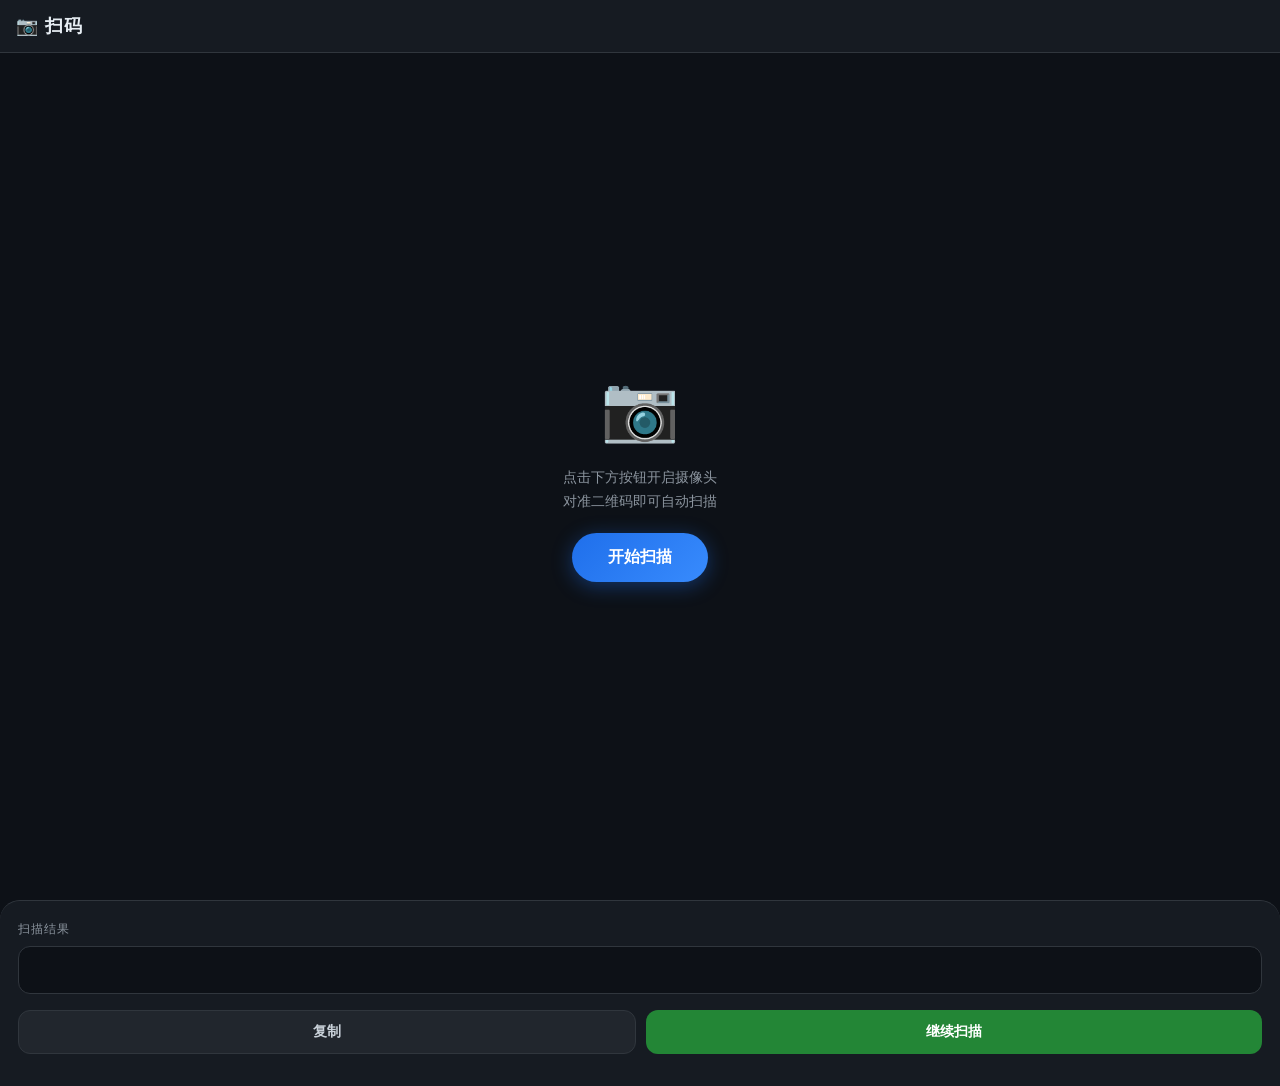
<file: qfp/dl/scanqr.html>
<!DOCTYPE html>
<html lang="zh-CN">
<head>
    <meta charset="UTF-8">
    <meta name="viewport" content="width=device-width, initial-scale=1.0, maximum-scale=1.0, user-scalable=no">
    <title>扫描二维码</title>
    <style>
        * { box-sizing: border-box; margin: 0; padding: 0; }
        html, body {
            height: 100%;
            background: #0d1117;
            color: #e6edf3;
            font-family: "PingFang SC", "Segoe UI", sans-serif;
            overflow: hidden;
        }
        #app {
            display: flex;
            flex-direction: column;
            height: 100%;
        }

        /* ── 顶栏 ── */
        .topbar {
            display: flex;
            align-items: center;
            justify-content: space-between;
            padding: 14px 16px;
            background: #161b22;
            border-bottom: 1px solid #30363d;
            flex-shrink: 0;
            z-index: 10;
        }
        .topbar h1 { font-size: 18px; font-weight: 700; letter-spacing: 1px; }
        .topbar-btn {
            background: #21262d;
            border: 1px solid #30363d;
            color: #c9d1d9;
            border-radius: 20px;
            padding: 7px 14px;
            font-size: 13px;
            cursor: pointer;
        }
        .topbar-btn:active { background: #30363d; }

        /* ── 相机区域 ── */
        #cameraWrap {
            position: relative;
            flex: 1;
            overflow: hidden;
            background: #000;
        }
        #video {
            width: 100%;
            height: 100%;
            object-fit: cover;
            display: block;
        }

        /* 取景框叠加层 */
        .overlay {
            position: absolute;
            inset: 0;
            pointer-events: none;
        }
        .overlay svg {
            width: 100%;
            height: 100%;
        }

        /* 扫描线动画 */
        .scan-line {
            position: absolute;
            left: 50%;
            transform: translateX(-50%);
            width: calc(min(70vw, 70vh));
            height: 2px;
            background: linear-gradient(90deg, transparent, #58a6ff, transparent);
            border-radius: 1px;
            animation: scanAnim 2s ease-in-out infinite;
        }
        @keyframes scanAnim {
            0%   { top: calc(50% - min(35vw, 35vh)); opacity: 1; }
            50%  { opacity: 1; }
            100% { top: calc(50% + min(35vw, 35vh)); opacity: 0.3; }
        }

        /* 提示文字 */
        .hint {
            position: absolute;
            bottom: 20px;
            left: 0; right: 0;
            text-align: center;
            font-size: 13px;
            color: rgba(255,255,255,0.6);
            pointer-events: none;
        }

        /* ── 开始页 ── */
        #startScreen {
            position: absolute;
            inset: 0;
            display: flex;
            flex-direction: column;
            align-items: center;
            justify-content: center;
            gap: 20px;
            background: #0d1117;
            z-index: 5;
        }
        #startScreen .icon { font-size: 64px; }
        #startScreen p { color: #8b949e; font-size: 14px; text-align: center; padding: 0 32px; line-height: 1.7; }
        #startBtn {
            background: linear-gradient(135deg, #1f6feb, #388bfd);
            border: none;
            color: #fff;
            border-radius: 50px;
            padding: 14px 36px;
            font-size: 16px;
            font-weight: 600;
            cursor: pointer;
            box-shadow: 0 4px 20px rgba(31,111,235,0.4);
        }
        #startBtn:active { opacity: 0.85; }

        /* ── 结果面板 ── */
        #resultPanel {
            position: absolute;
            left: 0; right: 0; bottom: 0;
            background: #161b22;
            border-top: 1px solid #30363d;
            border-radius: 20px 20px 0 0;
            padding: 20px 18px 32px;
            transform: translateY(100%);
            transition: transform 0.3s ease;
            z-index: 20;
            max-height: 60%;
            overflow-y: auto;
        }
        #resultPanel.show { transform: translateY(0); }
        .result-label { font-size: 12px; color: #8b949e; margin-bottom: 8px; letter-spacing: 1px; }
        #resultText {
            font-size: 15px;
            color: #e6edf3;
            word-break: break-all;
            line-height: 1.7;
            margin-bottom: 16px;
            padding: 12px 14px;
            background: #0d1117;
            border-radius: 12px;
            border: 1px solid #30363d;
            min-height: 48px;
        }
        .result-actions {
            display: flex;
            gap: 10px;
        }
        .result-actions button {
            flex: 1;
            border: none;
            border-radius: 12px;
            padding: 12px;
            font-size: 14px;
            font-weight: 600;
            cursor: pointer;
        }
        #copyBtn  { background: #21262d; color: #c9d1d9; border: 1px solid #30363d; }
        #openBtn  { background: linear-gradient(135deg, #1f6feb, #388bfd); color: #fff; display: none; }
        #scanAgainBtn { background: #238636; color: #fff; }
        #copyBtn:active, #openBtn:active, #scanAgainBtn:active { opacity: 0.8; }

        /* 解析字段 */
        #parsedFields {
            margin-bottom: 14px;
            border: 1px solid #30363d;
            border-radius: 10px;
            overflow: hidden;
        }
        .parsed-row {
            display: flex;
            align-items: center;
            padding: 10px 14px;
            gap: 12px;
            border-bottom: 1px solid #21262d;
        }
        .parsed-row:last-child { border-bottom: none; }
        .parsed-key {
            font-size: 11px;
            color: #8b949e;
            letter-spacing: 0.5px;
            flex-shrink: 0;
            width: 60px;
        }
        .parsed-val {
            font-size: 15px;
            color: #58a6ff;
            font-family: 'Courier New', monospace;
            font-weight: 600;
            word-break: break-all;
        }

        /* 复制成功提示 */
        #toast {
            position: fixed;
            top: 80px;
            left: 50%;
            transform: translateX(-50%) translateY(-20px);
            background: #238636;
            color: #fff;
            border-radius: 20px;
            padding: 8px 20px;
            font-size: 13px;
            opacity: 0;
            transition: opacity 0.2s, transform 0.2s;
            z-index: 100;
            pointer-events: none;
        }
        #toast.show {
            opacity: 1;
            transform: translateX(-50%) translateY(0);
        }

        /* 错误提示 */
        #errorMsg {
            display: none;
            position: absolute;
            top: 50%;
            left: 50%;
            transform: translate(-50%, -50%);
            background: #da3633;
            color: #fff;
            border-radius: 14px;
            padding: 16px 22px;
            font-size: 14px;
            text-align: center;
            z-index: 30;
            max-width: 80%;
        }
    </style>
    <script src="jsQR.js"></script>
</head>
<body>
<div id="app">
    <div class="topbar">
        <h1>📷 扫码</h1>
        <button class="topbar-btn" id="switchCamBtn" style="display:none;">翻转</button>
    </div>

    <div id="cameraWrap">
        <video id="video" autoplay muted playsinline></video>
        <canvas id="qrCanvas" style="display:none;"></canvas>

        <!-- 取景框 SVG -->
        <div class="overlay">
            <svg viewBox="0 0 100 100" preserveAspectRatio="xMidYMid meet">
                <!-- 半透明遮罩，中间镂空 -->
                <defs>
                    <mask id="cutout">
                        <rect width="100" height="100" fill="white"/>
                        <rect x="15" y="15" width="70" height="70" rx="3" fill="black"/>
                    </mask>
                </defs>
                <rect width="100" height="100" fill="rgba(0,0,0,0.45)" mask="url(#cutout)"/>
                <!-- 四角 L 形 -->
                <g stroke="#58a6ff" stroke-width="0.8" fill="none" stroke-linecap="round">
                    <polyline points="15,24 15,15 24,15"/>
                    <polyline points="76,15 85,15 85,24"/>
                    <polyline points="85,76 85,85 76,85"/>
                    <polyline points="24,85 15,85 15,76"/>
                </g>
            </svg>
        </div>

        <div class="scan-line" id="scanLine" style="display:none;"></div>
        <div class="hint" id="hintText" style="display:none;">将二维码放入框内自动识别</div>

        <!-- 开始页 -->
        <div id="startScreen">
            <div class="icon">📷</div>
            <p>点击下方按钮开启摄像头<br>对准二维码即可自动扫描</p>
            <button id="startBtn">开始扫描</button>
        </div>

        <div id="errorMsg"></div>
    </div>

    <!-- 结果面板 -->
    <div id="resultPanel">
        <div class="result-label">扫描结果</div>
        <div id="resultText"></div>
        <!-- 解析后的字段（仅 gl99.top/qfp 链接显示） -->
        <div id="parsedFields" style="display:none;">
            <div class="parsed-row">
                <span class="parsed-key">设备 ID</span>
                <span class="parsed-val" id="parsedDevice"></span>
            </div>
            <div class="parsed-row">
                <span class="parsed-key">用户 Key</span>
                <span class="parsed-val" id="parsedUserKey"></span>
            </div>
        </div>
        <div class="result-actions">
            <button id="copyBtn">复制</button>
            <button id="openBtn">打开链接</button>
            <button id="scanAgainBtn">继续扫描</button>
        </div>
    </div>
</div>

<div id="toast">已复制</div>

<script>
(function () {
    const video       = document.getElementById('video');
    const startScreen = document.getElementById('startScreen');
    const startBtn    = document.getElementById('startBtn');
    const switchCamBtn= document.getElementById('switchCamBtn');
    const scanLine    = document.getElementById('scanLine');
    const hintText    = document.getElementById('hintText');
    const resultPanel = document.getElementById('resultPanel');
    const resultText  = document.getElementById('resultText');
    const parsedFields   = document.getElementById('parsedFields');
    const parsedDevice   = document.getElementById('parsedDevice');
    const parsedUserKey  = document.getElementById('parsedUserKey');
    const copyBtn     = document.getElementById('copyBtn');
    const openBtn     = document.getElementById('openBtn');
    const scanAgainBtn= document.getElementById('scanAgainBtn');
    const errorMsg    = document.getElementById('errorMsg');
    const toast       = document.getElementById('toast');
    const qrCanvas    = document.getElementById('qrCanvas');
    const qrCtx       = qrCanvas.getContext('2d');

    let stream = null;
    let scanning = false;
    let animId = null;
    let facingMode = 'environment'; // 后置摄像头
    let hasFront = false;

    // ── 检测是否支持 BarcodeDetector ──
    let detector = null;
    (async () => {
        if (!('BarcodeDetector' in window)) return;
        try {
            const supported = await BarcodeDetector.getSupportedFormats();
            if (supported.includes('qr_code')) {
                detector = new BarcodeDetector({ formats: ['qr_code'] });
            } else {
                detector = new BarcodeDetector({ formats: ['qr_code'] });
            }
        } catch (e) {
            try { detector = new BarcodeDetector({ formats: ['qr_code'] }); } catch (_) {}
        }
    })();

    // ── 枚举摄像头，判断是否有前置 ──
    async function detectCameras() {
        if (!navigator.mediaDevices || !navigator.mediaDevices.enumerateDevices) return;
        try {
            const devices = await navigator.mediaDevices.enumerateDevices();
            const cams = devices.filter(d => d.kind === 'videoinput');
            if (cams.length > 1) {
                hasFront = true;
                switchCamBtn.style.display = '';
            }
        } catch (e) {}
    }

    // ── 启动摄像头 ──
    async function startCamera() {
        stopCamera();
        try {
            stream = await navigator.mediaDevices.getUserMedia({
                video: {
                    facingMode: { ideal: facingMode },
                    width:  { ideal: 1280 },
                    height: { ideal: 720 }
                },
                audio: false
            });
            video.srcObject = stream;
            await video.play();
        } catch (err) {
            const name = err.name || '';
            if (name === 'NotAllowedError' || name === 'PermissionDeniedError') {
                showError('摄像头权限被拒绝。\n请在浏览器设置中允许本页面访问摄像头，然后刷新重试。');
            } else if (name === 'NotFoundError' || name === 'DevicesNotFoundError') {
                showError('未检测到摄像头设备。');
            } else if (name === 'NotReadableError') {
                showError('摄像头被其他应用占用，请关闭后重试。');
            } else {
                showError('无法访问摄像头：' + (err.message || name));
            }
            return;
        }
    }

    function stopCamera() {
        if (stream) {
            stream.getTracks().forEach(t => t.stop());
            stream = null;
        }
        video.srcObject = null;
    }

    // ── 统一扫描循环 ──
    // 每帧先画到 canvas（缩放到 ≤640px），再依次尝试 BarcodeDetector(canvas) → jsQR
    // BarcodeDetector 直接对 video 在部分手机上静默失败，改用 canvas 输入更可靠
    const JSQR_MAX_W = 640;

    function startScan() {
        scanning = true;
        if (detector || typeof jsQR === 'function') {
            doScanFrame();
        } else {
            stopCamera();
            showError('您的浏览器不支持二维码扫描，请使用 Chrome / Safari / Edge 最新版。');
        }
    }

    function stopScan() {
        scanning = false;
        if (animId) { cancelAnimationFrame(animId); animId = null; }
    }

    async function doScanFrame() {
        if (!scanning) return;

        if (video.readyState >= 2 && video.videoWidth > 0) {
            // 缩放绘制到 canvas
            const scale = Math.min(1, JSQR_MAX_W / video.videoWidth);
            const w = Math.round(video.videoWidth  * scale);
            const h = Math.round(video.videoHeight * scale);
            if (qrCanvas.width !== w)  qrCanvas.width  = w;
            if (qrCanvas.height !== h) qrCanvas.height = h;
            qrCtx.drawImage(video, 0, 0, w, h);

            // 方法一：BarcodeDetector（对 canvas 输入，避免部分手机 video 不支持）
            if (detector) {
                try {
                    const codes = await detector.detect(qrCanvas);
                    if (codes.length > 0) { onResult(codes[0].rawValue); return; }
                } catch (e) {
                    detector = null; // 失败则永久关闭，改走 jsQR
                }
            }

            // 方法二：jsQR（Canvas ImageData）
            if (typeof jsQR === 'function') {
                const imageData = qrCtx.getImageData(0, 0, w, h);
                const code = jsQR(imageData.data, w, h, { inversionAttempts: 'attemptBoth' });
                if (code && code.data) { onResult(code.data); return; }
            }
        }

        animId = requestAnimationFrame(doScanFrame);
    }

    // ── 扫描到结果 ──
    function onResult(text) {
        stopScan();
        scanLine.style.display = 'none';

        // 震动反馈
        if (navigator.vibrate) navigator.vibrate([80, 30, 80]);

        resultText.textContent = text;

        // 解析 gl99.top/qfp/?XXXX 格式
        // 格式：month_year(4) + mac_b62(9) + key(8) = 21字符
        parsedFields.style.display = 'none';
        try {
            const u = new URL(text);
            const qs = u.search.slice(1); // 去掉 '?'
            if (/gl99\.top/.test(u.hostname) && u.pathname.startsWith('/qfp') && qs.length >= 13) {
                const monthYear = qs.slice(0, 4);   // e.g. 0426
                const macB62    = qs.slice(4, 13);  // e.g. aJlrmKzNM (9位)
                const userKey   = qs.slice(13);     // e.g. 6zovT8R2
                parsedDevice.textContent  = monthYear + ' / ' + macB62;
                parsedUserKey.textContent = userKey;
                parsedFields.style.display = '';
            }
        } catch (e) {}

        // 判断是否是链接
        const isURL = /^https?:\/\//i.test(text);
        openBtn.style.display = isURL ? '' : 'none';
        openBtn.onclick = () => window.open(text, '_blank');

        resultPanel.classList.add('show');
    }

    // ── 继续扫描 ──
    function resumeScan() {
        resultPanel.classList.remove('show');
        resultText.textContent = '';
        parsedFields.style.display = 'none';
        parsedDevice.textContent = '';
        parsedUserKey.textContent = '';
        openBtn.style.display = 'none';
        scanLine.style.display = '';
        startScan();
    }

    // ── 错误提示 ──
    function showError(msg) {
        errorMsg.textContent = msg;
        errorMsg.style.display = 'block';
    }

    // ── 事件绑定 ──
    startBtn.addEventListener('click', async () => {
        // 检测安全上下文（手机端必须 HTTPS）
        if (!window.isSecureContext) {
            showError('摄像头需要 HTTPS 才能使用。\n请通过 https:// 访问本页面，或使用 localhost。');
            return;
        }
        if (!navigator.mediaDevices || !navigator.mediaDevices.getUserMedia) {
            showError('当前浏览器不支持摄像头访问，请使用 Chrome / Safari / Edge 最新版。');
            return;
        }
        startScreen.style.display = 'none';
        errorMsg.style.display = 'none';
        await detectCameras();
        await startCamera();
        if (!stream) return;
        scanLine.style.display = '';
        hintText.style.display = '';
        startScan();
    });

    switchCamBtn.addEventListener('click', async () => {
        stopScan();
        facingMode = (facingMode === 'environment') ? 'user' : 'environment';
        await startCamera();
        if (stream) startScan();
    });

    copyBtn.addEventListener('click', async () => {
        const text = resultText.textContent;
        if (!text) return;
        try {
            await navigator.clipboard.writeText(text);
        } catch (e) {
            // 降级
            const ta = document.createElement('textarea');
            ta.value = text;
            ta.style.position = 'fixed';
            ta.style.opacity = '0';
            document.body.appendChild(ta);
            ta.select();
            document.execCommand('copy');
            document.body.removeChild(ta);
        }
        toast.classList.add('show');
        setTimeout(() => toast.classList.remove('show'), 1800);
    });

    scanAgainBtn.addEventListener('click', resumeScan);

    // 点击遮罩关闭结果面板
    resultPanel.addEventListener('click', (e) => {
        if (e.target === resultPanel) resumeScan();
    });
})();
</script>
</body>
</html>
</file>
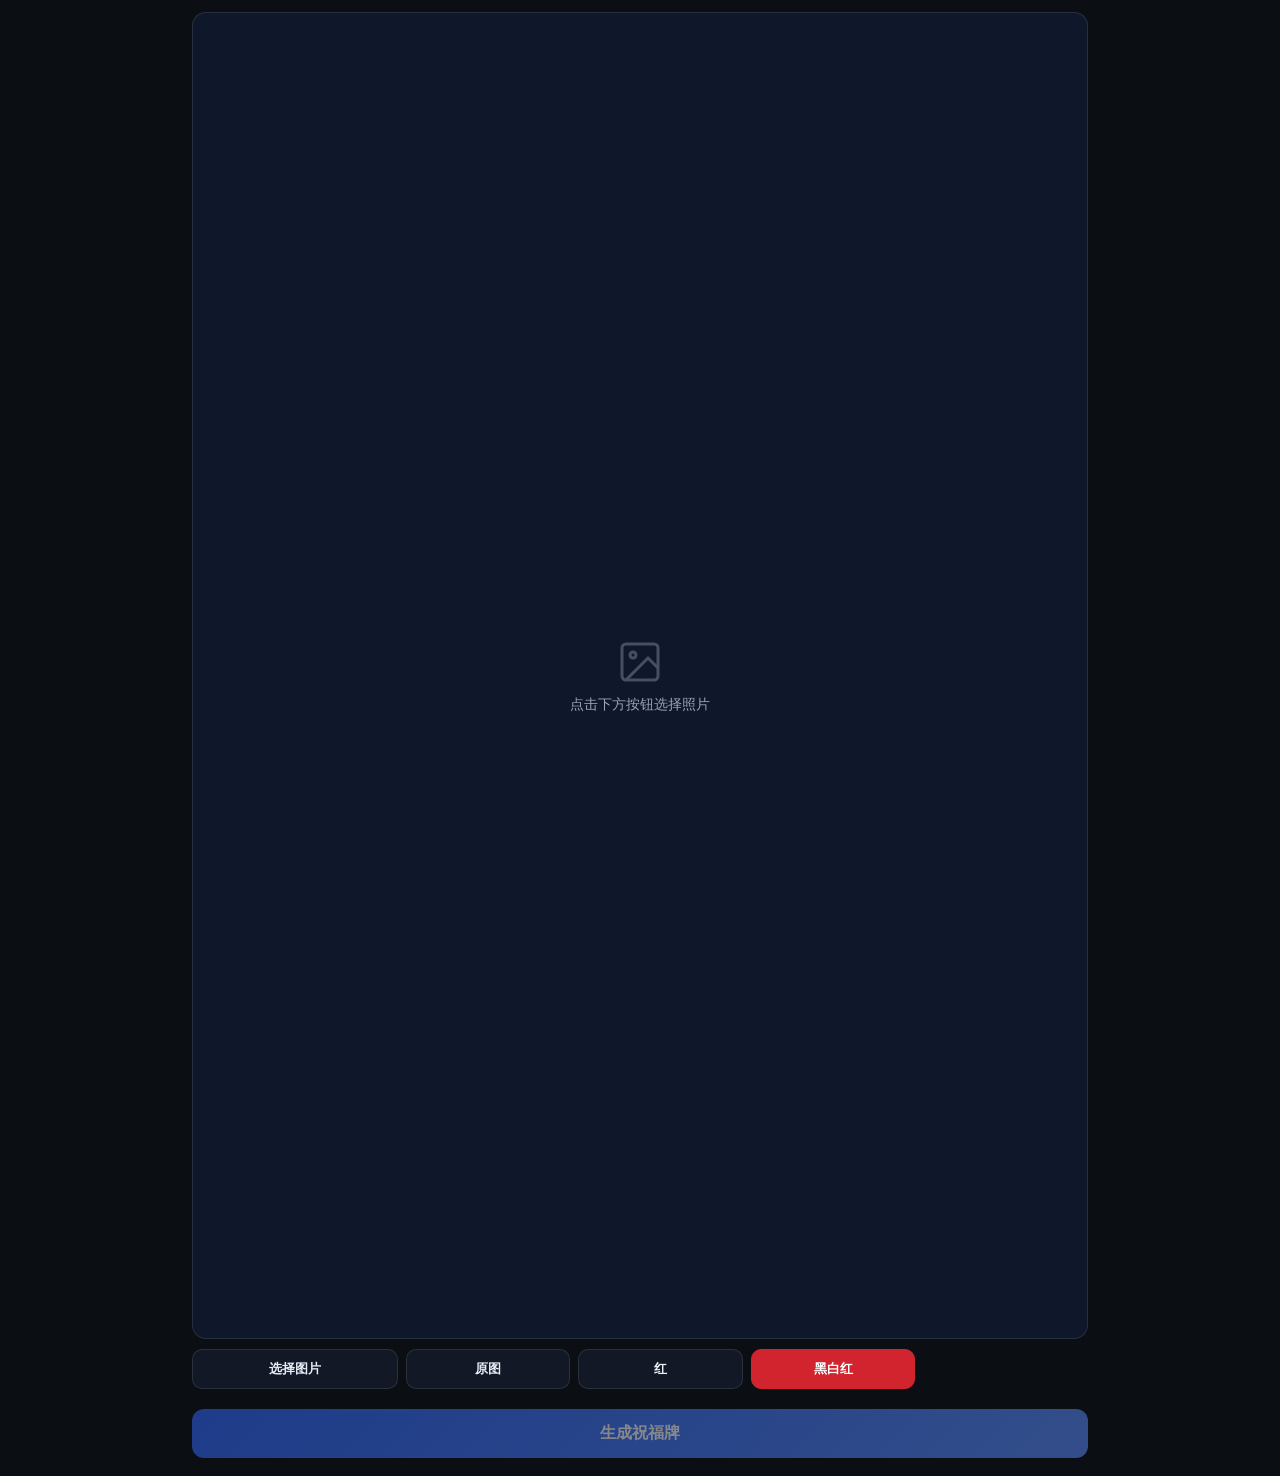
<file: qfp/dl/template/pic_apply.html>
<!doctype html>
<html lang="zh-CN">
<head>
  <meta charset="utf-8" />
  <meta name="viewport" content="width=device-width, initial-scale=1, viewport-fit=cover" />
  <title>二十四愿 · 最真的祝福</title>
  <style>
    :root {
      --bg: #0b0f14;
      --panel: #121826;
      --text: #e6edf3;
      --muted: #9aa4b2;
      --border: rgba(255,255,255,0.10);
      --btn: #1f6feb;
    }
    * { box-sizing: border-box; -webkit-tap-highlight-color: transparent; }
    body {
      margin: 0;
      font-family: system-ui, -apple-system, Segoe UI, Roboto, Helvetica, Arial, "Apple Color Emoji", "Segoe UI Emoji";
      background: var(--bg);
      color: var(--text);
      user-select: none;
      -webkit-user-select: none;
      -webkit-touch-callout: none;
    }
    .wrap { padding: 12px; max-width: 920px; margin: 0 auto; }

    /* 预览下方图片工具栏 */
    .photo-toolbar {
      display: grid;
      grid-template-columns: 1.25fr repeat(4, minmax(0, 1fr));
      gap: 8px;
      margin-top: 10px;
      margin-bottom: 4px;
    }
    .photo-toolbar button {
      min-width: 0;
      padding: 10px 0;
      border: 1px solid var(--border);
      border-radius: 10px;
      background: var(--panel);
      color: var(--text);
      font-size: 13px;
      font-weight: 600;
      cursor: pointer;
    }
    .photo-toolbar button:disabled { opacity: .5; cursor: default; }
    .photo-toolbar .filter-btn.active {
      background: #d1242f;
      border-color: #d1242f;
      color: #fff;
    }
    .photo-toolbar #btnShowOriginal:active {
      background: #374151;
      border-color: #6b7280;
      color: #fff;
    }
    .tune-panel {
      display: none;
      margin: 8px 0 12px;
      padding: 10px;
      border: 1px solid var(--border);
      border-radius: 12px;
      background: var(--panel);
    }
    .tricolor-params {
      margin: 8px 0 12px;
      padding: 10px;
      border: 1px solid var(--border);
      border-radius: 12px;
      background: var(--panel);
    }
    .tricolor-params .tp-title {
      font-size: 12px;
      color: var(--muted);
      margin-bottom: 8px;
    }
    .tricolor-params .tp-grid {
      display: grid;
      grid-template-columns: repeat(auto-fill, minmax(140px, 1fr));
      gap: 8px;
    }
    .tricolor-params .param-group {
      display: flex;
      flex-direction: column;
      gap: 4px;
    }
    .tricolor-params label {
      font-size: 11px;
      color: var(--muted);
      margin: 0;
    }
    .tricolor-params input[type="range"] {
      width: 100%;
      accent-color: var(--btn);
    }
    .tricolor-params .param-value {
      font-size: 11px;
      color: var(--text);
      text-align: right;
    }
    .tricolor-params .param-group.checkbox-group {
      flex-direction: row;
      align-items: center;
      gap: 8px;
    }
    .tricolor-params input[type="checkbox"] {
      width: 18px;
      height: 18px;
      accent-color: var(--btn);
    }
    .tune-title {
      font-size: 12px;
      color: var(--muted);
      margin-bottom: 8px;
    }
    .tune-grid {
      display: grid;
      grid-template-columns: repeat(5, minmax(0, 1fr));
      gap: 8px;
    }
    .tune-item {
      display: flex;
      flex-direction: column;
      gap: 4px;
      font-size: 12px;
      color: var(--muted);
    }
    .tune-item input {
      width: 100%;
      border-radius: 8px;
      border: 1px solid var(--border);
      background: rgba(255,255,255,0.03);
      color: var(--text);
      padding: 7px 8px;
      font-size: 13px;
      outline: none;
    }
    .tune-tip {
      margin-top: 8px;
      font-size: 11px;
      color: var(--muted);
    }
    @media (max-width: 680px) {
      .tune-grid { grid-template-columns: repeat(2, minmax(0, 1fr)); }
    }
    @media (max-width: 520px) {
      .photo-toolbar button {
        padding: 9px 0;
        font-size: 12px;
      }
    }

    /* 预览框 */
    .frame {
      width: 100%;
      aspect-ratio: 270 / 400;
      background: #0f172a;
      border: 1px solid var(--border);
      border-radius: 14px;
      overflow: hidden;
      position: relative;
      user-select: none;
    }
    /* 用户照片容器（最底层，坐标与 sample 一致）*/
    #photoContainer {
      position: absolute;
      z-index: 1;
      overflow: hidden;
      left: 0; top: 0; width: 100%; height: 100%;
      touch-action: none;
    }
    #photoImg {
      position: absolute;
      display: block;
      transform-origin: 0 0;
      touch-action: none;
    }
    /* 遮罩图（中层）*/
    #maskImg {
      position: absolute;
      inset: 0; width: 100%; height: 100%;
      object-fit: cover;
      display: block;
      z-index: 2;
      pointer-events: none;
    }
    /* 文字层 */
    .text-layer {
      position: absolute;
      z-index: 5;
      font-size: 28px;
      line-height: 1.3;
      white-space: pre-wrap;
      word-break: break-word;
      pointer-events: none;
      display: none;
      padding: 0;
      overflow: hidden;
      justify-content: center;
      align-items: center;
      text-align: center;
      paint-order: stroke fill;
    }
    /* 照片选择占位提示 */
    #photoPlaceholder {
      position: absolute;
      inset: 0; z-index: 0;
      display: flex;
      flex-direction: column;
      align-items: center;
      justify-content: center;
      color: var(--muted);
      font-size: 14px;
      gap: 10px;
      pointer-events: none;
    }
    #photoPlaceholder svg { opacity: .4; }

    /* 字段卡片 */
    .field-card {
      margin-top: 14px;
      background: var(--panel);
      border: 1px solid var(--border);
      border-radius: 12px;
      padding: 14px;
      display: flex;
      flex-direction: column;
      gap: 10px;
    }
    .field-card .field-title {
      font-size: 14px;
      font-weight: 600;
      color: var(--text);
    }
    .field-card .field-title .limit {
      font-size: 11px;
      color: #555;
      font-weight: 400;
      margin-left: 4px;
    }
    .field-card input[type="text"],
    .field-card input[type="date"] {
      width: 100%;
      border-radius: 10px;
      border: 1px solid var(--border);
      background: rgba(255,255,255,0.03);
      color: var(--text);
      padding: 10px 12px;
      font-size: 16px;
      line-height: 1.3;
      outline: none;
    }
    .field-card input:focus {
      border-color: rgba(31,111,235,0.7);
      box-shadow: 0 0 0 3px rgba(31,111,235,0.2);
    }
    .field-card input::placeholder { color: #555; }
    input[type="text"], input[type="date"], textarea {
      user-select: text;
      -webkit-user-select: text;
    }

    .btn-generate {
      margin-top: 16px;
      width: 100%;
      border: 0;
      border-radius: 12px;
      padding: 14px;
      font-size: 16px;
      font-weight: 700;
      background: linear-gradient(135deg, #3068ff, #5a8cff);
      color: #fff;
      cursor: pointer;
      transition: opacity .15s;
    }
    .btn-generate:disabled { opacity: .5; cursor: default; }

    .field-status {
      font-size: 12px;
      color: var(--muted);
      margin-top: 6px;
      text-align: center;
    }
    .generated-preview {
      display: none;
      margin-top: 12px;
      padding: 10px;
      background: var(--panel);
      border: 1px solid var(--border);
      border-radius: 12px;
    }
    .generated-preview.show { display: block; }
    .generated-preview-title {
      font-size: 13px;
      color: var(--muted);
      margin-bottom: 8px;
    }
    .generated-preview img {
      width: 100%;
      max-width: 270px;
      aspect-ratio: 540 / 800;
      object-fit: contain;
      display: block;
      margin: 0 auto;
      border-radius: 8px;
      background: #fff;
      border: 1px solid rgba(255,255,255,0.08);
    }
    .preview-stack {
      display: grid;
      gap: 12px;
      margin-top: 12px;
    }

    /* 录音 */
    .record-section {
      display: flex;
      flex-direction: column;
      align-items: center;
      justify-content: center;
      margin-top: 20px;
    }
    .record-btn {
      width: 96px; height: 96px;
      border-radius: 50%;
      border: 2px solid var(--border);
      background: var(--panel);
      display: flex; align-items: center; justify-content: center;
      cursor: pointer;
      transition: all 0.2s ease;
    }
    .record-btn:hover { border-color: #d1242f; background: rgba(209,36,47,0.1); }
    .record-btn:active { transform: scale(0.95); }
    .record-btn.recording {
      border-color: #d1242f;
      background: rgba(209,36,47,0.2);
      animation: pulse 1s infinite;
    }
    .record-btn.recording svg path { fill: #d1242f; }
    @keyframes pulse {
      0%,100% { box-shadow: 0 0 0 0 rgba(209,36,47,0.4); }
      50%      { box-shadow: 0 0 0 10px rgba(209,36,47,0); }
    }
    .record-progress {
      display: none; width: 80px; height: 6px;
      background: rgba(255,255,255,0.1); border-radius: 3px;
      margin-bottom: 10px; position: relative; overflow: hidden;
    }
    .record-progress.show { display: block; }
    .record-progress-bar { height: 100%; background: #d1242f; border-radius: 3px; width: 100%; transition: width 0.1s linear; }
    .record-timer { position: absolute; top: -20px; left: 50%; transform: translateX(-50%); font-size: 14px; color: #d1242f; font-weight: bold; }
    .record-hint { margin-top: 10px; font-size: 12px; color: var(--muted); }

    /* 发送 */
    .send-section { margin-top: 20px; display: flex; justify-content: center; }
    .send-btn {
      background: #8b0000; color: #fff; border: none;
      border-radius: 12px; padding: 14px 40px;
      font-size: 16px; font-weight: bold; cursor: pointer; transition: all 0.2s ease;
    }
    .send-btn:hover { background: #a00000; }
    .send-btn:active { transform: scale(0.98); }

    /* 发送成功 */
    .send-success-overlay {
      display: none; position: fixed; inset: 0;
      background: #0f172a; z-index: 9999;
      overflow-y: auto;
      flex-direction: column;
      align-items: center;
      justify-content: center;
    }
    .send-success-overlay.show { display: flex; }
    .send-success-content {
      text-align: center;
      padding: 20px;
      width: 100%;
      max-width: 600px;
      display: flex;
      flex-direction: column;
      align-items: center;
      justify-content: center;
    }
    .send-success-text { font-size: 32px; color: #d1242f; margin-bottom: 14px; font-weight: 800; text-align: center; }
    .send-success-hint { font-size: 22px; color: #ffffff; margin-bottom: 16px; line-height: 1.6; font-weight: 600; text-align: center; }
    .send-success-overlay.image-mode .send-success-text,
    .send-success-overlay.image-mode .send-success-hint { display: none; }

    .send-success-countdown {
      font-size: 56px;
      font-weight: 800;
      color: #fff;
      margin: 30px 0;
      line-height: 1;
      transition: transform 0.2s ease, opacity 0.2s ease;
    }
    .send-success-countdown.tick {
      transform: scale(1.25);
      opacity: 0.85;
    }

    .success-swiper {
      position: relative;
      width: 100%;
      overflow: hidden;
      touch-action: pan-y;
      user-select: none;
      -webkit-user-select: none;
    }
    .swiper-track {
      display: flex;
      width: 100%;
      transition: transform 0.3s ease;
    }
    .swiper-slide {
      flex: 0 0 100%;
      width: 100%;
      display: flex;
      justify-content: center;
      align-items: center;
      padding: 0 4px;
    }
    .swiper-slide img {
      max-width: 100%;
      max-height: 75vh;
      border-radius: 10px;
      display: block;
      cursor: pointer;
      border: 1px solid rgba(255,255,255,0.1);
      pointer-events: none;
    }

    .swiper-arrow {
      position: absolute;
      top: 50%;
      transform: translateY(-50%);
      width: 44px;
      height: 44px;
      border-radius: 50%;
      background: rgba(0,0,0,0.45);
      color: #fff;
      font-size: 24px;
      font-weight: bold;
      display: flex;
      align-items: center;
      justify-content: center;
      opacity: 0;
      pointer-events: none;
      z-index: 2;
      user-select: none;
    }
    .swiper-arrow-left  { left: 8px; }
    .swiper-arrow-right { right: 8px; }
    .swiper-arrow.blink {
      animation: arrowBlink 0.6s ease-in-out 4;
    }
    @keyframes arrowBlink {
      0%, 100% { opacity: 0; }
      50%      { opacity: 1; }
    }

    .swiper-dots {
      display: flex;
      justify-content: center;
      gap: 8px;
      margin-top: 12px;
    }
    .swiper-dot {
      width: 8px;
      height: 8px;
      border-radius: 50%;
      background: rgba(255,255,255,0.25);
      transition: background 0.2s;
    }
    .swiper-dot.active { background: #fff; }

    /* 加载遮罩 */
    .overlay {
      position: fixed; inset: 0;
      background: rgba(0,0,0,0.55);
      display: none; place-items: center;
      z-index: 999; padding: 16px;
    }
    .overlay.show { display: grid; }
    .overlay-card {
      background: var(--panel); border: 1px solid var(--border);
      border-radius: 14px; padding: 16px 18px;
      width: min(90vw,360px); color: var(--text); text-align: center;
    }
    .overlay-title { font-size: 16px; font-weight: 600; margin-bottom: 10px; }
    .overlay-bar {
      height: 8px; border-radius: 999px;
      background: rgba(255,255,255,0.08); overflow: hidden; margin-bottom: 10px;
    }
    .overlay-bar > span {
      display: block; height: 100%; width: 45%;
      background: var(--btn); border-radius: inherit;
      animation: loadingBar 1.2s ease-in-out infinite;
    }
    @keyframes loadingBar {
      0%   { transform: translateX(-100%); }
      50%  { transform: translateX(80%); }
      100% { transform: translateX(220%); }
    }
    .overlay-hint { font-size: 12px; color: var(--muted); }
  </style>
</head>
<body>

  <div class="wrap">
    <input type="file" id="filePhoto" accept="image/*" style="display:none" />

    <!-- 预览框 -->
    <div class="frame" id="frame">
      <div id="photoPlaceholder">
        <svg width="48" height="48" viewBox="0 0 24 24" fill="none" stroke="currentColor" stroke-width="1.5">
          <rect x="3" y="3" width="18" height="18" rx="2"/><circle cx="8.5" cy="8.5" r="1.5"/>
          <polyline points="21 15 16 10 5 21"/>
        </svg>
        <span>点击下方按钮选择照片</span>
      </div>
      <div id="photoContainer">
        <img id="photoImg" alt="" style="display:none" />
      </div>
      <img id="maskImg" alt="" style="display:none" />
      <!-- 文字层由 JS 动态插入 -->
    </div>

    <div class="photo-toolbar">
      <button id="btnPickPhoto" type="button">选择图片</button>
      <button id="btnShowOriginal" type="button">原图</button>
      <button type="button" class="filter-btn" data-filter="red">红</button>
      <button type="button" class="filter-btn active" data-filter="bwred">黑白红</button>
    </div>
    <div class="tune-panel" id="redTunePanel" style="display:none;">
      <div class="tune-title">红色临时调参：改完会立即刷新当前红色效果，刷新页面后恢复默认</div>
      <div class="tune-grid">
        <label class="tune-item">对比
          <input id="redContrast" type="number" step="0.05" value="1.25" />
        </label>
        <label class="tune-item">曲线γ
          <input id="redGamma" type="number" step="0.05" value="0.85" />
        </label>
        <label class="tune-item">暗红R
          <input id="redBaseR" type="number" min="0" max="255" step="1" value="138" />
        </label>
        <label class="tune-item">暗红G
          <input id="redBaseG" type="number" min="0" max="255" step="1" value="15" />
        </label>
        <label class="tune-item">暗红B
          <input id="redBaseB" type="number" min="0" max="255" step="1" value="24" />
        </label>
      </div>
      <div class="tune-tip">建议先调“对比”和“曲线γ”，再细调 RGB。</div>
    </div>

        <div class="tricolor-params" id="tricolorPanel" style="display:none;">
      <div class="tp-title">三色抖动参数（黑白红模式）</div>
      <div class="tp-grid">
        <div class="param-group">
          <label>黑白阈值 <span class="param-value" id="tcBwVal">120</span></label>
          <input type="range" id="tcBwThreshold" min="0" max="255" value="120" />
        </div>
        <div class="param-group">
          <label>Gamma <span class="param-value" id="tcGammaVal">0.90</span></label>
          <input type="range" id="tcGamma" min="10" max="300" value="90" />
        </div>
        <div class="param-group">
          <label>自动色阶% <span class="param-value" id="tcAutoLvlVal">1.5</span></label>
          <input type="range" id="tcAutoLevelsSlider" min="0" max="100" value="15" />
        </div>
        <div class="param-group">
          <label>饱和度阈值 <span class="param-value" id="tcSatVal">0.40</span></label>
          <input type="range" id="tcSatThreshold" min="0" max="100" value="40" />
        </div>
        <div class="param-group">
          <label>明度阈值 <span class="param-value" id="tcValVal">0.20</span></label>
          <input type="range" id="tcValThreshold" min="0" max="100" value="20" />
        </div>
        <div class="param-group">
          <label>红色增量 <span class="param-value" id="tcRedDeltaVal">50</span></label>
          <input type="range" id="tcRedDelta" min="0" max="200" value="50" />
        </div>
        <div class="param-group">
          <label>色相宽度 <span class="param-value" id="tcHueVal">0.06</span></label>
          <input type="range" id="tcHueWidth" min="1" max="30" value="6" />
        </div>
        <div class="param-group">
          <label>红色阈值 <span class="param-value" id="tcRedThVal">100</span></label>
          <input type="range" id="tcRedThreshold" min="0" max="255" value="100" />
        </div>
        <div class="param-group">
          <label>红色增强 <span class="param-value" id="tcRedBoostVal">1.5</span></label>
          <input type="range" id="tcRedBoost" min="0" max="50" value="15" />
        </div>
        <div class="param-group checkbox-group">
          <input type="checkbox" id="tcRedDither" checked />
          <label>红色抖动</label>
        </div>
        <div class="param-group checkbox-group">
          <input type="checkbox" id="tcAutoLevels" checked />
          <label>自动色阶</label>
        </div>
      </div>
    </div>

<!-- 动态字段卡 -->
    <div id="fieldsArea"></div>

    <button type="button" class="btn-generate" id="btnGenerate" disabled>生成祝福牌</button>
    <div class="field-status" id="genStatus"></div>
    <div class="preview-stack" style="display:none;">
      <div class="generated-preview" id="generatedPreviewBox">
        <div class="generated-preview-title">合成后的图片预览</div>
        <img id="generatedPreviewImg" alt="合成预览图" />
      </div>
      <div class="generated-preview" id="photoOnlyPreviewBox">
        <div class="generated-preview-title">仅照片预览（无文字、无遮罩）</div>
        <img id="photoOnlyPreviewImg" alt="仅照片预览图" />
      </div>
      <div class="generated-preview" id="overlayOnlyPreviewBox">
        <div class="generated-preview-title">仅遮罩层和文字层预览（透明 PNG）</div>
        <img id="overlayOnlyPreviewImg" alt="仅遮罩和文字预览图" />
      </div>
      <div class="generated-preview" id="ditheredPreviewBox">
        <div class="generated-preview-title">抖动处理后的照片（270×400 三色）</div>
        <canvas id="ditheredPreviewCanvas" width="270" height="400" style="max-width:100%;image-rendering:pixelated;"></canvas>
      </div>
      <div class="generated-preview" id="overlayScaledPreviewBox">
        <div class="generated-preview-title">遮罩层+文字层缩放（270×400 透明）</div>
        <canvas id="overlayScaledCanvas" width="270" height="400" style="max-width:100%;"></canvas>
      </div>
      <div class="generated-preview" id="compositeSmallPreviewBox">
        <div class="generated-preview-title">最终合成（抖动照片 + 遮罩文字 270×400）</div>
        <canvas id="compositeSmallCanvas" width="270" height="400" style="width:60%;display:block;margin:0 auto;image-rendering:pixelated;"></canvas>
      </div>
      <div class="generated-preview" id="compositeOrigPreviewBox">
        <div class="generated-preview-title">原图合成（调整位置后的原图 + 遮罩文字 270×400）</div>
        <canvas id="compositeOrigCanvas" width="270" height="400" style="width:60%;display:block;margin:0 auto;"></canvas>
      </div>
      <div class="generated-preview" id="guapaiPreviewBox">
        <div class="generated-preview-title">挂牌合成（三色图贴入背景 540×805）</div>
        <canvas id="guapaiCanvas" width="540" height="805" style="max-width:100%;display:block;margin:0 auto;"></canvas>
      </div>

    </div>

    <!-- 录音 -->
    <div class="record-section" style="display:none;">
      <div class="record-progress" id="recordProgress">
        <div class="record-progress-bar" id="recordProgressBar"></div>
        <span class="record-timer" id="recordTimer">10</span>
      </div>
      <button id="btnRecord" class="record-btn" aria-label="录音">
        <svg viewBox="0 0 1024 1024" xmlns="http://www.w3.org/2000/svg" width="56" height="56">
          <path d="M429.8 650.2h164.5c53.7 0 97.6-43.9 97.6-97.6V377.1H585.3v-40h106.6v-40H585.3v-40h106.6v-40H585.3v-40h106.6v-15.6c0-53.7-43.9-97.6-97.6-97.6H429.8c-53.7 0-97.6 43.9-97.6 97.6v15.6h106.6v40H332.1v40h106.6v40H332.1v40h106.6v40H332.1v175.5c0 53.7 44 97.6 97.7 97.6z" fill="#bfbfbf"/>
          <path d="M825.1 380.4c-18.4 0-33.3 14.9-33.3 33.3v186.5c0 69.8-57.5 126.6-128.3 126.6h-303c-70.7 0-128.3-56.8-128.3-126.6V413.7c0-18.4-14.9-33.3-33.3-33.3s-33.3 14.9-33.3 33.3v186.5c0 106.5 87.4 193.2 194.9 193.2H472V920c0 22 18 40 40 40s40-18 40-40V793.5h111.5c107.5 0 194.9-86.7 194.9-193.2V413.7c0-18.4-14.9-33.3-33.3-33.3z" fill="#bfbfbf"/>
        </svg>
      </button>
      <div class="record-hint">可录制祝福语</div>
      <audio id="recordedAudio" style="display:none;"></audio>
    </div>

    <!-- 发送 -->
    <div class="send-section" style="display:none;">
      <button id="btnSendBlessing" class="send-btn">发送祝福</button>
    </div>
  </div>

  <!-- 发送成功 -->
  <div id="sendSuccessOverlay" class="send-success-overlay">
    <div class="send-success-content">
      <div class="send-success-text">祝福已发送</div>
      <div class="send-success-hint">请截图<br>长按图片下载原图<br>左右滑动切图</div>
      <div class="send-success-countdown" id="successCountdown">4</div>
      <div class="success-swiper" id="successSwiper" style="display:none;">
        <div class="swiper-track" id="swiperTrack">
          <a class="swiper-slide" id="dlGenerated" download="祝福分享.jpg"><img id="successGeneratedImg" alt="祝福分享" /></a>
          <a class="swiper-slide" id="dlOrig" download="祝福分享彩.png"><img id="successOrigImg" alt="祝福分享彩" /></a>
          <a class="swiper-slide" id="dlGuapai" download="祝福挂牌.jpg"><img id="successGuapaiImg" alt="祝福挂牌" /></a>
        </div>
        <div class="swiper-arrow swiper-arrow-left" id="arrowLeft">&#10094;</div>
        <div class="swiper-arrow swiper-arrow-right" id="arrowRight">&#10095;</div>
      </div>
      <div class="swiper-dots" id="swiperDots" style="display:none;">
        <span class="swiper-dot active" data-idx="0"></span>
        <span class="swiper-dot" data-idx="1"></span>
        <span class="swiper-dot" data-idx="2"></span>
      </div>
    </div>
  </div>

  <!-- 加载遮罩 -->
  <div id="loadingOverlay" class="overlay" role="dialog" aria-live="polite">
    <div class="overlay-card">
      <div class="overlay-title">正在生成祝福牌</div>
      <div class="overlay-bar"><span></span></div>
      <div class="overlay-hint">请稍后…</div>
    </div>
  </div>

  <script src="../../tricolor.js"></script>
  <script>
    const FONT_API = '../../font/dfont.php';
    const loadingOverlay = document.getElementById('loadingOverlay');
    const generatedPreviewBox = document.getElementById('generatedPreviewBox');
    const generatedPreviewImg = document.getElementById('generatedPreviewImg');
    const photoOnlyPreviewBox = document.getElementById('photoOnlyPreviewBox');
    const photoOnlyPreviewImg = document.getElementById('photoOnlyPreviewImg');
    const overlayOnlyPreviewBox = document.getElementById('overlayOnlyPreviewBox');
    const overlayOnlyPreviewImg = document.getElementById('overlayOnlyPreviewImg');
    const ditheredPreviewBox = document.getElementById('ditheredPreviewBox');
    const ditheredPreviewCanvas = document.getElementById('ditheredPreviewCanvas');
    const overlayScaledPreviewBox = document.getElementById('overlayScaledPreviewBox');
    const overlayScaledCanvas = document.getElementById('overlayScaledCanvas');
    const compositeSmallPreviewBox = document.getElementById('compositeSmallPreviewBox');
    const compositeSmallCanvas = document.getElementById('compositeSmallCanvas');
    const compositeOrigPreviewBox = document.getElementById('compositeOrigPreviewBox');
    const compositeOrigCanvas = document.getElementById('compositeOrigCanvas');
    const guapaiPreviewBox = document.getElementById('guapaiPreviewBox');
    const guapaiCanvas = document.getElementById('guapaiCanvas');

    // ── URL 参数 ──────────────────────────────────────────────
    const urlParams  = new URLSearchParams(window.location.search);
    const templateId = urlParams.get('template_id') || '';
    const devinfo = (() => { try { return JSON.parse(decodeURIComponent(urlParams.get('devinfo') || '{}')); } catch(e) { return {}; } })();

    // ── 模板配置 ──────────────────────────────────────────────
    let templateConfig = null;   // 完整 config JSON
    let zoneConfigs    = [];     // config.zones[]

    // ── 字体缓存 / 照片状态 ───────────────────────────────────
    const loadedFonts = {};
    let sourcePhotoDataUrl = '';
    let sourcePhotoImg = null;  // 缓存原始照片 Image 对象（未经滤镜处理）
    let currentPhotoFilter = 'bwred';
    let lastGeneratedImageBlob = null;
    let guapaiBgImg = null;  // 缓存挂牌背景图

    function clamp(n, min, max) {
      n = Number(n);
      if (!Number.isFinite(n)) return min;
      return Math.max(min, Math.min(max, n));
    }
    function getRedTuneSettings() {
      return {
        contrast: clamp(document.getElementById('redContrast').value, 0.4, 3),
        gamma: clamp(document.getElementById('redGamma').value, 0.3, 2),
        baseR: clamp(document.getElementById('redBaseR').value, 0, 255),
        baseG: clamp(document.getElementById('redBaseG').value, 0, 255),
        baseB: clamp(document.getElementById('redBaseB').value, 0, 255)
      };
    }

    // ── 日期格式化（与 pic_create.html 一致）─────────────────
    const CN_DIGITS = ['零','一','二','三','四','五','六','七','八','九'];
    function numToCn(n) { return String(n).split('').map(c => CN_DIGITS[parseInt(c)]).join(''); }
    function monthToCn(m) { if (m<=10) return CN_DIGITS[m]; if (m===11) return '十一'; return '十二'; }
    function dayToCn(d) {
      if (d<=10) return CN_DIGITS[d]; if (d<20) return '十'+CN_DIGITS[d-10];
      if (d===20) return '二十'; if (d<30) return '二十'+CN_DIGITS[d-20];
      if (d===30) return '三十'; return '三十'+CN_DIGITS[d-30];
    }
    const TIAN_GAN = ['甲','乙','丙','丁','戊','己','庚','辛','壬','癸'];
    const DI_ZHI   = ['子','丑','寅','卯','辰','巳','午','未','申','酉','戌','亥'];
    const DZ_MONTH = ['寅','卯','辰','巳','午','未','申','酉','戌','亥','子','丑'];
    function yearToGanZhi(y) { return TIAN_GAN[(y-4)%10]+DI_ZHI[(y-4)%12]; }
    function monthToGanZhi(m) { return DZ_MONTH[m-1]+'月'; }
    function formatDate(dateStr, fmt) {
      if (!dateStr) return '';
      const [fy,fm,fd] = dateStr.split('-').map(Number);
      const y2 = fy % 100;
      switch (fmt) {
        case 'cn_full':   return numToCn(y2)+'年'+monthToCn(fm)+'月'+dayToCn(fd)+'日';
        case 'cn_ym':     return numToCn(y2)+'·'+monthToCn(fm)+'月';
        case 'gz':        return yearToGanZhi(fy)+'年·'+monthToGanZhi(fm);
        case 'num_full':  return y2+'年'+String(fm).padStart(2,'0')+'月'+String(fd).padStart(2,'0')+'日';
        case 'num_ym':    return y2+'年'+String(fm).padStart(2,'0')+'月';
        case 'dash_full': return y2+'·'+String(fm).padStart(2,'0')+'·'+String(fd).padStart(2,'0');
        case 'dash_ym':   return y2+'·'+String(fm).padStart(2,'0');
        default: return dateStr;
      }
    }

    // ── 加载字体 ──────────────────────────────────────────────
    async function loadFont(fontName, text) {
      if (!fontName || fontName === 'default') return 'inherit';
      const cacheKey = fontName + '|' + text;
      if (loadedFonts[cacheKey]) return loadedFonts[cacheKey];
      const uniqueChars = [...new Set(text.replace(/\s/g, ''))].join('');
      try {
        const url = `${FONT_API}?font=${encodeURIComponent(fontName)}&text=${encodeURIComponent(uniqueChars)}`;
        const resp = await fetch(url);
        if (!resp.ok) return fontName;
        const data = await resp.arrayBuffer();
        const familyKey = `PF_${fontName}_${Date.now()}`;
        const face = new FontFace(familyKey, data);
        await face.load();
        document.fonts.add(face);
        loadedFonts[cacheKey] = familyKey;
        return familyKey;
      } catch { return fontName; }
    }

    // ── 应用图层样式 ──────────────────────────────────────────
    function applyLayerStyle(layerEl, z, text) {
      if (!text) { layerEl.style.display = 'none'; return; }
      layerEl.style.display = 'flex';
      // 位置
      layerEl.style.left   = (z.x / 270 * 100) + '%';
      layerEl.style.top    = (z.y / 400 * 100) + '%';
      layerEl.style.width  = (z.w / 270 * 100) + '%';
      layerEl.style.height = (z.h / 400 * 100) + '%';
      // 文字
      layerEl.style.fontSize      = (z.size || 20) + 'px';
      layerEl.style.color         = z.color || '#111111';
      layerEl.style.backgroundColor = z.bgc || 'transparent';
      layerEl.style.letterSpacing = (z.spacing || 0) + 'px';
      layerEl.style.lineHeight    = z.lineH || 1.3;
      layerEl.style.justifyContent = z.alignH || 'center';
      layerEl.style.alignItems     = z.alignV || 'center';
      layerEl.style.textAlign = z.alignH === 'flex-start' ? 'left' : z.alignH === 'flex-end' ? 'right' : 'center';
      layerEl.style.borderRadius  = (z.radius || 0) + 'px';
      layerEl.style.transform     = z.rotate ? `rotate(${z.rotate}deg)` : '';
      const sw = parseFloat(z.strokeW) || 0;
      layerEl.style.webkitTextStroke = sw > 0 ? `${sw}px ${z.strokeC || '#000000'}` : '';
      // 内容
      let sp = layerEl.firstElementChild;
      if (!sp) { sp = document.createElement('span'); layerEl.appendChild(sp); }
      sp.textContent = text;
      sp.style.writingMode = (z.dir === 'v') ? 'vertical-lr' : 'horizontal-tb';
      sp.style.width       = (z.dir === 'v') ? '' : '100%';
    }

    // ── 动态生成字段卡片 ─────────────────────────────────────
    // zone → { inputEl, dateEl, fmtEl, layerEl, zoneData }
    const zoneInputs = [];

    function buildFields() {
      const area = document.getElementById('fieldsArea');
      area.innerHTML = '';
      zoneInputs.length = 0;
      const frame = document.getElementById('frame');

      zoneConfigs.forEach((z, idx) => {
        // 创建 text-layer
        const layerEl = document.createElement('div');
        layerEl.className = 'text-layer';
        layerEl.style.display = 'none';
        frame.appendChild(layerEl);

        const card = document.createElement('div');
        card.className = 'field-card';

        const title = document.createElement('div');
        title.className = 'field-title';
        title.textContent = z.name || (z.type === 'date' ? '时间' : '文字');

        if (z.type !== 'date') {
          const limitSpan = document.createElement('span');
          limitSpan.className = 'limit';
          const min = z.minLen || 0, max = z.maxLen || 0;
          if (min > 0 && max > 0) limitSpan.textContent = min === max ? `（必须${min}字）` : `（${min}~${max}字）`;
          else if (max > 0) limitSpan.textContent = `（≤${max}字）`;
          else if (min > 0) limitSpan.textContent = `（≥${min}字）`;
          title.appendChild(limitSpan);
        }
        card.appendChild(title);

        let inputEl = null, dateEl = null, fmtEl = null;

        if (z.type === 'date') {
          dateEl = document.createElement('input');
          dateEl.type = 'date';
          // 默认今天
          const d = new Date();
          dateEl.value = `${d.getFullYear()}-${String(d.getMonth()+1).padStart(2,'0')}-${String(d.getDate()).padStart(2,'0')}`;
          card.appendChild(dateEl);
          zoneInputs.push({ dateEl, layerEl, zoneData: z });
        } else {
          inputEl = document.createElement('input');
          inputEl.type = 'text';
          inputEl.placeholder = z.name || '请输入';
          if (z.maxLen > 0) inputEl.maxLength = z.maxLen;
          card.appendChild(inputEl);
          zoneInputs.push({ inputEl, layerEl, zoneData: z });
        }

        area.appendChild(card);
      });

      // 若无文字区，直接允许生成（只有照片+遮罩）
      if (zoneConfigs.length === 0) {
        document.getElementById('btnGenerate').disabled = false;
      }
    }

    // ── 加载模板配置 ──────────────────────────────────────────
    (async function () {
      if (!templateId) return;
      try {
        const resp = await fetch('../template.php?action=get_config&template_id=' + encodeURIComponent(templateId));
        const json = await resp.json();
        if (!json.ok) return;
        templateConfig = JSON.parse(json.config || '{}');
        zoneConfigs = templateConfig.zones || [];

        // 加载遮罩图（top_img）
        if (json.top_img) {
          const maskImg = document.getElementById('maskImg');
          maskImg.src = '../' + json.top_img;
          maskImg.style.display = 'block';
        }

        // 设置示例图坐标到 photoContainer（用户未选照片时作参考）
        if (templateConfig.sample) {
          setPhotoContainerPos(templateConfig.sample);
        }

        buildFields();
        document.getElementById('btnGenerate').disabled = false;
      } catch (e) {
        console.warn('模板配置加载失败:', e);
      }
    })();

    // ── 照片容器位置（270×400 坐标系转 %）────────────────────
    function setPhotoContainerPos(sample) {
      const pc = document.getElementById('photoContainer');
      pc.style.left   = ((sample.x || 0) / 270 * 100) + '%';
      pc.style.top    = ((sample.y || 0) / 400 * 100) + '%';
      pc.style.width  = ((sample.w || 270) / 270 * 100) + '%';
      pc.style.height = ((sample.h || 400) / 400 * 100) + '%';
    }

    // ── 选择照片 + 滤镜 ──────────────────────────────────────
    const filePhoto = document.getElementById('filePhoto');
    const photoImg = document.getElementById('photoImg');

    function setActiveFilter(filter) {
      if (filter !== 'original') currentPhotoFilter = filter;
      document.querySelectorAll('.filter-btn').forEach(btn => {
        btn.classList.toggle('active', btn.dataset.filter === currentPhotoFilter);
      });
    }

    function showPhoto(url, resetTransform = false) {
      photoImg.onload = () => {
        if (resetTransform) {
          fitPhotoCover();
        } else {
          // 保留当前 transform，仅更新图片尺寸（宽高保持一致的 cover 比例）
          const pc = document.getElementById('photoContainer');
          const cw = pc.clientWidth, ch = pc.clientHeight;
          const iw = photoImg.naturalWidth, ih = photoImg.naturalHeight;
          if (iw && ih && cw && ch) {
            const srcRatio = iw / ih;
            const dstRatio = cw / ch;
            let dispW, dispH;
            if (srcRatio > dstRatio) { dispH = ch; dispW = ch * srcRatio; }
            else { dispW = cw; dispH = cw / srcRatio; }
            photoImg.style.width = dispW + 'px';
            photoImg.style.height = dispH + 'px';
            photoTransform.baseW = dispW;
            photoTransform.baseH = dispH;
            photoTransform.containerW = cw;
            photoTransform.containerH = ch;
            clampTransform();
          }
        }
        applyPhotoTransform();
      };
      photoImg.src = url;
      photoImg.style.display = 'block';
      document.getElementById('photoPlaceholder').style.display = 'none';
      lastGeneratedImageBlob = null;
    }

    /** 计算 cover 尺寸并设置初始居中偏移 */
    function fitPhotoCover() {
      const pc = document.getElementById('photoContainer');
      const cw = pc.clientWidth, ch = pc.clientHeight;
      const iw = photoImg.naturalWidth, ih = photoImg.naturalHeight;
      if (!iw || !ih || !cw || !ch) return;

      const srcRatio = iw / ih;
      const dstRatio = cw / ch;
      let dispW, dispH;
      if (srcRatio > dstRatio) {
        // 图片更宽，高度填满，宽度溢出
        dispH = ch;
        dispW = ch * srcRatio;
      } else {
        // 图片更高，宽度填满，高度溢出
        dispW = cw;
        dispH = cw / srcRatio;
      }
      photoImg.style.width = dispW + 'px';
      photoImg.style.height = dispH + 'px';

      // 初始居中偏移（只在 scale=1 时设置）
      photoTransform.baseW = dispW;
      photoTransform.baseH = dispH;
      photoTransform.containerW = cw;
      photoTransform.containerH = ch;
      photoTransform.tx = (cw - dispW) / 2;
      photoTransform.ty = (ch - dispH) / 2;
      photoTransform.scale = 1;
    }

    function renderPhotoByFilter(filter, resetTransform = false) {
      setActiveFilter(filter);
      if (!sourcePhotoDataUrl) return;

      if (filter === 'original') {
        showPhoto(sourcePhotoDataUrl, false);
        return;
      }

      const tune = getRedTuneSettings();
      const tmpImg = new Image();
      tmpImg.onload = function () {
        const cv = document.createElement('canvas');
        cv.width = tmpImg.naturalWidth;
        cv.height = tmpImg.naturalHeight;
        const ctx = cv.getContext('2d');
        ctx.drawImage(tmpImg, 0, 0);
        const imageData = ctx.getImageData(0, 0, cv.width, cv.height);
        const d = imageData.data;
        const src = new Uint8ClampedArray(d);

        for (let i = 0; i < d.length; i += 4) {
          const r = src[i], g = src[i + 1], b = src[i + 2];
          let v = Math.round(r * 0.299 + g * 0.587 + b * 0.114);
          v = clamp((v - 128) * tune.contrast + 128, 0, 255);

          if (filter === 'red') {
            const t = Math.pow(v / 255, tune.gamma);
            d[i]     = Math.round(tune.baseR + (255 - tune.baseR) * t);
            d[i + 1] = Math.round(tune.baseG + (255 - tune.baseG) * t);
            d[i + 2] = Math.round(tune.baseB + (255 - tune.baseB) * t);
          } else if (filter === 'bwred') {
            let nr = v, ng = v, nb = v;
            const t = Math.pow(v / 255, tune.gamma);
            const mappedR = Math.round(tune.baseR + (255 - tune.baseR) * t);
            const mappedG = Math.round(tune.baseG + (255 - tune.baseG) * t);
            const mappedB = Math.round(tune.baseB + (255 - tune.baseB) * t);
            const redDominance = Math.max(0, r - Math.max(g, b));
            const saturation = Math.max(r, g, b) - Math.min(r, g, b);
            const weight = Math.min(1, Math.max(0, (redDominance - 10) / 110)) * Math.min(1, (saturation + 20) / 140);
            if (weight > 0) {
              nr = Math.round(v * (1 - weight) + mappedR * weight);
              ng = Math.round(v * (1 - weight) + mappedG * weight);
              nb = Math.round(v * (1 - weight) + mappedB * weight);
            }
            d[i] = nr;
            d[i + 1] = ng;
            d[i + 2] = nb;
          }
        }

        ctx.putImageData(imageData, 0, 0);
        showPhoto(cv.toDataURL('image/png'), resetTransform);
      };
      tmpImg.src = sourcePhotoDataUrl;
    }

    document.getElementById('btnPickPhoto').addEventListener('click', () => filePhoto.click());
    const btnShowOriginal = document.getElementById('btnShowOriginal');
    btnShowOriginal.addEventListener('pointerdown', e => {
      e.preventDefault();
      if (sourcePhotoDataUrl) renderPhotoByFilter('original');
    });
    ['pointerup', 'pointerleave', 'pointercancel'].forEach(evt => {
      btnShowOriginal.addEventListener(evt, () => {
        if (sourcePhotoDataUrl) renderPhotoByFilter(currentPhotoFilter);
      });
    });
    document.querySelectorAll('.filter-btn').forEach(btn => {
      btn.addEventListener('click', () => renderPhotoByFilter(btn.dataset.filter));
    });
    document.querySelectorAll('#redTunePanel input').forEach(input => {
      input.addEventListener('input', () => {
        if (sourcePhotoDataUrl && (currentPhotoFilter === 'red' || currentPhotoFilter === 'bwred')) {
          renderPhotoByFilter(currentPhotoFilter);
        }
      });
    });

    // 三色参数面板：滑块数值显示 + 自动刷新抖动预览
    const tcSliderMap = {
      tcBwThreshold: { display: 'tcBwVal', format: v => v },
      tcGamma:       { display: 'tcGammaVal', format: v => (v / 100).toFixed(2) },
      tcAutoLevelsSlider: { display: 'tcAutoLvlVal', format: v => (v / 10).toFixed(1) },
      tcSatThreshold: { display: 'tcSatVal', format: v => (v / 100).toFixed(2) },
      tcValThreshold: { display: 'tcValVal', format: v => (v / 100).toFixed(2) },
      tcRedDelta:    { display: 'tcRedDeltaVal', format: v => v },
      tcHueWidth:    { display: 'tcHueVal', format: v => (v / 100).toFixed(2) },
      tcRedThreshold:{ display: 'tcRedThVal', format: v => v },
      tcRedBoost:    { display: 'tcRedBoostVal', format: v => (v / 10).toFixed(1) },
    };
    Object.entries(tcSliderMap).forEach(([sliderId, cfg]) => {
      const slider = document.getElementById(sliderId);
      const display = document.getElementById(cfg.display);
      if (!slider || !display) return;
      slider.addEventListener('input', () => {
        display.textContent = cfg.format(parseInt(slider.value));
        if (sourcePhotoDataUrl && currentPhotoFilter === 'bwred') {
          renderPhotoByFilter(currentPhotoFilter);
          refreshDitherPreviews();
        }
      });
    });
    ['tcRedDither', 'tcAutoLevels'].forEach(id => {
      const cb = document.getElementById(id);
      if (!cb) return;
      cb.addEventListener('change', () => {
        if (sourcePhotoDataUrl && currentPhotoFilter === 'bwred') {
          renderPhotoByFilter(currentPhotoFilter);
          refreshDitherPreviews();
        }
      });
    });
    filePhoto.addEventListener('change', function () {
      const file = this.files[0];
      if (!file) return;
      const reader = new FileReader();
      reader.onload = e => {
        sourcePhotoDataUrl = e.target.result;
        // 缓存原始照片 Image 对象，供抖动时直接使用（避免从已滤镜处理的 photoImg 取图）
        const origImg = new Image();
        origImg.onload = () => {
          sourcePhotoImg = origImg;
          setActiveFilter('bwred');
          renderPhotoByFilter(currentPhotoFilter || 'bwred', true);
        };
        origImg.src = sourcePhotoDataUrl;
      };
      reader.readAsDataURL(file);
    });

    // ── 照片缩放/平移手势 ───────────────────────────────
    const photoTransform = { scale: 1, tx: 0, ty: 0 };
    const activePointers = new Map();
    let lastPinchDist = 0;
    let dragStartX = 0, dragStartY = 0;
    let dragStartTx = 0, dragStartTy = 0;

    /** 限制 tx/ty 使图片四边不进入容器内（始终覆盖容器） */
    function clampTransform() {
      const { scale, baseW, baseH, containerW, containerH } = photoTransform;
      const renderedW = baseW * scale;
      const renderedH = baseH * scale;
      const minTx = containerW - renderedW;
      const minTy = containerH - renderedH;
      photoTransform.tx = Math.min(0, Math.max(minTx, photoTransform.tx));
      photoTransform.ty = Math.min(0, Math.max(minTy, photoTransform.ty));
    }

    function applyPhotoTransform() {
      photoImg.style.transform = `translate(${photoTransform.tx}px, ${photoTransform.ty}px) scale(${photoTransform.scale})`;
    }

    function getPinchDist(p1, p2) {
      const dx = p1.clientX - p2.clientX;
      const dy = p1.clientY - p2.clientY;
      return Math.sqrt(dx * dx + dy * dy);
    }

    function getPinchCenter(p1, p2) {
      return { x: (p1.clientX + p2.clientX) / 2, y: (p1.clientY + p2.clientY) / 2 };
    }

    const photoContainer = document.getElementById('photoContainer');

    photoContainer.addEventListener('pointerdown', e => {
      if (!sourcePhotoDataUrl) return;
      e.preventDefault();
      photoContainer.setPointerCapture(e.pointerId);
      activePointers.set(e.pointerId, e);

      if (activePointers.size === 1) {
        dragStartX = e.clientX;
        dragStartY = e.clientY;
        dragStartTx = photoTransform.tx;
        dragStartTy = photoTransform.ty;
      } else if (activePointers.size === 2) {
        const pts = [...activePointers.values()];
        lastPinchDist = getPinchDist(pts[0], pts[1]);
      }
    });

    photoContainer.addEventListener('pointermove', e => {
      if (!activePointers.has(e.pointerId)) return;
      activePointers.set(e.pointerId, e);

      if (activePointers.size === 1) {
        // 单指拖动
        photoTransform.tx = dragStartTx + (e.clientX - dragStartX);
        photoTransform.ty = dragStartTy + (e.clientY - dragStartY);
      } else if (activePointers.size === 2) {
        // 双指缩放
        const pts = [...activePointers.values()];
        const newDist = getPinchDist(pts[0], pts[1]);
        const ratio = newDist / lastPinchDist;
        const newScale = Math.max(1, Math.min(5, photoTransform.scale * ratio));

        // 以双指中心为缩放中心
        const center = getPinchCenter(pts[0], pts[1]);
        const containerRect = photoContainer.getBoundingClientRect();
        const cx = center.x - containerRect.left;
        const cy = center.y - containerRect.top;

        const scaleDelta = newScale / photoTransform.scale;
        photoTransform.tx = cx - scaleDelta * (cx - photoTransform.tx);
        photoTransform.ty = cy - scaleDelta * (cy - photoTransform.ty);
        photoTransform.scale = newScale;

        lastPinchDist = newDist;
      }
      clampTransform();
      applyPhotoTransform();
    });

    function onPointerEnd(e) {
      activePointers.delete(e.pointerId);
      if (activePointers.size === 1) {
        // 切换为单指拖动：以剩余手指为新起点
        const remaining = [...activePointers.values()][0];
        dragStartX = remaining.clientX;
        dragStartY = remaining.clientY;
        dragStartTx = photoTransform.tx;
        dragStartTy = photoTransform.ty;
      }
    }
    photoContainer.addEventListener('pointerup', onPointerEnd);
    photoContainer.addEventListener('pointercancel', onPointerEnd);

    // ── 生成祝福牌 ────────────────────────────────────────────
    document.getElementById('btnGenerate').addEventListener('click', async () => {
      const genStatus = document.getElementById('genStatus');
      genStatus.textContent = '';
      genStatus.style.color = '';
      const btn = document.getElementById('btnGenerate');
      btn.disabled = true;
      loadingOverlay.classList.add('show');

      try {
        if (!sourcePhotoDataUrl) {
          genStatus.textContent = '请先选择照片';
          genStatus.style.color = '#f85149';
          return;
        }

        for (const zi of zoneInputs) {
          const { layerEl, zoneData: z } = zi;
          let text = '';

          if (z.type === 'date') {
            text = formatDate(zi.dateEl.value, z.dateFmt || 'num_full');
          } else {
            text = zi.inputEl.value.trim();
            // 字数校验
            const min = z.minLen || 0, max = z.maxLen || 0;
            if (min > 0 && text.length < min) {
              genStatus.textContent = `「${z.name}」至少需要${min}字`;
              genStatus.style.color = '#f85149';
              btn.disabled = false;
              loadingOverlay.classList.remove('show');
              return;
            }
            if (max > 0 && text.length > max) {
              genStatus.textContent = `「${z.name}」最多${max}字`;
              genStatus.style.color = '#f85149';
              btn.disabled = false;
              loadingOverlay.classList.remove('show');
              return;
            }
          }

          if (!text) { layerEl.style.display = 'none'; continue; }

          // 加载字体
          const familyKey = await loadFont(z.font, text);
          applyLayerStyle(layerEl, z, text);
          if (familyKey && familyKey !== 'inherit') layerEl.style.fontFamily = familyKey;
        }

        lastGeneratedImageBlob = await buildImageBlob();
        const photoOnlyBlob = await buildPhotoOnlyBlob();
        const overlayOnlyBlob = await buildOverlayOnlyBlob();
        generatedPreviewImg.src = URL.createObjectURL(lastGeneratedImageBlob);
        photoOnlyPreviewImg.src = URL.createObjectURL(photoOnlyBlob);
        overlayOnlyPreviewImg.src = URL.createObjectURL(overlayOnlyBlob);

        // 抖动处理：将照片缩小到 270×400 并进行三色抖动
        const ditheredCanvas = buildDitheredPhotoCanvas();
        ditheredPreviewCanvas.width = ditheredCanvas.width;
        ditheredPreviewCanvas.height = ditheredCanvas.height;
        const dctx = ditheredPreviewCanvas.getContext('2d');
        dctx.drawImage(ditheredCanvas, 0, 0);

        // 预加载挂牌背景（缓存，避免重复请求）
        if (!guapaiBgImg) {
          guapaiBgImg = await new Promise(resolve => {
            const img = new Image();
            img.crossOrigin = 'anonymous';
            img.onload = () => resolve(img);
            img.onerror = () => resolve(null);
            img.src = 'https://gl99.top/qfp/img/guapai.jpg';
          });
        }

        // 遮罩+文字层缩放到 270×400（保持透明）
        const overlayImg = new Image();
        overlayImg.onload = () => {
          overlayScaledCanvas.width = 270;
          overlayScaledCanvas.height = 400;
          const octx = overlayScaledCanvas.getContext('2d');
          octx.clearRect(0, 0, 270, 400);
          octx.drawImage(overlayImg, 0, 0, 270, 400);
          overlayScaledPreviewBox.classList.add('show');

          // 最终合成：抖动照片底层 + 遮罩文字顶层
          compositeSmallCanvas.width = 270;
          compositeSmallCanvas.height = 400;
          const cctx = compositeSmallCanvas.getContext('2d');
          cctx.drawImage(ditheredCanvas, 0, 0);
          cctx.drawImage(overlayScaledCanvas, 0, 0);
          compositeSmallPreviewBox.classList.add('show');

          // 原图合成：调整位置后的原图 + 遮罩文字（540×800，与 buildOutputCanvas 同品质）
          buildCompositeOrigCanvas();
          compositeOrigPreviewBox.classList.add('show');

          // 挂牌背景合成：540×805 背景 + 合成预览图缩小至 240×356
          if (guapaiBgImg) {
            guapaiCanvas.width = 540;
            guapaiCanvas.height = 805;
            const gpctx = guapaiCanvas.getContext('2d');
            gpctx.drawImage(guapaiBgImg, 0, 0, 540, 805);
            const scaledW = 240;
            const scaledH = Math.round(800 * 240 / 540);
            gpctx.drawImage(generatedPreviewImg, 160, 255, scaledW, scaledH);
            guapaiPreviewBox.classList.add('show');
          }
        };
        overlayImg.src = URL.createObjectURL(overlayOnlyBlob);

        generatedPreviewBox.classList.add('show');
        photoOnlyPreviewBox.classList.add('show');
        overlayOnlyPreviewBox.classList.add('show');
        ditheredPreviewBox.classList.add('show');

        document.querySelector('.record-section').style.display = '';
        document.querySelector('.send-section').style.display = '';
        btn.textContent = '重新生成';
        genStatus.textContent = '预览图已生成，可发送祝福';
        genStatus.style.color = 'var(--muted)';
      } catch (err) {
        genStatus.textContent = '生成失败: ' + err.message;
        genStatus.style.color = '#f85149';
      } finally {
        btn.disabled = false;
        loadingOverlay.classList.remove('show');
      }
    });

    // ── Canvas 合成（照片 + 遮罩 + 文字层）────────────────────
    function drawImageCover(ctx, img, dx, dy, dw, dh) {
      const iw = img.naturalWidth || img.width;
      const ih = img.naturalHeight || img.height;
      if (!iw || !ih || !dw || !dh) return;

      const srcRatio = iw / ih;
      const dstRatio = dw / dh;
      let sx = 0, sy = 0, sw = iw, sh = ih;

      if (srcRatio > dstRatio) {
        sw = ih * dstRatio;
        sx = (iw - sw) / 2;
      } else {
        sh = iw / dstRatio;
        sy = (ih - sh) / 2;
      }

      ctx.drawImage(img, sx, sy, sw, sh, dx, dy, dw, dh);
    }

    /**
     * 绘制照片并应用用户的缩放/平移变换
     * containerW/containerH: 目标容器尺寸（逻辑坐标）
     */
    function drawImageWithTransform(ctx, img, dx, dy, containerW, containerH) {
      const iw = img.naturalWidth || img.width;
      const ih = img.naturalHeight || img.height;
      if (!iw || !ih || !containerW || !containerH) return;

      // 计算 cover 尺寸（与 fitPhotoCover 一致）
      const srcRatio = iw / ih;
      const dstRatio = containerW / containerH;
      let dispW, dispH;
      if (srcRatio > dstRatio) {
        dispH = containerH;
        dispW = containerH * srcRatio;
      } else {
        dispW = containerW;
        dispH = containerW / srcRatio;
      }

      // 将 CSS px 变换映射到逻辑坐标
      const pc = document.getElementById('photoContainer');
      const pcRect = pc.getBoundingClientRect();
      const pxToLogicX = containerW / pcRect.width;
      const pxToLogicY = containerH / pcRect.height;

      const s = photoTransform.scale;
      const txL = photoTransform.tx * pxToLogicX;
      const tyL = photoTransform.ty * pxToLogicY;

      ctx.save();
      ctx.beginPath();
      ctx.rect(dx, dy, containerW, containerH);
      ctx.clip();
      ctx.translate(dx + txL, dy + tyL);
      ctx.scale(s, s);
      // 绘制完整图片到 cover 尺寸
      ctx.drawImage(img, 0, 0, iw, ih, 0, 0, dispW, dispH);
      ctx.restore();
    }

    function buildOutputCanvas() {
      const frame   = document.getElementById('frame');
      const maskImg = document.getElementById('maskImg');
      const photoImg = document.getElementById('photoImg');
      const FW = 270, FH = 400;
      const OUTPUT_W = 540, OUTPUT_H = 800;
      const SCALE = OUTPUT_W / FW;
      const cv = document.createElement('canvas');
      cv.width  = OUTPUT_W;
      cv.height = OUTPUT_H;
      const ctx = cv.getContext('2d');
      ctx.scale(SCALE, SCALE);

      const frameRect = frame.getBoundingClientRect();
      const scaleX = FW / frameRect.width;
      const scaleY = FH / frameRect.height;
      const geomScale = Math.min(scaleX, scaleY);

      // 1. 白底
      ctx.fillStyle = '#ffffff';
      ctx.fillRect(0, 0, FW, FH);

      // 2. 用户照片（按 photoContainer 位置，使用 cover 裁切 + 用户变换）
      if (photoImg.naturalWidth) {
        const pc = document.getElementById('photoContainer');
        const pcr = pc.getBoundingClientRect();
        const dx = (pcr.left - frameRect.left) * scaleX;
        const dy = (pcr.top  - frameRect.top) * scaleY;
        const dw = pcr.width * scaleX;
        const dh = pcr.height * scaleY;
        try { drawImageWithTransform(ctx, photoImg, dx, dy, dw, dh); } catch(_) {}
      }

      // 3. 遮罩
      if (maskImg.naturalWidth) {
        try { ctx.drawImage(maskImg, 0, 0, FW, FH); } catch(_) {}
      }

      // 4. 文字层（逐字符按 getBoundingClientRect 绘制）
      frame.querySelectorAll('.text-layer').forEach(layer => {
        if (layer.style.display === 'none') return;
        const sp = layer.firstElementChild;
        if (!sp || !sp.textContent.trim()) return;

        const lr = layer.getBoundingClientRect();
        const lx = (lr.left - frameRect.left) * scaleX;
        const ly = (lr.top  - frameRect.top) * scaleY;
        const lw = lr.width * scaleX;
        const lh = lr.height * scaleY;
        const cs = getComputedStyle(layer);

        ctx.save();
        // 旋转
        const mat = cs.transform;
        if (mat && mat !== 'none') {
          const m = mat.match(/matrix\(([^)]+)\)/);
          if (m) {
            const vals = m[1].split(',').map(Number);
            const angle = Math.atan2(vals[1], vals[0]);
            if (Math.abs(angle) > 0.001) {
              const cx = lx + lw/2, cy = ly + lh/2;
              ctx.translate(cx, cy); ctx.rotate(angle); ctx.translate(-cx, -cy);
            }
          }
        }
        // 背景色
        const bgColor = cs.backgroundColor;
        if (bgColor && bgColor !== 'rgba(0, 0, 0, 0)' && bgColor !== 'transparent') {
          const r = (parseFloat(cs.borderRadius) || 0) * geomScale;
          ctx.fillStyle = bgColor;
          ctx.beginPath();
          ctx.roundRect ? ctx.roundRect(lx, ly, lw, lh, r) : ctx.rect(lx, ly, lw, lh);
          ctx.fill();
        }
        // clip
        ctx.beginPath();
        ctx.rect(lx, ly, lw, lh);
        ctx.clip();
        // 逐字绘制
        const fontSize  = (parseFloat(cs.fontSize) || 20) * geomScale;
        const color     = cs.color || '#111111';
        const fontFamily = cs.fontFamily || 'sans-serif';
        const sw2 = (parseFloat(cs.webkitTextStrokeWidth) || 0) * geomScale;
        const sc  = cs.webkitTextStrokeColor || '#000000';
        ctx.font = `${fontSize}px ${fontFamily}`;
        ctx.textAlign = 'center'; ctx.textBaseline = 'middle';
        ctx.fillStyle = color;
        const textNode = sp.firstChild || sp;
        const text = sp.textContent;
        const range = document.createRange();
        for (let i = 0; i < text.length; i++) {
          range.setStart(sp.firstChild || sp, i);
          range.setEnd(sp.firstChild || sp, i+1);
          const cr = range.getBoundingClientRect();
          const cx = (cr.left - frameRect.left + cr.width / 2) * scaleX;
          const cy = (cr.top  - frameRect.top  + cr.height / 2) * scaleY;
          if (sw2 > 0) {
            ctx.save();
            ctx.strokeStyle = sc; ctx.lineWidth = sw2*2; ctx.lineJoin = 'round';
            ctx.strokeText(text[i], cx, cy);
            ctx.restore();
          }
          ctx.fillText(text[i], cx, cy);
        }
        ctx.restore();
      });

      return cv;
    }

    function buildCompositeOrigCanvas() {
      const frame = document.getElementById('frame');
      const maskImg = document.getElementById('maskImg');
      const FW = 270, FH = 400;
      const OUTPUT_W = 540, OUTPUT_H = 800;
      const SCALE = OUTPUT_W / FW;
      compositeOrigCanvas.width = OUTPUT_W;
      compositeOrigCanvas.height = OUTPUT_H;
      const ctx = compositeOrigCanvas.getContext('2d');
      ctx.scale(SCALE, SCALE);
      const frameRect = frame.getBoundingClientRect();
      const scaleX = FW / frameRect.width;
      const scaleY = FH / frameRect.height;
      const geomScale = Math.min(scaleX, scaleY);
      ctx.fillStyle = '#ffffff';
      ctx.fillRect(0, 0, FW, FH);
      if (sourcePhotoImg) {
        const pc = document.getElementById('photoContainer');
        const pcr = pc.getBoundingClientRect();
        const dx = (pcr.left - frameRect.left) * scaleX;
        const dy = (pcr.top  - frameRect.top)  * scaleY;
        const dw = pcr.width  * scaleX;
        const dh = pcr.height * scaleY;
        try { drawImageWithTransform(ctx, sourcePhotoImg, dx, dy, dw, dh); } catch(_) {}
      }
      if (maskImg.naturalWidth) {
        try { ctx.drawImage(maskImg, 0, 0, FW, FH); } catch(_) {}
      }
      frame.querySelectorAll('.text-layer').forEach(layer => {
        if (layer.style.display === 'none') return;
        const sp = layer.firstElementChild;
        if (!sp || !sp.textContent.trim()) return;
        const lr = layer.getBoundingClientRect();
        const lx = (lr.left - frameRect.left) * scaleX;
        const ly = (lr.top  - frameRect.top)  * scaleY;
        const lw = lr.width  * scaleX;
        const lh = lr.height * scaleY;
        const cs = getComputedStyle(layer);
        ctx.save();
        const mat = cs.transform;
        if (mat && mat !== 'none') {
          const m = mat.match(/matrix\(([^)]+)\)/);
          if (m) {
            const vals = m[1].split(',').map(Number);
            const angle = Math.atan2(vals[1], vals[0]);
            if (Math.abs(angle) > 0.001) {
              const cx = lx + lw/2, cy = ly + lh/2;
              ctx.translate(cx, cy); ctx.rotate(angle); ctx.translate(-cx, -cy);
            }
          }
        }
        const bgColor = cs.backgroundColor;
        if (bgColor && bgColor !== 'rgba(0, 0, 0, 0)' && bgColor !== 'transparent') {
          const r = (parseFloat(cs.borderRadius) || 0) * geomScale;
          ctx.fillStyle = bgColor;
          ctx.beginPath();
          ctx.roundRect ? ctx.roundRect(lx, ly, lw, lh, r) : ctx.rect(lx, ly, lw, lh);
          ctx.fill();
        }
        ctx.beginPath(); ctx.rect(lx, ly, lw, lh); ctx.clip();
        const fontSize   = (parseFloat(cs.fontSize) || 20) * geomScale;
        const color      = cs.color || '#111111';
        const fontFamily = cs.fontFamily || 'sans-serif';
        const sw2 = (parseFloat(cs.webkitTextStrokeWidth) || 0) * geomScale;
        const sc  = cs.webkitTextStrokeColor || '#000000';
        ctx.font = `${fontSize}px ${fontFamily}`;
        ctx.textAlign = 'center'; ctx.textBaseline = 'middle';
        ctx.fillStyle = color;
        const text = sp.textContent;
        const range = document.createRange();
        for (let i = 0; i < text.length; i++) {
          range.setStart(sp.firstChild || sp, i);
          range.setEnd(sp.firstChild || sp, i + 1);
          const cr = range.getBoundingClientRect();
          const cx = (cr.left - frameRect.left + cr.width  / 2) * scaleX;
          const cy = (cr.top  - frameRect.top  + cr.height / 2) * scaleY;
          if (sw2 > 0) {
            ctx.save();
            ctx.strokeStyle = sc; ctx.lineWidth = sw2 * 2; ctx.lineJoin = 'round';
            ctx.strokeText(text[i], cx, cy);
            ctx.restore();
          }
          ctx.fillText(text[i], cx, cy);
        }
        ctx.restore();
      });
    }

    function buildImageBlob() {
      return new Promise((resolve, reject) => {
        try {
          const sourceCanvas = buildOutputCanvas();
          const scaledCanvas = document.createElement('canvas');
          scaledCanvas.width = 540;
          scaledCanvas.height = 800;
          const sctx = scaledCanvas.getContext('2d');
          sctx.drawImage(sourceCanvas, 0, 0, 540, 800);
          scaledCanvas.toBlob(blob => {
            if (!blob) {
              reject(new Error('图片生成失败'));
              return;
            }
            resolve(blob);
          }, 'image/png');
        } catch (err) {
          reject(err);
        }
      });
    }

    function buildPhotoOnlyBlob() {
      return new Promise((resolve, reject) => {
        try {
          const FW = 540, FH = 800;
          const cv = document.createElement('canvas');
          cv.width = FW;
          cv.height = FH;
          const ctx = cv.getContext('2d');
          ctx.fillStyle = '#ffffff';
          ctx.fillRect(0, 0, FW, FH);

          if (photoImg.naturalWidth) {
            const sample = templateConfig?.sample || { x: 0, y: 0, w: 270, h: 400 };
            const dx = (sample.x || 0) * 2;
            const dy = (sample.y || 0) * 2;
            const dw = (sample.w || 270) * 2;
            const dh = (sample.h || 400) * 2;
            drawImageWithTransform(ctx, photoImg, dx, dy, dw, dh);
          }

          cv.toBlob(blob => {
            if (!blob) {
              reject(new Error('仅照片图片生成失败'));
              return;
            }
            resolve(blob);
          }, 'image/png');
        } catch (err) {
          reject(err);
        }
      });
    }

    function buildOverlayOnlyBlob() {
      return new Promise((resolve, reject) => {
        try {
          const sourceCanvas = buildOutputCanvas();
          const cv = document.createElement('canvas');
          cv.width = 540;
          cv.height = 800;
          const ctx = cv.getContext('2d');

          // 保持透明背景，只绘制遮罩和文字
          if (maskImg.naturalWidth) {
            ctx.drawImage(maskImg, 0, 0, 540, 800);
          }

          frame.querySelectorAll('.text-layer').forEach(layer => {
            if (layer.style.display === 'none') return;
            const sp = layer.firstElementChild;
            if (!sp || !sp.textContent.trim()) return;

            const frameRect = frame.getBoundingClientRect();
            const scaleX = 270 / frameRect.width;
            const scaleY = 400 / frameRect.height;
            const geomScale = Math.min(scaleX, scaleY);
            const lr = layer.getBoundingClientRect();
            const lx = (lr.left - frameRect.left) * scaleX * 2;
            const ly = (lr.top - frameRect.top) * scaleY * 2;
            const lw = lr.width * scaleX * 2;
            const lh = lr.height * scaleY * 2;
            const cs = getComputedStyle(layer);

            ctx.save();
            const mat = cs.transform;
            if (mat && mat !== 'none') {
              const m = mat.match(/matrix\(([^)]+)\)/);
              if (m) {
                const vals = m[1].split(',').map(Number);
                const angle = Math.atan2(vals[1], vals[0]);
                if (Math.abs(angle) > 0.001) {
                  const cx = lx + lw / 2, cy = ly + lh / 2;
                  ctx.translate(cx, cy);
                  ctx.rotate(angle);
                  ctx.translate(-cx, -cy);
                }
              }
            }

            const bgColor = cs.backgroundColor;
            if (bgColor && bgColor !== 'rgba(0, 0, 0, 0)' && bgColor !== 'transparent') {
              const r = (parseFloat(cs.borderRadius) || 0) * geomScale * 2;
              ctx.fillStyle = bgColor;
              ctx.beginPath();
              ctx.roundRect ? ctx.roundRect(lx, ly, lw, lh, r) : ctx.rect(lx, ly, lw, lh);
              ctx.fill();
            }

            ctx.beginPath();
            ctx.rect(lx, ly, lw, lh);
            ctx.clip();

            const fontSize = (parseFloat(cs.fontSize) || 20) * geomScale * 2;
            const color = cs.color || '#111111';
            const fontFamily = cs.fontFamily || 'sans-serif';
            const sw2 = (parseFloat(cs.webkitTextStrokeWidth) || 0) * geomScale * 2;
            const sc = cs.webkitTextStrokeColor || '#000000';
            ctx.font = `${fontSize}px ${fontFamily}`;
            ctx.textAlign = 'center';
            ctx.textBaseline = 'middle';
            ctx.fillStyle = color;

            const text = sp.textContent;
            const range = document.createRange();
            for (let i = 0; i < text.length; i++) {
              range.setStart(sp.firstChild || sp, i);
              range.setEnd(sp.firstChild || sp, i + 1);
              const cr = range.getBoundingClientRect();
              const cx = (cr.left - frameRect.left + cr.width / 2) * scaleX * 2;
              const cy = (cr.top - frameRect.top + cr.height / 2) * scaleY * 2;
              if (sw2 > 0) {
                ctx.save();
                ctx.strokeStyle = sc;
                ctx.lineWidth = sw2 * 2;
                ctx.lineJoin = 'round';
                ctx.strokeText(text[i], cx, cy);
                ctx.restore();
              }
              ctx.fillText(text[i], cx, cy);
            }
            ctx.restore();
          });

          cv.toBlob(blob => {
            if (!blob) {
              reject(new Error('仅遮罩和文字图片生成失败'));
              return;
            }
            resolve(blob);
          }, 'image/png');
        } catch (err) {
          reject(err);
        }
      });
    }

    // ── 刷新抖动预览 ───────────────────────────────────────
    function refreshDitherPreviews() {
      if (!ditheredPreviewBox.classList.contains('show')) return;
      const ditheredCanvas = buildDitheredPhotoCanvas();
      ditheredPreviewCanvas.width = ditheredCanvas.width;
      ditheredPreviewCanvas.height = ditheredCanvas.height;
      const dctx = ditheredPreviewCanvas.getContext('2d');
      dctx.drawImage(ditheredCanvas, 0, 0);

      // 合成：抖动底层 + 遮罩文字顶层
      if (compositeSmallPreviewBox.classList.contains('show')) {
        compositeSmallCanvas.width = 270;
        compositeSmallCanvas.height = 400;
        const cctx = compositeSmallCanvas.getContext('2d');
        cctx.drawImage(ditheredCanvas, 0, 0);
        cctx.drawImage(overlayScaledCanvas, 0, 0);
      }

      // 原图合成刷新
      if (compositeOrigPreviewBox.classList.contains('show')) {
        buildCompositeOrigCanvas();
      }

      // 挂牌背景合成刷新
      if (guapaiPreviewBox.classList.contains('show') && guapaiBgImg && generatedPreviewImg.src) {
        guapaiCanvas.width = 540;
        guapaiCanvas.height = 805;
        const gpctx = guapaiCanvas.getContext('2d');
        gpctx.drawImage(guapaiBgImg, 0, 0, 540, 805);
        const scaledW = 240;
        const scaledH = Math.round(800 * 240 / 540);
        gpctx.drawImage(generatedPreviewImg, 160, 255, scaledW, scaledH);
      }

    }

    // ── 抖动处理（与 index.html 一致）──────────────────────────
    function buildDitheredPhotoCanvas() {
      const FW = 270, FH = 400;
      // 先绘制仅照片内容到 270×400
      const cv = document.createElement('canvas');
      cv.width = FW;
      cv.height = FH;
      const ctx = cv.getContext('2d');
      ctx.fillStyle = '#ffffff';
      ctx.fillRect(0, 0, FW, FH);

      // 使用原始照片，保留原始 RGB 直接交给 TriColorConverter
      const drawSrc = sourcePhotoImg || photoImg;
      if (drawSrc && (drawSrc.naturalWidth || drawSrc.width)) {
        const sample = templateConfig?.sample || { x: 0, y: 0, w: 270, h: 400 };
        const dx = sample.x || 0;
        const dy = sample.y || 0;
        const dw = sample.w || 270;
        const dh = sample.h || 400;
        drawImageWithTransform(ctx, drawSrc, dx, dy, dw, dh);
      }

      // 使用 TriColorConverter 进行抖动
      const tcConfig = (currentPhotoFilter === 'bwred') ? {
        bwThreshold: parseInt(document.getElementById('tcBwThreshold').value),
        gamma: parseInt(document.getElementById('tcGamma').value) / 100,
        autoLevelsPercent: parseInt(document.getElementById('tcAutoLevelsSlider').value) / 10,
        autoLevels: document.getElementById('tcAutoLevels').checked,
        satThreshold: parseInt(document.getElementById('tcSatThreshold').value) / 100,
        valThreshold: parseInt(document.getElementById('tcValThreshold').value) / 100,
        redDelta: parseInt(document.getElementById('tcRedDelta').value),
        hueWidth: parseInt(document.getElementById('tcHueWidth').value) / 100,
        redDither: document.getElementById('tcRedDither').checked,
        redThreshold: parseInt(document.getElementById('tcRedThreshold').value),
        redBoost: parseInt(document.getElementById('tcRedBoost').value) / 10,
        serpentine: true,
      } : {
        bwThreshold: 120,
        gamma: 0.9,
        autoLevelsPercent: 1.5,
        autoLevels: true,
        satThreshold: 0.4,
        valThreshold: 0.2,
        redDelta: 50,
        hueWidth: 0.06,
        redDither: true,
        redThreshold: 100,
        redBoost: 1.5,
        serpentine: true,
      };
      const converter = new TriColorConverter(tcConfig);

      const result = converter.convert(cv);

      // 红色模式：黑像素变红 → 只有红+白
      // bwred 模式：保留黑+红+白三色不变
      if (currentPhotoFilter === 'red') {
        const rctx = result.getContext('2d');
        const rd = rctx.getImageData(0, 0, result.width, result.height);
        const px = rd.data;
        for (let i = 0; i < px.length; i += 4) {
          if (px[i] === 0 && px[i+1] === 0 && px[i+2] === 0) {
            px[i] = 255; px[i+1] = 0; px[i+2] = 0;
          }
        }
        rctx.putImageData(rd, 0, 0);
      }

      return result;
    }



    // ── 录音 ─────────────────────────────────────────────────
    const btnRecord       = document.getElementById('btnRecord');
    const recordProgress  = document.getElementById('recordProgress');
    const recordProgressBar = document.getElementById('recordProgressBar');
    const recordTimer     = document.getElementById('recordTimer');
    const recordedAudio   = document.getElementById('recordedAudio');
    let mediaRecorder = null, recordedChunks = [], lastRecordedBlob = null;
    let recordingTimer = null, recordingStartTime = null;
    const MAX_RECORD_TIME = 10000;

    async function startRecording() {
      try {
        const stream = await navigator.mediaDevices.getUserMedia({ audio: true });
        mediaRecorder = new MediaRecorder(stream);
        recordedChunks = [];
        mediaRecorder.ondataavailable = e => { if (e.data.size > 0) recordedChunks.push(e.data); };
        mediaRecorder.onstop = () => {
          stream.getTracks().forEach(t => t.stop());
          if (recordedChunks.length > 0) {
            const blob = new Blob(recordedChunks, { type: mediaRecorder.mimeType || 'audio/webm' });
            lastRecordedBlob = blob;
            const url = URL.createObjectURL(blob);
            recordedAudio.src = url;
            recordedAudio.onloadeddata = () => recordedAudio.play().catch(() => {});
          }
        };
        mediaRecorder.start(100);
        recordingStartTime = Date.now();
        btnRecord.classList.add('recording');
        recordProgress.classList.add('show');
        updateRecordProgress();
        recordingTimer = setTimeout(stopRecording, MAX_RECORD_TIME);
      } catch { alert('无法访问麦克风，请检查权限设置'); }
    }
    function updateRecordProgress() {
      if (!recordingStartTime || !mediaRecorder || mediaRecorder.state !== 'recording') return;
      const elapsed = Date.now() - recordingStartTime;
      const remaining = Math.max(0, MAX_RECORD_TIME - elapsed);
      recordProgressBar.style.width = (remaining / MAX_RECORD_TIME * 100) + '%';
      recordTimer.textContent = Math.ceil(remaining / 1000);
      if (remaining > 0) requestAnimationFrame(updateRecordProgress);
    }
    function stopRecording() {
      if (recordingTimer) { clearTimeout(recordingTimer); recordingTimer = null; }
      if (mediaRecorder && mediaRecorder.state === 'recording') mediaRecorder.stop();
      btnRecord.classList.remove('recording');
      recordProgress.classList.remove('show');
      recordProgressBar.style.width = '100%';
      recordTimer.textContent = '10';
      recordingStartTime = null;
    }
    btnRecord.addEventListener('pointerdown', e => { e.preventDefault(); startRecording(); });
    btnRecord.addEventListener('pointerup',   e => { e.preventDefault(); stopRecording();  });
    btnRecord.addEventListener('pointerleave', () => { if (mediaRecorder?.state === 'recording') stopRecording(); });
    btnRecord.addEventListener('pointercancel',() => { if (mediaRecorder?.state === 'recording') stopRecording(); });

    // ── 发送祝福 ─────────────────────────────────────────────
    function runServerLogs(htmlText) {
      if (!htmlText || !htmlText.includes('<script>')) return;
      const iframe = document.createElement('iframe');
      iframe.style.display = 'none';
      iframe.srcdoc = htmlText;
      document.body.appendChild(iframe);
      setTimeout(() => iframe.remove(), 1500);
    }
    function extractPlainText(htmlText) {
      if (!htmlText || !htmlText.includes('<')) return (htmlText || '').trim();
      const doc = new DOMParser().parseFromString(htmlText, 'text/html');
      return (doc.body ? doc.body.textContent : htmlText).trim();
    }

    function drawBottomLocationBar(ctx, width, height) {
      const locText = (devinfo.manual_location || '').trim();
      if (!locText) return;
      const barH = 40, barR = 10;
      const barY = height - barH;
      ctx.fillStyle = '#ffffff';
      ctx.beginPath();
      ctx.moveTo(0, barY);
      ctx.lineTo(width, barY);
      ctx.arcTo(width, barY + barH, 0, barY + barH, barR);
      ctx.arcTo(0, barY + barH, 0, barY, barR);
      ctx.closePath();
      ctx.fill();
      ctx.fillStyle = '#333333';
      ctx.font = '400 18px system-ui, sans-serif';
      ctx.textAlign = 'center';
      ctx.textBaseline = 'middle';
      ctx.fillText('本祝福显示在' + locText, width / 2, barY + barH / 2, width - 24);
    }

    async function uploadBlessing() {
      // 提取设备参数
      const fullUrl = window.location.href;
      const match = fullUrl.match(/[?&](\d{4}[A-Za-z0-9]{9}[A-Za-z0-9]{8})(?:&|$)/);
      let deviceParam = match ? match[1] : '';
      if (!deviceParam) {
        const hashMatch = (window.location.hash || '').match(/(\d{4}[A-Za-z0-9]{9}[A-Za-z0-9]{8})/);
        if (hashMatch) deviceParam = hashMatch[1];
      }
      if (!deviceParam) { alert('URL 缺少设备参数，无法发送祝福。'); return false; }

      const sendCanvas = document.createElement('canvas');
      sendCanvas.width = 270;
      sendCanvas.height = 400;
      const sctx = sendCanvas.getContext('2d');
      sctx.drawImage(ditheredPreviewCanvas, 0, 0);
      sctx.drawImage(overlayScaledCanvas, 0, 0);

      const sendBlob = await new Promise((resolve, reject) => {
        sendCanvas.toBlob(blob => {
          if (!blob) reject(new Error('合成图生成失败'));
          else resolve(blob);
        }, 'image/png');
      });
      const formData = new FormData();
      formData.append('image', sendBlob, 'capture.png');
      if (lastRecordedBlob) formData.append('audio', lastRecordedBlob, 'record.wav');
      formData.append('mode', 'compose');
      const bg = urlParams.get('bg');
      if (bg) formData.append('bg_path', bg);

      const response = await fetch(`../up.php?${deviceParam}`, { method: 'POST', body: formData });
      const text = await response.text();
      runServerLogs(text);
      if (!response.ok) throw new Error(extractPlainText(text) || '上传失败');
      return true;
    }

    const sendSuccessOverlay = document.getElementById('sendSuccessOverlay');
    const successCountdownEl = document.getElementById('successCountdown');
    const successSwiperEl    = document.getElementById('successSwiper');
    const swiperTrackEl      = document.getElementById('swiperTrack');
    const swiperDotsEl       = document.getElementById('swiperDots');
    const arrowLeftEl        = document.getElementById('arrowLeft');
    const arrowRightEl       = document.getElementById('arrowRight');

    let _swipeIndex = 0;
    let _swipeTotal = 1;

    function setSwipeIndex(i) {
      _swipeIndex = Math.max(0, Math.min(_swipeTotal - 1, i));
      swiperTrackEl.style.transform = `translateX(${-_swipeIndex * 100}%)`;
      swiperDotsEl.querySelectorAll('.swiper-dot').forEach((d, idx) => {
        d.classList.toggle('active', idx === _swipeIndex);
      });
    }

    swiperDotsEl.querySelectorAll('.swiper-dot').forEach(d => {
      d.addEventListener('click', () => setSwipeIndex(parseInt(d.dataset.idx) || 0));
    });
    arrowLeftEl.addEventListener('click',  () => setSwipeIndex(_swipeIndex - 1));
    arrowRightEl.addEventListener('click', () => setSwipeIndex(_swipeIndex + 1));

    (function bindSwipe() {
      let startX = 0, startY = 0, startT = 0, dragging = false;
      successSwiperEl.addEventListener('pointerdown', e => {
        if (_swipeTotal <= 1) return;
        dragging = true; startX = e.clientX; startY = e.clientY; startT = Date.now();
      });
      successSwiperEl.addEventListener('pointerup', e => {
        if (!dragging) return; dragging = false;
        const dx = e.clientX - startX;
        const dy = e.clientY - startY;
        const dt = Date.now() - startT;
        if (Math.abs(dx) > 40 && Math.abs(dx) > Math.abs(dy) && dt < 800) {
          setSwipeIndex(_swipeIndex + (dx < 0 ? 1 : -1));
        }
      });
      successSwiperEl.addEventListener('pointercancel', () => { dragging = false; });
    })();

    function showSuccessFlow(totalSlides) {
      _swipeTotal = Math.max(1, Math.min(3, parseInt(totalSlides, 10) || 1));
      const dots = swiperDotsEl.querySelectorAll('.swiper-dot');
      dots.forEach((d, idx) => d.style.display = idx < _swipeTotal ? '' : 'none');
      swiperDotsEl.style.display = _swipeTotal > 1 ? 'flex' : 'none';

      sendSuccessOverlay.classList.add('show');
      sendSuccessOverlay.classList.remove('image-mode');
      successSwiperEl.style.display = 'none';
      successCountdownEl.style.display = 'block';

      let n = 4;
      const tick = () => {
        successCountdownEl.textContent = String(n);
        successCountdownEl.classList.remove('tick');
        void successCountdownEl.offsetWidth;
        successCountdownEl.classList.add('tick');
      };
      tick();
      const itv = setInterval(() => {
        n--;
        if (n <= 0) {
          clearInterval(itv);
          successCountdownEl.style.display = 'none';
          successSwiperEl.style.display = 'block';
          sendSuccessOverlay.classList.add('image-mode');
          setSwipeIndex(0);
          if (_swipeTotal > 1) {
            arrowLeftEl.classList.remove('blink');
            arrowRightEl.classList.remove('blink');
            void arrowLeftEl.offsetWidth;
            void arrowRightEl.offsetWidth;
            arrowLeftEl.classList.add('blink');
            arrowRightEl.classList.add('blink');
          }
        } else {
          tick();
        }
      }, 1000);
    }

    document.getElementById('btnSendBlessing').addEventListener('click', async () => {
      const btn = document.getElementById('btnSendBlessing');
      btn.disabled = true;
      btn.textContent = '发送中...';
      try {
        await uploadBlessing();
        document.querySelector('.wrap').style.display = 'none';
        // 生成日期前缀
        const _d = new Date();
        const _datePrefix = `${_d.getFullYear()}年${_d.getMonth()+1}月${_d.getDate()}日`;

        // 祝福分享图（在 540x800 基础上增加 50px 位置信息条）
        const shareCv = document.createElement('canvas');
        shareCv.width = 540;
        shareCv.height = 850;
        const shareCtx = shareCv.getContext('2d');
        shareCtx.fillStyle = '#ffffff';
        shareCtx.fillRect(0, 0, 540, 850);
        shareCtx.drawImage(generatedPreviewImg, 0, 0, 540, 800);
        drawBottomLocationBar(shareCtx, 540, 850);
        const shareUrl = shareCv.toDataURL('image/jpeg', 0.92);

        const sgi = document.getElementById('successGeneratedImg');
        sgi.src = shareUrl;
        const dlGen = document.getElementById('dlGenerated');
        dlGen.href = shareUrl;
        dlGen.download = _datePrefix + '祝福分享.jpg';

        // 原图合成（彩）同样增加底部 50px 位置信息条
        let hasOrig = false;
        const soImg = document.getElementById('successOrigImg');
        if (compositeOrigCanvas && compositeOrigCanvas.width) {
          const origCv = document.createElement('canvas');
          origCv.width = 540;
          origCv.height = 850;
          const origCtx = origCv.getContext('2d');
          origCtx.fillStyle = '#ffffff';
          origCtx.fillRect(0, 0, 540, 850);
          origCtx.drawImage(compositeOrigCanvas, 0, 0, 540, 800);
          drawBottomLocationBar(origCtx, 540, 850);
          const soUrl = origCv.toDataURL('image/png');
          soImg.src = soUrl;
          const dlOrig = document.getElementById('dlOrig');
          dlOrig.href = soUrl;
          dlOrig.download = _datePrefix + '祝福分享彩.png';
          hasOrig = true;
        }

        // 挂牌图（在 540x805 基础上增加 50px 位置信息条）
        let hasGuapai = false;
        const sgpImg = document.getElementById('successGuapaiImg');
        if (guapaiCanvas && guapaiCanvas.width) {
          const gpCv = document.createElement('canvas');
          gpCv.width = 540;
          gpCv.height = 855;
          const gpCtx = gpCv.getContext('2d');
          gpCtx.fillStyle = '#ffffff';
          gpCtx.fillRect(0, 0, 540, 855);
          gpCtx.drawImage(guapaiCanvas, 0, 0, 540, 805);
          drawBottomLocationBar(gpCtx, 540, 855);
          const sgpUrl = gpCv.toDataURL('image/jpeg', 0.92);
          sgpImg.src = sgpUrl;
          const dlGuapai = document.getElementById('dlGuapai');
          dlGuapai.href = sgpUrl;
          dlGuapai.download = _datePrefix + '祝福挂牌.jpg';
          hasGuapai = true;
        }

        document.getElementById('dlOrig').style.display = hasOrig ? '' : 'none';
        document.getElementById('dlGuapai').style.display = hasGuapai ? '' : 'none';
        const totalSlides = 1 + (hasOrig ? 1 : 0) + (hasGuapai ? 1 : 0);
        showSuccessFlow(totalSlides);
      } catch (error) {
        alert(error.message || '上传失败');
      } finally {
        btn.disabled = false;
        btn.textContent = '发送祝福';
      }
    });

    // 预请求麦克风权限
    if (navigator.mediaDevices?.getUserMedia) {
      navigator.mediaDevices.getUserMedia({ audio: true })
        .then(stream => stream.getTracks().forEach(t => t.stop()))
        .catch(() => {});
    }
  </script>
</body>
</html>
</file>
